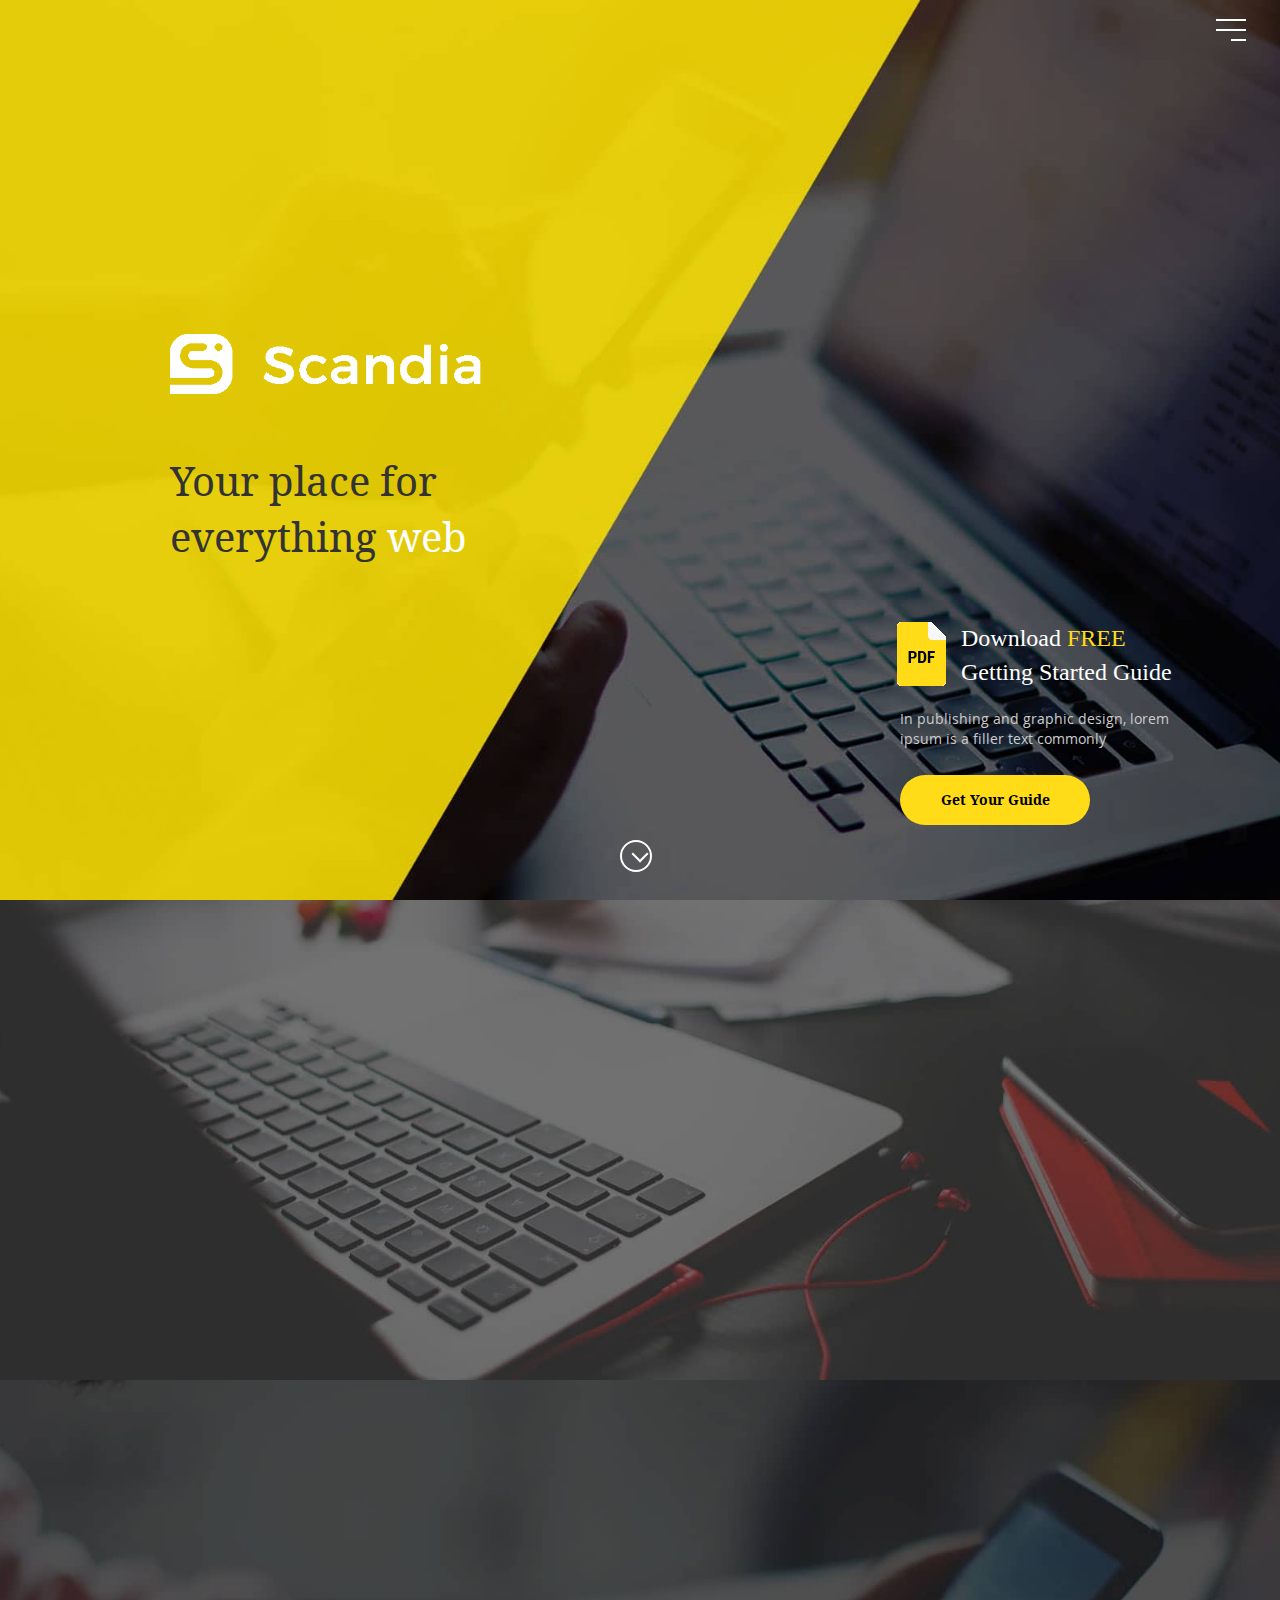
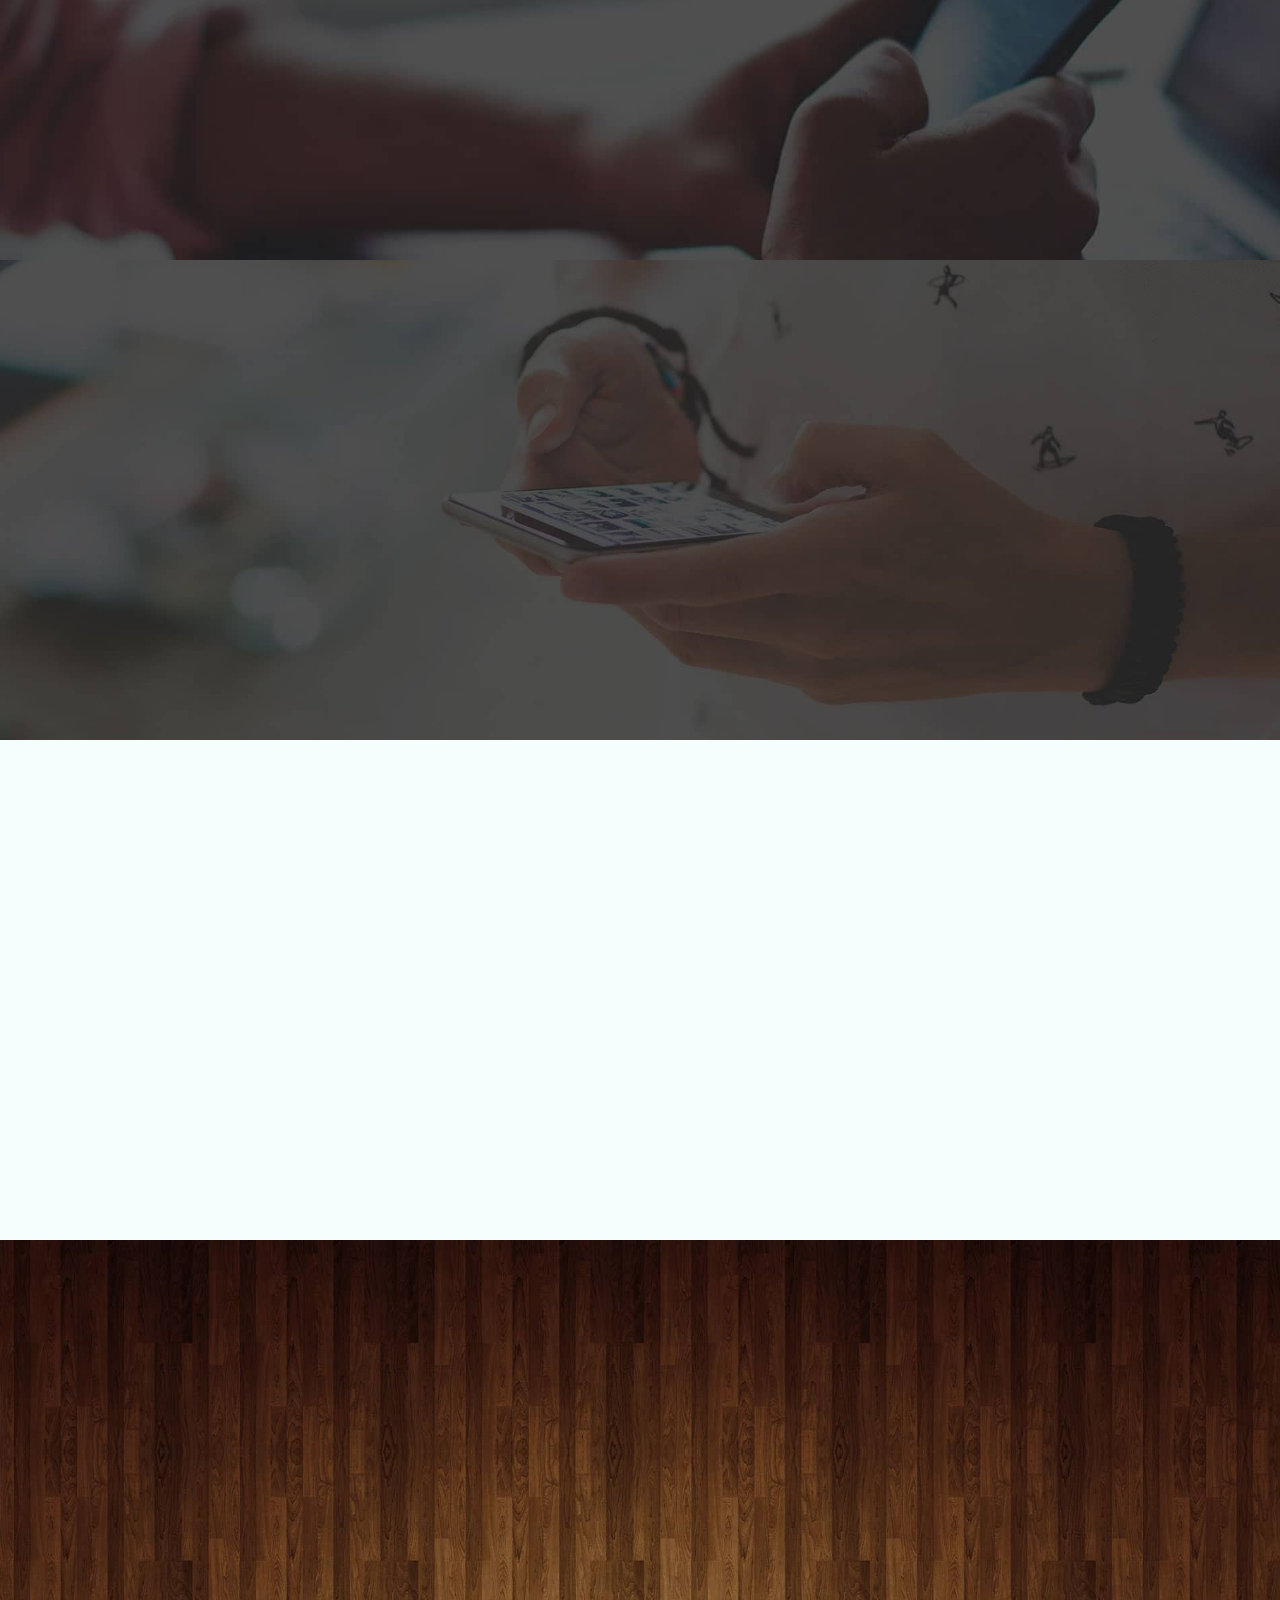
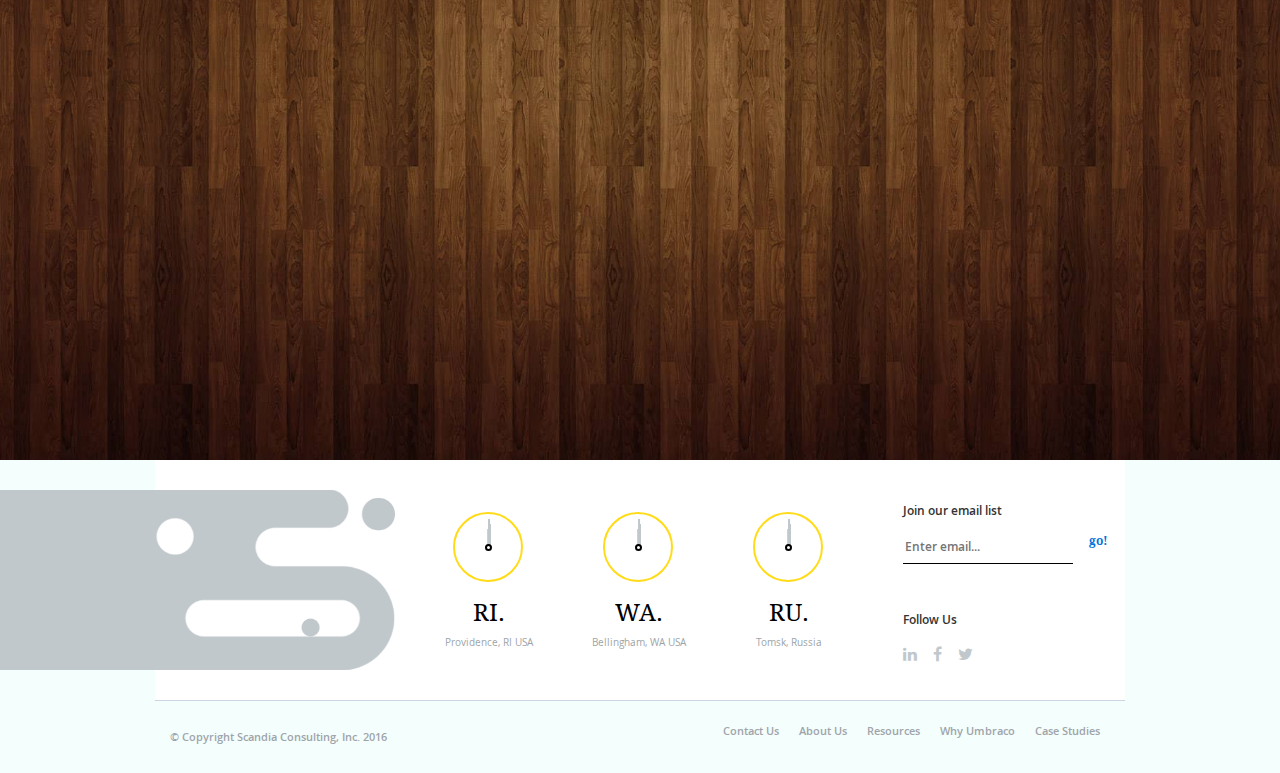
<file: index.html>
<!DOCTYPE html>
<html lang="en">
<head>
    <meta charset="UTF-8">
    <meta http-equiv="X-UA-Compatible" content="IE = edge">
    <meta name="viewport" content="width=device-width, initial-scale=1">
    <link rel="stylesheet" href="main.css">
    <link rel="shortcut icon" href="../src/img/favicon.png" type="image/png">
    <link href="https://maxcdn.bootstrapcdn.com/font-awesome/4.7.0/css/font-awesome.min.css" rel="stylesheet">
    <title>scandia</title>
</head>
<body>
<div class="wrapper">
    <div class="content">
        <header class="hidden-xs">
            <div class="overlay">
                <div class="centering-menu">
                    <nav class="overlayMenu">
                        <ul role="menu">
                            <li><a href="#" role="menuitem">case studies</a></li>
                            <li><a href="slider.html" role="menuitem">why umbraco</a></li>
                            <li><a href="#" role="menuitem">resources</a></li>
                            <li><a href="About-Scandia.html" role="menuitem">about us</a></li>
                            <li><a href="#" role="menuitem">contact us</a></li>
                        </ul>
                    </nav>
                </div>
            </div>
            <div class="in-viewport-animation menu-circle">
                <div class="navBurger navToggle" role="navigation"></div>
            </div>
        </header>
        <div class="overlay hidden-sm hidden-md hidden-lg">
            <div class="centering-menu">
                <nav class="overlayMenu">
                    <ul role="menu">
                        <li><a href="#" role="menuitem">case studies</a></li>
                        <li><a href="slider.html" role="menuitem">why umbraco</a></li>
                        <li><a href="#" role="menuitem">resources</a></li>
                        <li><a href="About-Scandia.html" role="menuitem">about us</a></li>
                        <li><a href="#" role="menuitem">contact us</a></li>
                    </ul>
                </nav>
            </div>
        </div>
        <div class="in-viewport-animation menu-circle  hidden-sm hidden-md hidden-lg">
            <div class="navBurger navToggle" role="navigation"></div>
        </div>
        <section class="main-baner">
            <div class="container">
                <div class="row">
                    <div class="col-xs-12 col-sm-6 col-md-6 col-lg-6 sia-free-block-position">
                        <div class="main-logo-div">
                            <div class="logo in-viewport-animation"></div>
                            <div class="logo-text in-viewport-animation">
                                <h1>Your place for</h1>

                                <h1>everything <span>web</span></h1>
                            </div>
                        </div>

                    </div>
                    <div class="col-xs-6 col-sm-6 col-md-6 col-lg-6 download-free-block-position visible-xs">
                        <div class="download-free-block in-viewport-animation">
                            <div class="main-download-block in-viewport-animation">
                                <div class="download-caption">
                                    <a href="#">
                                        <span class="icon-file-pdf hvr-wobble-vertical"></span>
                                    <span class="text-in-text-block">Download
                                    <span class="yellow-text">FREE</span>
                                    Getting Started Guide</span>
                                    </a>
                                </div>
                            </div>
                            <div class="download-description-text hidden-xs in-viewport-animation"><p>In publishing and
                                graphic design, lorem
                                ipsum
                                is a filler text commonly</p></div>
                            <div class="button-guide "><a href="#">Get Your Guide</a></div>
                        </div>
                    </div>
                    <div class="col-xs-6 col-sm-6 col-md-6 col-lg-6 download-free-block-position hidden-xs">
                        <div class="download-free-block in-viewport-animation">
                            <div class="main-download-block">
                                <div class="download-caption">
                                    <a href="#">
                                        <span class="icon-file-pdf hvr-wobble-vertical"></span>
                                    <span class="text-in-text-block">Download
                                    <span class="yellow-text">FREE</span>
                                    Getting Started Guide</span>
                                    </a>
                                </div>
                            </div>
                            <div class="download-description-text"><p>In publishing and graphic design, lorem ipsum
                                is a filler text commonly</p></div>
                            <div class="button-guide"><a href="#">Get Your Guide</a></div>
                        </div>
                    </div>
                    <div class="col-xs-12 col-sm-12 col-md-12 col-lg-12 vertical-center-for-ie">
                        <div class="scroll-button-container">
                            <div class="scroll-button">
                                <section>
                                    <a href="#" class="scroll-down" address="true"></a>
                                </section>
                                <section class="ok"></section>
                            </div>
                        </div>
                    </div>
                </div>
            </div>
        </section>
        <div class="common-centering-bar">
            <div class="picture-bar-1 picture-bar-global picture-bar-hover">
                <a href="#">
                    <div class="container">
                        <div class="row">
                            <div class="col-xs-12 col-sm-12 col-md-12 col-lg-12 vertical-center-for-ie">
                                <div class="picture-bar-article">
                                    <h2 class="Down in-viewport-animation">Data-Drive Websites</h2>

                                    <p class="Down in-viewport-animation">Managers need website that can deliver
                                        results, and prove ROI.
                                        We can provide the data you need for conversion-driven design revisions,
                                        budgeting and reporting.</p>
                                </div>
                            </div>
                        </div>
                    </div>
                </a>

                <div class="link-bar hidden-xs">
                    <a>
                        <p>custom integration case studies</p>

                        <div class="switch"></div>
                    </a>
                </div>
                <div class="switch-main">
                    <div class="switch visible-xs"></div>
                </div>
            </div>
        </div>
        <div class="common-centering-bar">
            <div class="picture-bar-2 picture-bar-global picture-bar-hover mobile-height-2">
                <a href="#">
                    <div class="container">
                        <div class="row">
                            <div class="col-xs-12 col-sm-12 col-md-12 col-lg-12 vertical-center-for-ie">
                                <div class="picture-bar-article ">
                                    <h2 class=" Down in-viewport-animation">Specialists Eat Generalists</h2>

                                    <p class=" Down in-viewport-animation">Let experts build your website so you (or
                                        your ad agency) can focus
                                        on the branding and content.
                                        Our small, highly-focused team knows Umbraco to the core, so
                                        you'll get the right build, and a polished experience
                                        from discovery to deployment.</p>
                                </div>
                            </div>
                        </div>
                    </div>
                </a>

                <div class="link-bar hidden-xs">
                    <a>
                        <p>custom integration case studies</p>

                        <div class="switch"></div>
                    </a>
                </div>
                <div class="switch-main">
                    <div class="switch visible-xs"></div>
                </div>
            </div>
        </div>
        <div class="common-centering-bar">
            <div class="picture-bar-3 picture-bar-global picture-bar-hover mobile-height-3">
                <a href="#">
                    <div class="container">
                        <div class="row">
                            <div class="col-xs-12 col-sm-12 col-md-12 col-lg-12 ">
                                <div class="picture-bar-article">
                                    <h2 class=" Down in-viewport-animation">Still Waiting for that Edit?</h2>

                                    <p class=" Down in-viewport-animation">Hire a team specifically dedicated to
                                        building your marketing
                                        website instead of relying on already taxed internal developers.
                                        You'll get faster turnaround, happier staff, and a better product. </p>
                                </div>
                            </div>
                        </div>
                    </div>
                </a>

                <div class="link-bar hidden-xs">
                    <a>
                        <p>custom integration case studies</p>

                        <div class="switch"></div>
                    </a>
                </div>
                <div class="switch-main">
                    <div class="switch visible-xs"></div>
                </div>
            </div>
        </div>
        <section class="clients-block">
            <div class="container">
                <div class="row">
                    <div class="col-xs-12 col-sm-12 col-md-12 col-lg-12 ">
                        <section>
                            <h2 class="clients-title-main-page in-viewport-animation">Our Clients</h2>

                            <div class="widget_clients-slider widget_clients-slider-custom in-viewport-animation">
                                <ul>
                                    <li class="slides-stule">
                                        <a href="#"><img src="images/clients-logos/nasb.png"/>
                                        </a>
                                    </li>
                                    <li class="slides-stule">
                                        <a href="#"><img src="images/clients-logos/verifone.png"/></a>
                                    </li>
                                    <li class="slides-stule">
                                        <a href="#"><img src="images/clients-logos/bottomline.png"/>
                                        </a>
                                    </li>
                                    <li class="slides-stule">
                                        <a href="#"><img src="images/clients-logos/gleaner.png"/>
                                        </a>
                                    </li>
                                    <li class="slides-stule">
                                        <a href="#"><img src="images/clients-logos/technogel.png"/>
                                        </a>
                                    </li>
                                    <li class="slides-stule">
                                        <a href="#"><img src="images/clients-logos/nevalone.png"/>
                                        </a>
                                    </li>
                                    <li class="slides-stule">
                                        <a href="#"><img src="images/clients-logos/hca.png"/>
                                        </a>
                                    </li>
                                    <li class="slides-stule">
                                        <a href="#"><img src="images/clients-logos/iovation.png"/>
                                        </a>
                                    </li>
                                    <li class="slides-stule">
                                        <a href="#"><img src="images/clients-logos/lazard.png"/>
                                        </a>
                                    </li>
                                    <li class="slides-stule">
                                        <a href="#"><img src="images/clients-logos/unified-brands.png"/>
                                        </a>
                                    </li>
                                    <li class="slides-stule">
                                        <a href="#"><img src="images/clients-logos/barrett.png"/></a>
                                    </li>
                                    <li class="slides-stule">
                                        <a href="#"><img src="images/clients-logos/zmags.png"/></a>
                                    </li>
                                    <li class="slides-stule">
                                        <a href="#"><img src="images/clients-logos/duffy-shanley.png"/></a>
                                    </li>
                                    <li class="slides-stule">
                                        <a href="#"><img src="images/clients-logos/navigant.png"/></a>
                                    </li>
                                    <li class="slides-stule">
                                        <a href="#"><img src="images/clients-logos/foster-grant.png"/></a>
                                    </li>
                                    <li class="slides-stule">
                                        <a href="#"><img
                                                src="images/clients-logos/lahey-hospital-and-medical-center.png"/></a>
                                    </li>
                                    <li class="slides-stule">
                                        <a href="#"><img src="images/clients-logos/kenda.png"/></a>
                                    </li>
                                </ul>
                            </div>
                        </section>
                    </div>
                </div>
            </div>
        </section>
        <section class="promo-block">
            <div class="container">
                <div class="row">
                    <div class="col-xs-12 col-sm-12 col-md-12 col-lg-12 ">
                        <h2 class="Down in-viewport-animation">
                            Finding a Great Web Agency
                            Can Take Forever
                        </h2>
                    </div>
                    <div class="col-xs-12 col-sm-12 col-md-12 col-lg-12 ">
                        <div class="main-guide-block in-viewport-animation">
                            <h3>Save Time with Our Customized Guide</h3>

                            <p>
                                If you're exploring options for a web development agency,
                                it helps to have a solid starting point.
                                Prepare yourself with this FREE guide.
                                You'll get a 12-point checklist customized to your industry,
                                a list of key questions to ask, a quick tip chart and professional
                                advice for making the right choice for your budget, company structure
                                and business goals.
                            </p>

                            <div class="button-guide button-in-guide-block "><a href="#" class="in-viewport-animation">Get
                                Your Guide</a>
                            </div>
                        </div>
                    </div>
                </div>
            </div>
        </section>
    </div>
    <footer>

        <section class="top-footer hidden-xs">
            <div class="container">
                <div class="row">
                    <div class="col-xs-3 col-sm-3 col-md-3 col-lg-3 special-options hidden-sm hidden-xs">
                        <div class="picture-section"></div>
                    </div>
                    <div class="col-xs-2 col-sm-12 col-md-6 col-lg-6 top-footer-settings">
                        <div class="centering-plugin-options">
                            <a href="#" class=" watch-global-options watch-1 global-plugin-options">
                                <div class="clock  ">
                                    <div id="clock_tokyo"></div>
                                    <p class="region">ri.</p>

                                    <p class="postscript">Providence, RI USA</p>
                                </div>
                            </a>
                            <a href="#" class=" watch-global-options watch-2 global-plugin-options ">
                                <div class="clock  ">
                                    <div id="clock_Pacific"></div>
                                    <p class="region">wa.</p>

                                    <p class="postscript">Bellingham, WA USA</p>
                                </div>
                            </a>
                            <a href="#" class=" watch-global-options watch-3 global-plugin-options">
                                <div class="clock  ">
                                    <div id="clock_Tomsk"></div>
                                    <p class="region">ru.</p>

                                    <p class="postscript">Tomsk, Russia</p>
                                </div>
                            </a>
                        </div>
                    </div>
                    <div class="col-xs-3 col-sm-3 col-md-3 col-lg-3 ">
                        <div class="follow-us-section hidden-sm hidden-xs">
                            <p class="input-text">Join our email list</p>
                            <a href="#" class="go">go!</a>
                            <input type="text" placeholder="Enter email...">

                            <p class="follow-us">Follow Us</p>

                            <div class="icons-section">
                                <a href="#"><i class="fa fa-linkedin" aria-hidden="true"></i></a>
                                <a href="#"><i class="fa fa-facebook" aria-hidden="true"></i></a>
                                <a href="#"><i class="fa fa-twitter" aria-hidden="true"></i></a>
                            </div>
                        </div>
                    </div>
                </div>
            </div>
        </section>
        <section class="bottom-footer">
            <div class="container">
                <div class="row">
                    <div class="col-xs-12 col-sm-12 col-md-6 col-lg-6 copy-options hidden-sm hidden-xs">
                        <div class="copy">
                            <p>    &#169; Copyright Scandia Consulting, Inc. 2016</p>
                        </div>
                    </div>
                    <div class="col-xs-12 col-sm-12 col-md-6 col-lg-6 bottom-menu-options">
                        <div class="bottom-menu">
                            <ul>
                                <li><a href="#">Case Studies</a></li>
                                <li><a href="#">Why Umbraco</a></li>
                                <li><a href="#">Resources</a></li>
                                <li><a href="#">About Us</a></li>
                                <li><a href="#">Contact Us</a></li>
                            </ul>
                        </div>
                    </div>

                    <div class="col-xs-12 col-sm-12 col-md-6 col-lg-6 copy-options hidden-md hidden-lg">
                        <div class="center-icons-section">
                            <div class="icons-section">
                                <a class="hidden-xs" href="#"><i class="fa fa-linkedin fa-2x"
                                                                 aria-hidden="true"></i></a>
                                <a class="hidden-xs" href="#"><i class="fa fa-facebook fa-2x"
                                                                 aria-hidden="true"></i></a>
                                <a class="hidden-xs" href="#"><i class="fa fa-twitter fa-2x" aria-hidden="true"></i></a>
                                <a class="visible-xs" href="#"><i class="fa fa-linkedin fa-1x"
                                                                  aria-hidden="true"></i></a>
                                <a class="visible-xs" href="#"><i class="fa fa-facebook fa-1x"
                                                                  aria-hidden="true"></i></a>
                                <a class="visible-xs" href="#"><i class="fa fa-twitter fa-1x"
                                                                  aria-hidden="true"></i></a>
                            </div>
                        </div>


                        <div class="copy">
                            <p>    &#169; Copyright Scandia Consulting, Inc. 2016</p>
                        </div>
                    </div>
                </div>
            </div>
        </section>
    </footer>
</div>

<script src="./bundle.js"></script>


<!--        CHECK CLOCK           -->


<script src="./check/jClocksGMT.js"></script>
<script src="./check/clock.js"></script>
<script src="./check/jquery.rotate.js"></script>


<!--                              -->


<script type="text/javascript">
    $('#clock_tokyo').jClocksGMT(
            {
                title: 'Mid-Atlantic',
                offset: '-2',
                skin: 5
            });
</script>

<script type="text/javascript">
    $(document).ready(function () {
        $('#clock_Pacific').jClocksGMT(
                {
                    title: 'Pacific',
                    offset: '-8',
                    skin: 5
                });
    });
</script>

<script type="text/javascript">
    $(document).ready(function () {
        $('#clock_Tomsk').jClocksGMT(
                {
                    title: 'Tomsk',
                    offset: '+7',
                    skin: 5
                });
    });
</script>
</body>
</html>
</file>
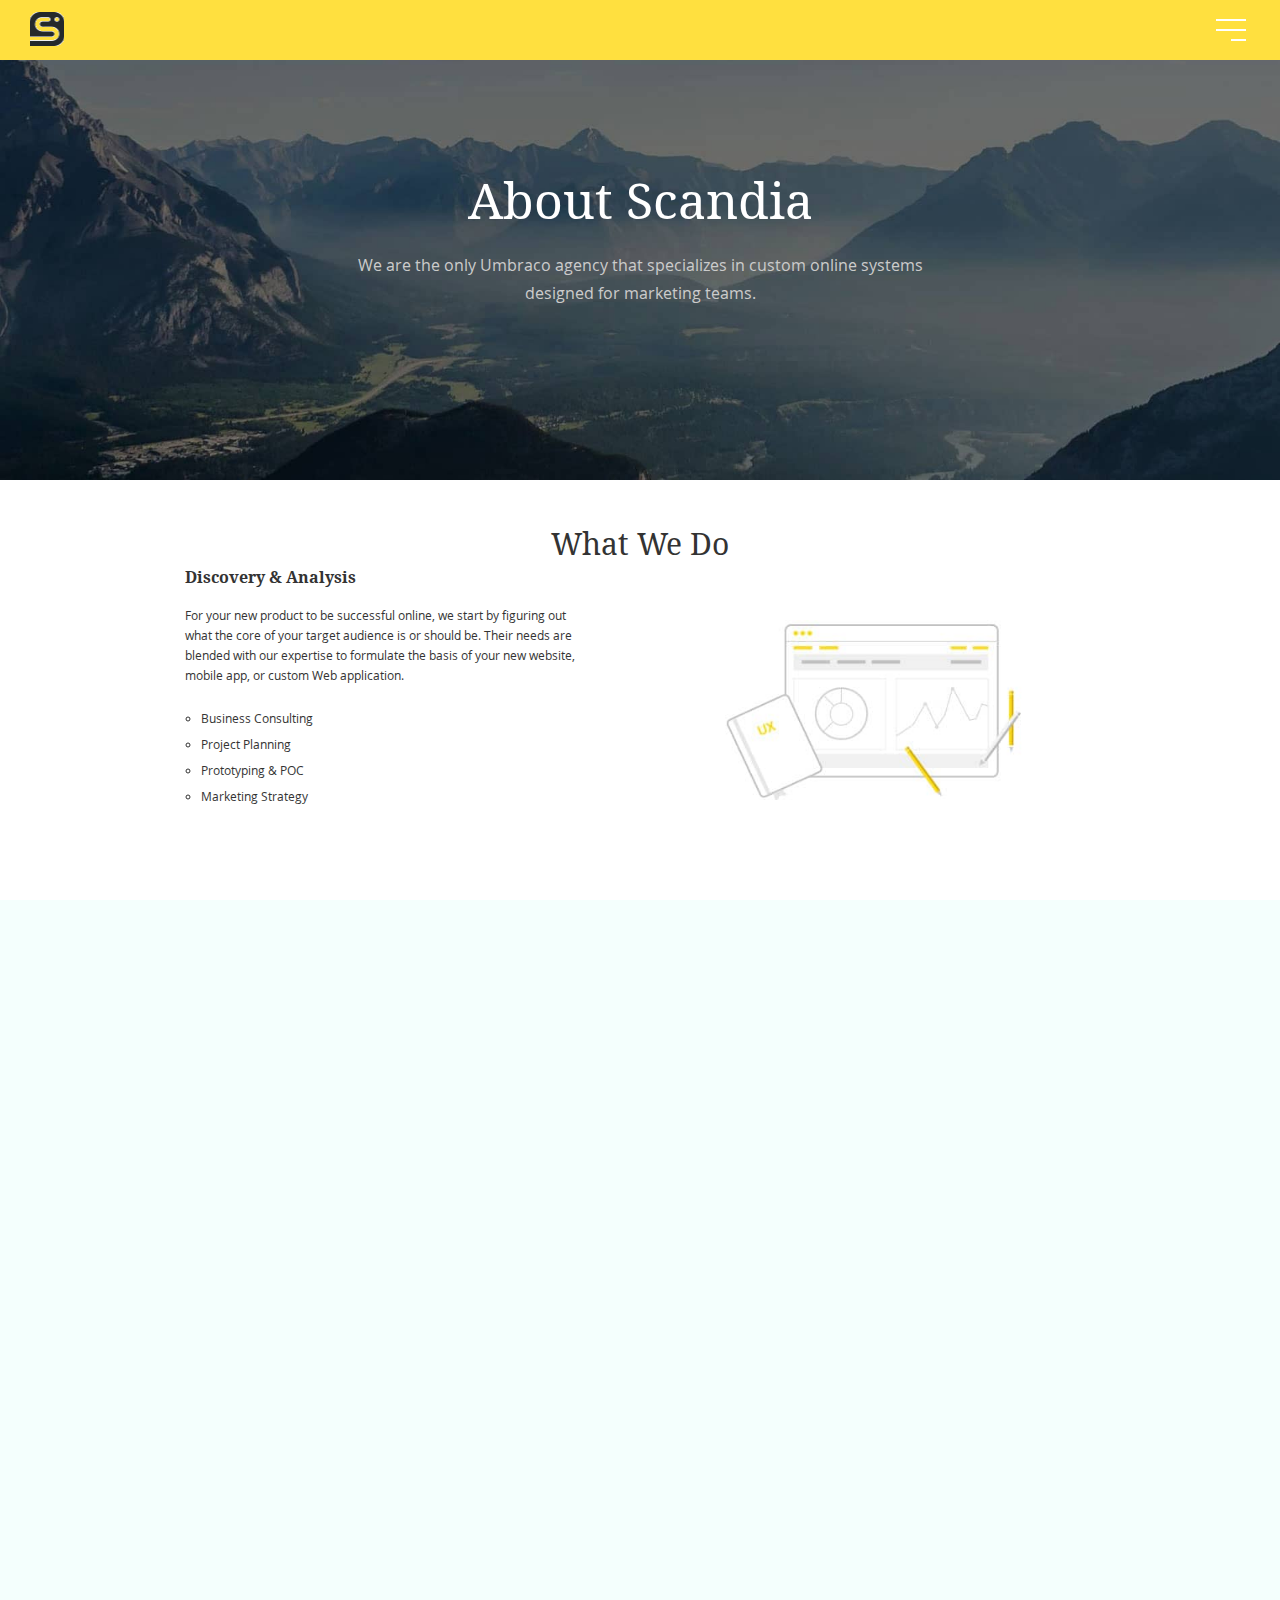
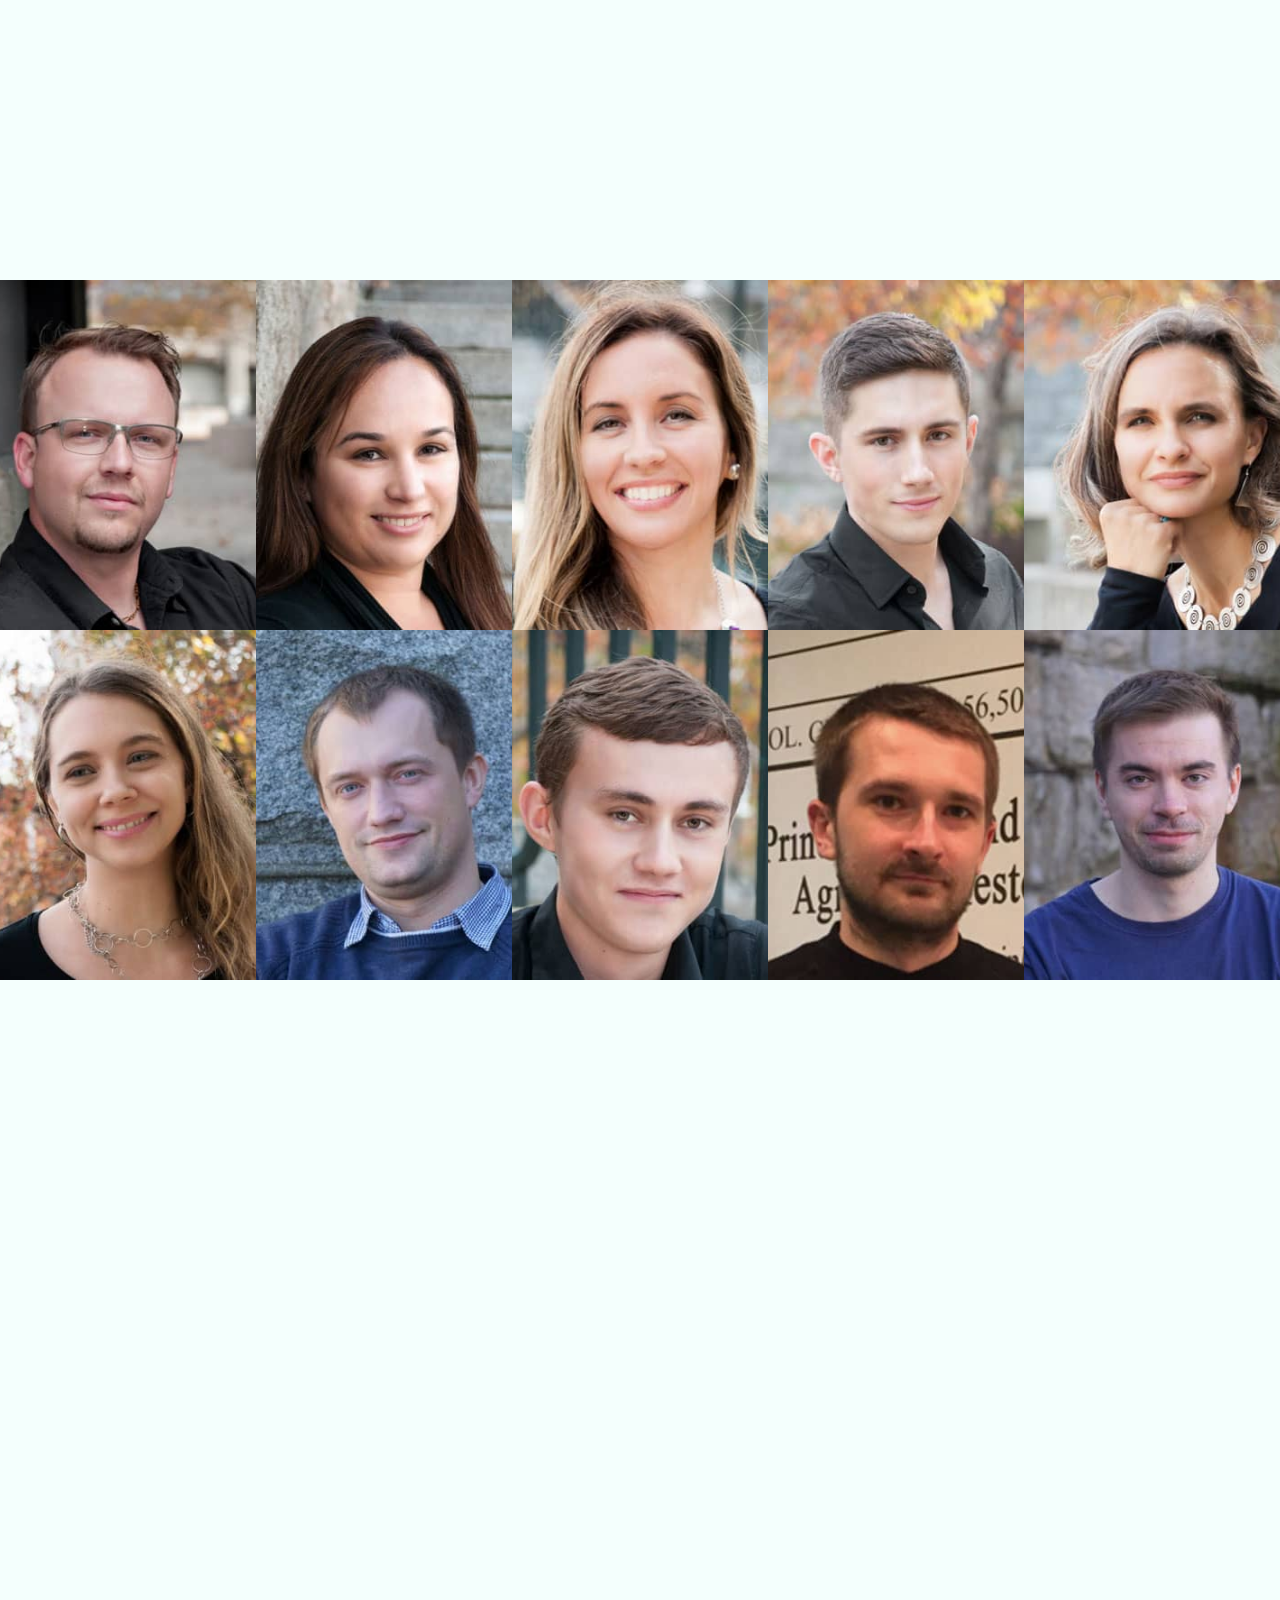
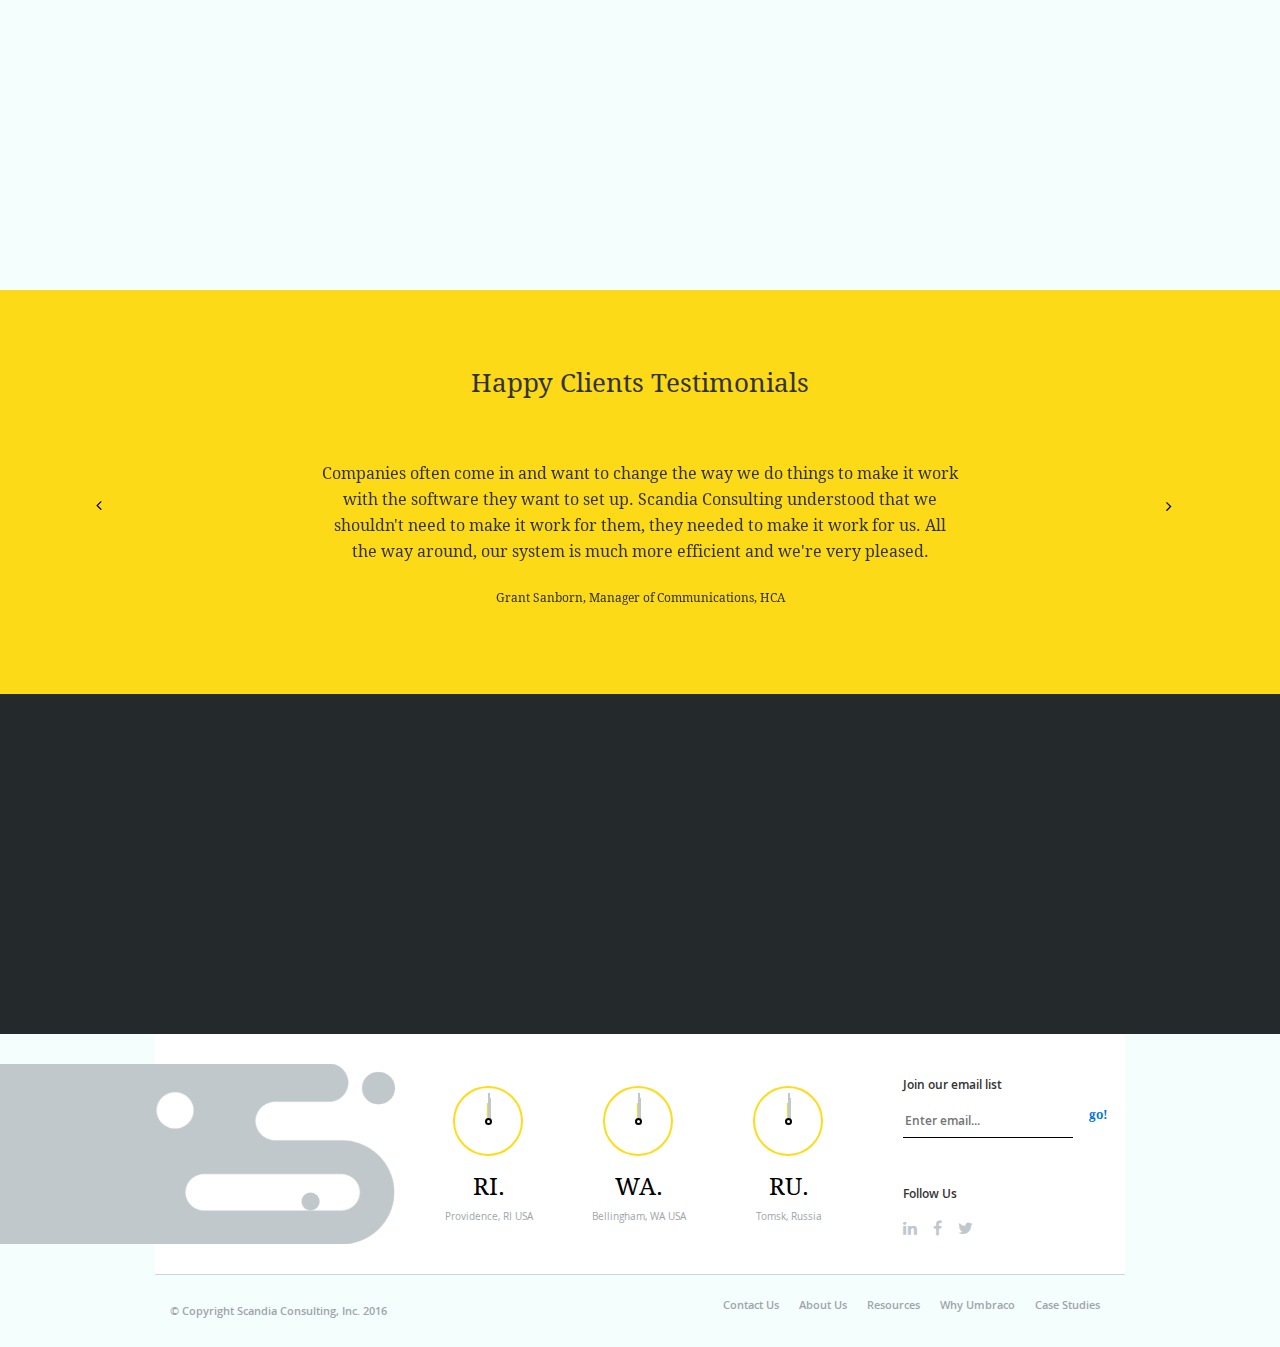
<file: About-Scandia.html>
<!DOCTYPE html>
<html lang="en">
<head>
    <meta charset="UTF-8">
    <meta http-equiv="X-UA-Compatible" content="IE = edge">
    <meta name="viewport" content="width=device-width, initial-scale=1">
    <link rel="stylesheet" href="main.css">
    <link rel="shortcut icon" href="../src/img/favicon.png" type="image/png">
    <link href="https://maxcdn.bootstrapcdn.com/font-awesome/4.7.0/css/font-awesome.min.css" rel="stylesheet">
    <title>scandia</title>
</head>
<body>
<div class="wrapper">
    <div class="content">
        <div class="team-personal">

            <div class="team-personal-slider slider-nav">

                <div class="main-member-slider slide-1" data-slide="1">
                    <div class="visual-representation">
                        <div class="member-foto-settings member-foto-1"></div>
                        <div class="member-data">
                            <div class="member-data-center">

                                <p class="name">Nik Wahlberg</p>

                                <p class="position">Founder &amp; CEO</p>

                                <div class="yellow-string"></div>
                                <div class="member-social-buttons">
                                    <a href="https://twitter.com/" class="fa fa-twitter fa-xs fa-pos"
                                       aria-hidden="true"></a>
                                    <a href="https://twitter.com/" class="fa fa-linkedin fa-xs fa-pos"
                                       aria-hidden="true"></a>
                                    <a href="https://twitter.com/" class="fa fa-rss fa-xs fa-pos fa-pos-c"
                                       aria-hidden="true"></a>
                                </div>
                            </div>
                            <div class="member-scroll-buttons">
                                <button class="left-selector">
                                    <div class="arrow-left"></div>
                                    Prev
                                </button>
                                <button class="right-selector">Next
                                    <div class="arrow-right"></div>
                                </button>
                            </div>
                        </div>
                        <div class="exit-button">
                            <div class="cross"></div>
                        </div>
                    </div>
                    <div class="text-representation">
                        <p>
                            Nik is the go-to guy when it comes to building an Umbraco website in the USA. With a
                            background in technology consulting spanning 15 years, he has been through a lot of ups
                            and downs in the commercial website industry. Scandia was founded when the Umbraco CMS
                            was in its infancy, and Nik was one of the first adopters of the software in the USA. He
                            is the author of the only published book on Umbraco and continues to be an authority on
                            best website-building practices.</p>

                        <p>
                            Nik has a wealth of knowledge on the intertwined layers that go into scoping, planning,
                            building and launching Web applications and mobile solutions. His foundation includes
                            several years of core .NET development and a strong background in UI development. He
                            holds a B.A degree in computer science from Johnson & Wales University. At Scandia, Nik
                            handles our business administration and guides the team by providing guidelines and
                            clear direction for the project lifecycle. He ensures that strict standards are followed
                            and consistent results delivered on all projects. In addition to working with clients on
                            new project planning, Nik frequently writes code himself, which is one reason why he is
                            so in tune with best practices from all angles.</p>

                        <p>When there's time to spare, you can find Nik spending time with his two kids or playing
                            a round or two of golf in his hometown of Providence, Rhode Island.</p>
                    </div>
                </div>
                <div class="main-member-slider slide-2 " data-slide="2">
                    <div class="visual-representation">
                        <div class="member-foto-settings member-foto-2"></div>
                        <div class="member-data">
                            <div class="member-data-center">
                                <p class="name">Nik Wahlberg</p>

                                <p class="position">Founder &amp; CEO</p>

                                <div class="yellow-string"></div>
                                <div class="member-social-buttons">
                                    <a href="https://twitter.com/" class="fa fa-twitter fa-xs fa-pos"
                                       aria-hidden="true"></a>
                                    <a href="https://twitter.com/" class="fa fa-linkedin fa-xs fa-pos"
                                       aria-hidden="true"></a>
                                    <a href="https://twitter.com/" class="fa fa-rss fa-xs fa-pos fa-pos-c"
                                       aria-hidden="true"></a>
                                </div>
                            </div>
                            <div class="member-scroll-buttons">
                                <button class="left-selector">
                                    <div class="arrow-left"></div>
                                    Prev
                                </button>
                                <button class="right-selector">Next
                                    <div class="arrow-right"></div>
                                </button>
                            </div>
                        </div>
                        <div class="exit-button">
                            <div class="cross"></div>
                        </div>
                    </div>
                    <div class="text-representation">
                        <p>
                            Nik is the go-to guy when it comes to building an Umbraco website in the USA. With a
                            background in technology consulting spanning 15 years, he has been through a lot of ups
                            and downs in the commercial website industry. Scandia was founded when the Umbraco CMS
                            was in its infancy, and Nik was one of the first adopters of the software in the USA. He
                            is the author of the only published book on Umbraco and continues to be an authority on
                            best website-building practices.</p>

                        <p>
                            Nik has a wealth of knowledge on the intertwined layers that go into scoping, planning,
                            building and launching Web applications and mobile solutions. His foundation includes
                            several years of core .NET development and a strong background in UI development. He
                            holds a B.A degree in computer science from Johnson & Wales University. At Scandia, Nik
                            handles our business administration and guides the team by providing guidelines and
                            clear direction for the project lifecycle. He ensures that strict standards are followed
                            and consistent results delivered on all projects. In addition to working with clients on
                            new project planning, Nik frequently writes code himself, which is one reason why he is
                            so in tune with best practices from all angles.</p>

                        <p>When there's time to spare, you can find Nik spending time with his two kids or playing
                            a round or two of golf in his hometown of Providence, Rhode Island.</p>
                    </div>
                </div>
                <div class="main-member-slider slide-3" data-slide="3">
                    <div class="visual-representation">
                        <div class="member-foto-settings member-foto-3"></div>
                        <div class="member-data">
                            <div class="member-data-center">
                                <p class="name">Nik Wahlberg</p>

                                <p class="position">Founder &amp; CEO</p>

                                <div class="yellow-string"></div>
                                <div class="member-social-buttons">
                                    <a href="https://twitter.com/" class="fa fa-twitter fa-xs fa-pos"
                                       aria-hidden="true"></a>
                                    <a href="https://twitter.com/" class="fa fa-linkedin fa-xs fa-pos"
                                       aria-hidden="true"></a>
                                    <a href="https://twitter.com/" class="fa fa-rss fa-xs fa-pos fa-pos-c"
                                       aria-hidden="true"></a>
                                </div>
                            </div>
                            <div class="member-scroll-buttons">
                                <button class="left-selector">
                                    <div class="arrow-left"></div>
                                    Prev
                                </button>
                                <button class="right-selector">Next
                                    <div class="arrow-right"></div>
                                </button>
                            </div>
                        </div>
                        <div class="exit-button">
                            <div class="cross"></div>
                        </div>
                    </div>
                    <div class="text-representation">
                        <p>
                            Nik is the go-to guy when it comes to building an Umbraco website in the USA. With a
                            background in technology consulting spanning 15 years, he has been through a lot of ups
                            and downs in the commercial website industry. Scandia was founded when the Umbraco CMS
                            was in its infancy, and Nik was one of the first adopters of the software in the USA. He
                            is the author of the only published book on Umbraco and continues to be an authority on
                            best website-building practices.</p>

                        <p>
                            Nik has a wealth of knowledge on the intertwined layers that go into scoping, planning,
                            building and launching Web applications and mobile solutions. His foundation includes
                            several years of core .NET development and a strong background in UI development. He
                            holds a B.A degree in computer science from Johnson & Wales University. At Scandia, Nik
                            handles our business administration and guides the team by providing guidelines and
                            clear direction for the project lifecycle. He ensures that strict standards are followed
                            and consistent results delivered on all projects. In addition to working with clients on
                            new project planning, Nik frequently writes code himself, which is one reason why he is
                            so in tune with best practices from all angles.</p>

                        <p>When there's time to spare, you can find Nik spending time with his two kids or playing
                            a round or two of golf in his hometown of Providence, Rhode Island.</p>
                    </div>
                </div>
                <div class="main-member-slider slide-4" data-slide="4">
                    <div class="visual-representation">
                        <div class="member-foto-settings member-foto-4"></div>
                        <div class="member-data">
                            <div class="member-data-center">
                                <p class="name">Nik Wahlberg</p>

                                <p class="position">Founder &amp; CEO</p>

                                <div class="yellow-string"></div>
                                <div class="member-social-buttons">
                                    <a href="https://twitter.com/" class="fa fa-twitter fa-xs fa-pos"
                                       aria-hidden="true"></a>
                                    <a href="https://twitter.com/" class="fa fa-linkedin fa-xs fa-pos"
                                       aria-hidden="true"></a>
                                    <a href="https://twitter.com/" class="fa fa-rss fa-xs fa-pos fa-pos-c"
                                       aria-hidden="true"></a>
                                </div>
                            </div>
                            <div class="member-scroll-buttons">
                                <button class="left-selector">
                                    <div class="arrow-left"></div>
                                    Prev
                                </button>
                                <button class="right-selector">Next
                                    <div class="arrow-right"></div>
                                </button>
                            </div>
                        </div>
                        <div class="exit-button">
                            <div class="cross"></div>
                        </div>
                    </div>
                    <div class="text-representation">
                        <p>
                            Nik is the go-to guy when it comes to building an Umbraco website in the USA. With a
                            background in technology consulting spanning 15 years, he has been through a lot of ups
                            and downs in the commercial website industry. Scandia was founded when the Umbraco CMS
                            was in its infancy, and Nik was one of the first adopters of the software in the USA. He
                            is the author of the only published book on Umbraco and continues to be an authority on
                            best website-building practices.</p>

                        <p>
                            Nik has a wealth of knowledge on the intertwined layers that go into scoping, planning,
                            building and launching Web applications and mobile solutions. His foundation includes
                            several years of core .NET development and a strong background in UI development. He
                            holds a B.A degree in computer science from Johnson & Wales University. At Scandia, Nik
                            handles our business administration and guides the team by providing guidelines and
                            clear direction for the project lifecycle. He ensures that strict standards are followed
                            and consistent results delivered on all projects. In addition to working with clients on
                            new project planning, Nik frequently writes code himself, which is one reason why he is
                            so in tune with best practices from all angles.</p>

                        <p>When there's time to spare, you can find Nik spending time with his two kids or playing
                            a round or two of golf in his hometown of Providence, Rhode Island.</p>
                    </div>
                </div>
                <div class="main-member-slider slide-5" data-slide="5">
                    <div class="visual-representation">
                        <div class="member-foto-settings member-foto-5"></div>
                        <div class="member-data">
                            <div class="member-data-center">
                                <p class="name">Nik Wahlberg</p>

                                <p class="position">Founder &amp; CEO</p>

                                <div class="yellow-string"></div>
                                <div class="member-social-buttons">
                                    <a href="https://twitter.com/" class="fa fa-twitter fa-xs fa-pos"
                                       aria-hidden="true"></a>
                                    <a href="https://twitter.com/" class="fa fa-linkedin fa-xs fa-pos"
                                       aria-hidden="true"></a>
                                    <a href="https://twitter.com/" class="fa fa-rss fa-xs fa-pos fa-pos-c"
                                       aria-hidden="true"></a>
                                </div>
                            </div>
                            <div class="member-scroll-buttons">
                                <button class="left-selector">
                                    <div class="arrow-left"></div>
                                    Prev
                                </button>
                                <button class="right-selector">Next
                                    <div class="arrow-right"></div>
                                </button>
                            </div>
                        </div>
                        <div class="exit-button">
                            <div class="cross"></div>
                        </div>
                    </div>
                    <div class="text-representation">
                        <p>
                            Nik is the go-to guy when it comes to building an Umbraco website in the USA. With a
                            background in technology consulting spanning 15 years, he has been through a lot of ups
                            and downs in the commercial website industry. Scandia was founded when the Umbraco CMS
                            was in its infancy, and Nik was one of the first adopters of the software in the USA. He
                            is the author of the only published book on Umbraco and continues to be an authority on
                            best website-building practices.</p>

                        <p>
                            Nik has a wealth of knowledge on the intertwined layers that go into scoping, planning,
                            building and launching Web applications and mobile solutions. His foundation includes
                            several years of core .NET development and a strong background in UI development. He
                            holds a B.A degree in computer science from Johnson & Wales University. At Scandia, Nik
                            handles our business administration and guides the team by providing guidelines and
                            clear direction for the project lifecycle. He ensures that strict standards are followed
                            and consistent results delivered on all projects. In addition to working with clients on
                            new project planning, Nik frequently writes code himself, which is one reason why he is
                            so in tune with best practices from all angles.</p>

                        <p>When there's time to spare, you can find Nik spending time with his two kids or playing
                            a round or two of golf in his hometown of Providence, Rhode Island.</p>
                    </div>
                </div>
                <div class="main-member-slider slide-6" data-slide="6">
                    <div class="visual-representation">
                        <div class="member-foto-settings member-foto-6"></div>
                        <div class="member-data">
                            <div class="member-data-center">
                                <p class="name">Nik Wahlberg</p>

                                <p class="position">Founder &amp; CEO</p>

                                <div class="yellow-string"></div>
                                <div class="member-social-buttons">
                                    <a href="https://twitter.com/" class="fa fa-twitter fa-xs fa-pos"
                                       aria-hidden="true"></a>
                                    <a href="https://twitter.com/" class="fa fa-linkedin fa-xs fa-pos"
                                       aria-hidden="true"></a>
                                    <a href="https://twitter.com/" class="fa fa-rss fa-xs fa-pos fa-pos-c"
                                       aria-hidden="true"></a>
                                </div>
                            </div>
                            <div class="member-scroll-buttons">
                                <button class="left-selector">
                                    <div class="arrow-left"></div>
                                    Prev
                                </button>
                                <button class="right-selector">Next
                                    <div class="arrow-right"></div>
                                </button>
                            </div>
                        </div>
                        <div class="exit-button">
                            <div class="cross"></div>
                        </div>
                    </div>
                    <div class="text-representation">
                        <p>
                            Nik is the go-to guy when it comes to building an Umbraco website in the USA. With a
                            background in technology consulting spanning 15 years, he has been through a lot of ups
                            and downs in the commercial website industry. Scandia was founded when the Umbraco CMS
                            was in its infancy, and Nik was one of the first adopters of the software in the USA. He
                            is the author of the only published book on Umbraco and continues to be an authority on
                            best website-building practices.</p>

                        <p>
                            Nik has a wealth of knowledge on the intertwined layers that go into scoping, planning,
                            building and launching Web applications and mobile solutions. His foundation includes
                            several years of core .NET development and a strong background in UI development. He
                            holds a B.A degree in computer science from Johnson & Wales University. At Scandia, Nik
                            handles our business administration and guides the team by providing guidelines and
                            clear direction for the project lifecycle. He ensures that strict standards are followed
                            and consistent results delivered on all projects. In addition to working with clients on
                            new project planning, Nik frequently writes code himself, which is one reason why he is
                            so in tune with best practices from all angles.</p>

                        <p>When there's time to spare, you can find Nik spending time with his two kids or playing
                            a round or two of golf in his hometown of Providence, Rhode Island.</p>
                    </div>
                </div>
                <div class="main-member-slider slide-7" data-slide="7">
                    <div class="visual-representation">
                        <div class="member-foto-settings member-foto-7"></div>
                        <div class="member-data">
                            <div class="member-data-center">
                                <p class="name">Nik Wahlberg</p>

                                <p class="position">Founder &amp; CEO</p>

                                <div class="yellow-string"></div>
                                <div class="member-social-buttons">
                                    <a href="https://twitter.com/" class="fa fa-twitter fa-xs fa-pos"
                                       aria-hidden="true"></a>
                                    <a href="https://twitter.com/" class="fa fa-linkedin fa-xs fa-pos"
                                       aria-hidden="true"></a>
                                    <a href="https://twitter.com/" class="fa fa-rss fa-xs fa-pos fa-pos-c"
                                       aria-hidden="true"></a>
                                </div>
                            </div>
                            <div class="member-scroll-buttons">
                                <button class="left-selector">
                                    <div class="arrow-left"></div>
                                    Prev
                                </button>
                                <button class="right-selector">Next
                                    <div class="arrow-right"></div>
                                </button>
                            </div>
                        </div>
                        <div class="exit-button">
                            <div class="cross"></div>
                        </div>
                    </div>
                    <div class="text-representation">
                        <p>
                            Nik is the go-to guy when it comes to building an Umbraco website in the USA. With a
                            background in technology consulting spanning 15 years, he has been through a lot of ups
                            and downs in the commercial website industry. Scandia was founded when the Umbraco CMS
                            was in its infancy, and Nik was one of the first adopters of the software in the USA. He
                            is the author of the only published book on Umbraco and continues to be an authority on
                            best website-building practices.</p>

                        <p>
                            Nik has a wealth of knowledge on the intertwined layers that go into scoping, planning,
                            building and launching Web applications and mobile solutions. His foundation includes
                            several years of core .NET development and a strong background in UI development. He
                            holds a B.A degree in computer science from Johnson & Wales University. At Scandia, Nik
                            handles our business administration and guides the team by providing guidelines and
                            clear direction for the project lifecycle. He ensures that strict standards are followed
                            and consistent results delivered on all projects. In addition to working with clients on
                            new project planning, Nik frequently writes code himself, which is one reason why he is
                            so in tune with best practices from all angles.</p>

                        <p>When there's time to spare, you can find Nik spending time with his two kids or playing
                            a round or two of golf in his hometown of Providence, Rhode Island.</p>
                    </div>
                </div>
                <div class="main-member-slider slide-8" data-slide="8">
                    <div class="visual-representation">
                        <div class="member-foto-settings member-foto-8"></div>
                        <div class="member-data">
                            <div class="member-data-center">
                                <p class="name">Nik Wahlberg</p>

                                <p class="position">Founder &amp; CEO</p>

                                <div class="yellow-string"></div>
                                <div class="member-social-buttons">
                                    <a href="https://twitter.com/" class="fa fa-twitter fa-xs fa-pos"
                                       aria-hidden="true"></a>
                                    <a href="https://twitter.com/" class="fa fa-linkedin fa-xs fa-pos"
                                       aria-hidden="true"></a>
                                    <a href="https://twitter.com/" class="fa fa-rss fa-xs fa-pos fa-pos-c"
                                       aria-hidden="true"></a>
                                </div>
                            </div>
                            <div class="member-scroll-buttons">
                                <button class="left-selector">
                                    <div class="arrow-left"></div>
                                    Prev
                                </button>
                                <button class="right-selector">Next
                                    <div class="arrow-right"></div>
                                </button>
                            </div>
                        </div>
                        <div class="exit-button">
                            <div class="cross"></div>
                        </div>
                    </div>
                    <div class="text-representation">
                        <p>
                            Nik is the go-to guy when it comes to building an Umbraco website in the USA. With a
                            background in technology consulting spanning 15 years, he has been through a lot of ups
                            and downs in the commercial website industry. Scandia was founded when the Umbraco CMS
                            was in its infancy, and Nik was one of the first adopters of the software in the USA. He
                            is the author of the only published book on Umbraco and continues to be an authority on
                            best website-building practices.</p>

                        <p>
                            Nik has a wealth of knowledge on the intertwined layers that go into scoping, planning,
                            building and launching Web applications and mobile solutions. His foundation includes
                            several years of core .NET development and a strong background in UI development. He
                            holds a B.A degree in computer science from Johnson & Wales University. At Scandia, Nik
                            handles our business administration and guides the team by providing guidelines and
                            clear direction for the project lifecycle. He ensures that strict standards are followed
                            and consistent results delivered on all projects. In addition to working with clients on
                            new project planning, Nik frequently writes code himself, which is one reason why he is
                            so in tune with best practices from all angles.</p>

                        <p>When there's time to spare, you can find Nik spending time with his two kids or playing
                            a round or two of golf in his hometown of Providence, Rhode Island.</p>
                    </div>
                </div>
                <div class="main-member-slider slide-9" data-slide="9">
                    <div class="visual-representation">
                        <div class="member-foto-settings member-foto-9"></div>
                        <div class="member-data">
                            <div class="member-data-center">
                                <p class="name">Nik Wahlberg</p>

                                <p class="position">Founder &amp; CEO</p>

                                <div class="yellow-string"></div>
                                <div class="member-social-buttons">
                                    <a href="https://twitter.com/" class="fa fa-twitter fa-xs fa-pos"
                                       aria-hidden="true"></a>
                                    <a href="https://twitter.com/" class="fa fa-linkedin fa-xs fa-pos"
                                       aria-hidden="true"></a>
                                    <a href="https://twitter.com/" class="fa fa-rss fa-xs fa-pos fa-pos-c"
                                       aria-hidden="true"></a>
                                </div>
                            </div>
                            <div class="member-scroll-buttons">
                                <button class="left-selector">
                                    <div class="arrow-left"></div>
                                    Prev
                                </button>
                                <button class="right-selector">Next
                                    <div class="arrow-right"></div>
                                </button>
                            </div>
                        </div>
                        <div class="exit-button">
                            <div class="cross"></div>
                        </div>
                    </div>
                    <div class="text-representation">
                        <p>
                            Nik is the go-to guy when it comes to building an Umbraco website in the USA. With a
                            background in technology consulting spanning 15 years, he has been through a lot of ups
                            and downs in the commercial website industry. Scandia was founded when the Umbraco CMS
                            was in its infancy, and Nik was one of the first adopters of the software in the USA. He
                            is the author of the only published book on Umbraco and continues to be an authority on
                            best website-building practices.</p>

                        <p>
                            Nik has a wealth of knowledge on the intertwined layers that go into scoping, planning,
                            building and launching Web applications and mobile solutions. His foundation includes
                            several years of core .NET development and a strong background in UI development. He
                            holds a B.A degree in computer science from Johnson & Wales University. At Scandia, Nik
                            handles our business administration and guides the team by providing guidelines and
                            clear direction for the project lifecycle. He ensures that strict standards are followed
                            and consistent results delivered on all projects. In addition to working with clients on
                            new project planning, Nik frequently writes code himself, which is one reason why he is
                            so in tune with best practices from all angles.</p>

                        <p>When there's time to spare, you can find Nik spending time with his two kids or playing
                            a round or two of golf in his hometown of Providence, Rhode Island.</p>
                    </div>
                </div>
                <div class="main-member-slider slide-10" data-slide="10">
                    <div class="visual-representation">
                        <div class="member-foto-settings member-foto-10"></div>
                        <div class="member-data">
                            <div class="member-data-center">
                                <p class="name">Nik Wahlberg</p>

                                <p class="position">Founder &amp; CEO</p>

                                <div class="yellow-string"></div>
                                <div class="member-social-buttons">
                                    <a href="https://twitter.com/" class="fa fa-twitter fa-xs fa-pos"
                                       aria-hidden="true"></a>
                                    <a href="https://twitter.com/" class="fa fa-linkedin fa-xs fa-pos"
                                       aria-hidden="true"></a>
                                    <a href="https://twitter.com/" class="fa fa-rss fa-xs fa-pos fa-pos-c"
                                       aria-hidden="true"></a>
                                </div>
                            </div>
                            <div class="member-scroll-buttons">
                                <button class="left-selector">
                                    <div class="arrow-left"></div>
                                    Prev
                                </button>
                                <button class="right-selector">Next
                                    <div class="arrow-right"></div>
                                </button>
                            </div>
                        </div>
                        <div class="exit-button">
                            <div class="cross"></div>
                        </div>
                    </div>
                    <div class="text-representation">
                        <p>
                            Nik is the go-to guy when it comes to building an Umbraco website in the USA. With a
                            background in technology consulting spanning 15 years, he has been through a lot of ups
                            and downs in the commercial website industry. Scandia was founded when the Umbraco CMS
                            was in its infancy, and Nik was one of the first adopters of the software in the USA. He
                            is the author of the only published book on Umbraco and continues to be an authority on
                            best website-building practices.</p>

                        <p>
                            Nik has a wealth of knowledge on the intertwined layers that go into scoping, planning,
                            building and launching Web applications and mobile solutions. His foundation includes
                            several years of core .NET development and a strong background in UI development. He
                            holds a B.A degree in computer science from Johnson & Wales University. At Scandia, Nik
                            handles our business administration and guides the team by providing guidelines and
                            clear direction for the project lifecycle. He ensures that strict standards are followed
                            and consistent results delivered on all projects. In addition to working with clients on
                            new project planning, Nik frequently writes code himself, which is one reason why he is
                            so in tune with best practices from all angles.</p>

                        <p>When there's time to spare, you can find Nik spending time with his two kids or playing
                            a round or two of golf in his hometown of Providence, Rhode Island.</p>
                    </div>
                </div>
            </div>
        </div>
        <header class="about-us-header hidden-xs">
            <div class="overlay">
                <div class="centering-menu">
                    <nav class="overlayMenu">
                        <ul role="menu">
                            <li><a href="index.html" role="menuitem">case studies</a></li>
                            <li><a href="#" role="menuitem">why umbraco</a></li>
                            <li><a href="#" role="menuitem">resources</a></li>
                            <li><a href="#" role="menuitem">about us</a></li>
                            <li><a href="#" role="menuitem">contact us</a></li>
                        </ul>
                    </nav>
                </div>
            </div>

            <a href="index.html">
                <div class="about-us-logo"></div>
            </a>

            <div class="in-viewport-animation menu-circle about-scandia-navBurger about-us-menu-circle">
                <div class="navBurger navToggle" role="navigation"></div>
            </div>

        </header>
        <div class="overlay hidden-sm hidden-md hidden-lg">
            <div class="centering-menu">
                <nav class="overlayMenu">
                    <ul role="menu">
                        <li><a href="index.html" role="menuitem">case studies</a></li>
                        <li><a href="#" role="menuitem">why umbraco</a></li>
                        <li><a href="#" role="menuitem">resources</a></li>
                        <li><a href="#" role="menuitem">about us</a></li>
                        <li><a href="#" role="menuitem">contact us</a></li>
                    </ul>
                </nav>
            </div>
        </div>
        <div class="in-viewport-animation menu-circle hidden-sm hidden-md hidden-lg">
            <div class="navBurger navToggle" role="navigation"></div>
        </div>
        <section class="about-us-main-baner">
            <div class="container">
                <div class="row">
                    <div class="col-xs-12 col-sm-12 col-md-12 col-lg-12 ">
                        <div class="about-us-main-baner-text">
                            <div class="about-us-main-baner-text-centered">
                                <h1 class="in-viewport-animation">About Scandia</h1>

                                <p class="in-viewport-animation">We are the only Umbraco agency that specializes in
                                    custom online systems designed for marketing teams.</p>
                            </div>
                        </div>
                    </div>
                </div>

            </div>
        </section>
        <div class="our-portrait-main hidden-sm hidden-md hidden-lg">
            <div class="container">
                <div class="row">
                    <div class="col-xs-12 col-sm-12 col-md-12 col-lg-12 ">
                        <div class="our-portrait-caption in-viewport-animation">
                            <p>What We Do</p>
                        </div>
                    </div>
                    <!--<div class="custom-parameters">-->
                    <div class="col-xs-12 col-sm-6 col-md-6 col-lg-6 custom-parameters-center custom-parameters-for-mobile hidden-sm hidden-md hidden-lg">
                        <div class="description-pictire1 description-pictire-common in-viewport-animation"></div>
                    </div>
                    <div class="col-xs-12 col-sm-6 col-md-6 col-lg-6 custom-parameters-center">
                        <div class="description in-viewport-animation">
                            <p class="description-caption">Discovery &amp; Analysis</p>

                            <p class="description-text">For your new product to be successful online, we start by
                                figuring out what the core of your target audience is or should be. Their needs are
                                blended with our expertise to formulate the basis of your new website, mobile app,
                                or custom Web application.
                            </p>
                            <ul class="description-catalogue">
                                <li type="circle">Business Consulting</li>
                                <li type="circle">Project Planning</li>
                                <li type="circle">Prototyping & POC</li>
                                <li type="circle">Marketing Strategy</li>
                            </ul>
                        </div>
                    </div>
                    <div class="col-xs-12 col-sm-6 col-md-6 col-lg-6 custom-parameters-center hidden-xs">
                        <div class="description-pictire1 description-pictire-common in-viewport-animation"></div>
                    </div>
                    <div class="col-xs-12 col-sm-6 col-md-6 col-lg-6 custom-parameters-center custom-parameters-for-mobile">
                        <div class="description-pictire2 description-pictire-common in-viewport-animation"></div>
                    </div>
                    <div class="col-xs-12 col-sm-6 col-md-6 col-lg-6 custom-parameters-center">
                        <div class="description in-viewport-animation">
                            <p class="description-caption">Design & Development</p>

                            <p class="description-text">The design phase is probably the most exciting part of a
                                project. This is where you start to see tangible results for all of those ideas
                                we've
                                come up with as a team. We realize that the design process can be different for
                                every
                                project. We’re among a few agencies that are pioneering the use of the concept,
                                "designing in the browser."
                            </p>
                            <ul class="description-catalogue">
                                <li type="circle">Content Management</li>
                                <li type="circle">Graphic Design & Branding</li>
                                <li type="circle">Custom Web Apps</li>
                                <li type="circle">eCommerce Solutions</li>
                            </ul>
                        </div>
                    </div>
                    <div class="col-xs-12 col-sm-6 col-md-6 col-lg-6 custom-parameters-center custom-parameters-for-mobile hidden-sm hidden-md hidden-lg">
                        <div class="description-pictire3 description-pictire-common in-viewport-animation"></div>
                    </div>
                    <div class="col-xs-12 col-sm-6 col-md-6 col-lg-6 custom-parameters-center">
                        <div class="description in-viewport-animation">
                            <p class="description-caption">Online Marketing</p>

                            <p class="description-text">At this phase of the project, we employ a unique process
                                to
                                review, analyze, and understand the data of how your business will be perceived
                                online.
                                We understands that it takes effort, diligence, and persistence to ensure that your
                                products and services are found and distinguished from the competition.
                            </p>
                            <ul class="description-catalogue">
                                <li type="circle">Search Optimization</li>
                                <li type="circle">Pay-Per-Click Ads</li>
                                <li type="circle">Content Strategy</li>
                                <li type="circle">Landint Pages</li>
                            </ul>
                        </div>


                    </div>
                    <div class="col-xs-12 col-sm-6 col-md-6 col-lg-6 custom-parameters-center hidden-xs">
                        <div class="description-pictire3 description-pictire-common in-viewport-animation"></div>
                    </div>
                    <div class="col-xs-12 col-sm-6 col-md-6 col-lg-6 custom-parameters-for-mobile custom-parameters-center">
                        <div class="description-pictire4 description-pictire-common in-viewport-animation"></div>
                    </div>
                    <div class="col-xs-12 col-sm-6 col-md-6 col-lg-6 custom-parameters-center">
                        <div class="description in-viewport-animation">
                            <p class="description-caption">Mobile &amp; Tablet</p>

                            <p class="description-text">Responsive is no longer just a marketing buzzword. We get
                                the
                                importance of it and that is why we no longer approach a project for the Web without
                                it.
                                What we also know is that it’s not just about resizing text and images, it's
                                designing
                                for the audience no matter how they choose to consume your content.
                            </p>
                            <ul class="description-catalogue">
                                <li type="circle">Resposive Design</li>
                                <li type="circle">Native Mibile Apps</li>
                                <li type="circle">Device Testing</li>
                            </ul>
                        </div>
                    </div>
                </div>
            </div>
        </div>
        <div class="our-portrait-main hidden-xs">
            <div class="container">
                <div class="row">
                    <div class="col-xs-12 col-sm-12 col-md-12 col-lg-12 ">
                        <div class="our-portrait-caption in-viewport-animation">
                            <p>What We Do</p>
                        </div>
                    </div>
                    <div class="col-sm-12 col-md-12 col-lg-12 main-portrait-centering">
                        <div class="col-xs-12 col-sm-6 col-md-6 col-lg-6 custom-parameters-center custom-parameters-for-mobile hidden-sm hidden-md hidden-lg">
                            <div class="description-pictire1 description-pictire-common in-viewport-animation"></div>
                        </div>
                        <div class="col-xs-12 col-sm-6 col-md-6 col-lg-6 custom-parameters-center">
                            <div class="description in-viewport-animation">
                                <p class="description-caption">Discovery &amp; Analysis</p>

                                <p class="description-text">For your new product to be successful online, we start by
                                    figuring out what the core of your target audience is or should be. Their needs are
                                    blended with our expertise to formulate the basis of your new website, mobile app,
                                    or custom Web application.
                                </p>
                                <ul class="description-catalogue">
                                    <li type="circle">Business Consulting</li>
                                    <li type="circle">Project Planning</li>
                                    <li type="circle">Prototyping & POC</li>
                                    <li type="circle">Marketing Strategy</li>
                                </ul>
                            </div>
                        </div>

                        <div class="col-xs-12 col-sm-6 col-md-6 col-lg-6 custom-parameters-center hidden-xs">
                            <div class="description-pictire1 description-pictire-common in-viewport-animation"></div>
                        </div>
                    </div>
                    <div class="col-sm-12 col-md-12 col-lg-12 main-portrait-centering">
                        <div class="col-xs-12 col-sm-6 col-md-6 col-lg-6 custom-parameters-center custom-parameters-for-mobile">
                            <div class="description-pictire2 description-pictire-common in-viewport-animation"></div>
                        </div>
                        <div class="col-xs-12 col-sm-6 col-md-6 col-lg-6 custom-parameters-center">
                            <div class="description in-viewport-animation">
                                <p class="description-caption">Design & Development</p>

                                <p class="description-text">The design phase is probably the most exciting part of a
                                    project. This is where you start to see tangible results for all of those ideas
                                    we've
                                    come up with as a team. We realize that the design process can be different for
                                    every
                                    project. We’re among a few agencies that are pioneering the use of the concept,
                                    "designing in the browser."
                                </p>
                                <ul class="description-catalogue">
                                    <li type="circle">Content Management</li>
                                    <li type="circle">Graphic Design & Branding</li>
                                    <li type="circle">Custom Web Apps</li>
                                    <li type="circle">eCommerce Solutions</li>
                                </ul>
                            </div>
                        </div>
                    </div>
                    <div class="col-sm-12 col-md-12 col-lg-12 main-portrait-centering">
                        <div class="col-xs-12 col-sm-6 col-md-6 col-lg-6 custom-parameters-center custom-parameters-for-mobile hidden-sm hidden-md hidden-lg">
                            <div class="description-pictire3 description-pictire-common in-viewport-animation"></div>
                        </div>
                        <div class="col-xs-12 col-sm-6 col-md-6 col-lg-6 custom-parameters-center">
                            <div class="description in-viewport-animation">
                                <p class="description-caption">Online Marketing</p>

                                <p class="description-text">At this phase of the project, we employ a unique process
                                    to
                                    review, analyze, and understand the data of how your business will be perceived
                                    online.
                                    We understands that it takes effort, diligence, and persistence to ensure that your
                                    products and services are found and distinguished from the competition.
                                </p>
                                <ul class="description-catalogue">
                                    <li type="circle">Search Optimization</li>
                                    <li type="circle">Pay-Per-Click Ads</li>
                                    <li type="circle">Content Strategy</li>
                                    <li type="circle">Landint Pages</li>
                                </ul>
                            </div>

                        </div>
                        <div class="col-xs-12 col-sm-6 col-md-6 col-lg-6 custom-parameters-center hidden-xs">
                            <div class="description-pictire3 description-pictire-common in-viewport-animation"></div>
                        </div>
                    </div>
                    <div class="col-sm-12 col-md-12 col-lg-12 main-portrait-centering">
                        <div class="col-xs-12 col-sm-6 col-md-6 col-lg-6 custom-parameters-for-mobile custom-parameters-center">
                            <div class="description-pictire4 description-pictire-common in-viewport-animation"></div>
                        </div>
                        <div class="col-xs-12 col-sm-6 col-md-6 col-lg-6 custom-parameters-center">
                            <div class="description in-viewport-animation">
                                <p class="description-caption">Mobile &amp; Tablet</p>

                                <p class="description-text">Responsive is no longer just a marketing buzzword. We get
                                    the
                                    importance of it and that is why we no longer approach a project for the Web without
                                    it.
                                    What we also know is that it’s not just about resizing text and images, it's
                                    designing
                                    for the audience no matter how they choose to consume your content.
                                </p>
                                <ul class="description-catalogue">
                                    <li type="circle">Resposive Design</li>
                                    <li type="circle">Native Mibile Apps</li>
                                    <li type="circle">Device Testing</li>
                                </ul>
                            </div>
                        </div>
                    </div>
                </div>
            </div>
        </div>

        <div class="our-works-main in-viewport-animation">
            <div class="container">
                <div class="row">
                    <div class="col-xs-6 col-sm-3 col-md-3 col-lg-3 custom-works">
                        <div class="our-works custom-works-center">
                            <p class="numbers">75+</p>

                            <p class="works-caption">Umbraco Sites</p>

                            <div class="line"></div>
                        </div>
                    </div>
                    <div class="col-xs-6 col-sm-3 col-md-3 col-lg-3 custom-works">
                        <div class="our-works custom-works-center">
                            <p class="numbers">2008</p>

                            <p class="works-caption">Founded</p>

                            <div class="line"></div>
                        </div>
                    </div>
                    <div class="col-xs-6 col-sm-3 col-md-3 col-lg-3 custom-works">
                        <div class="our-works custom-works-center">
                            <p class="numbers">17</p>

                            <p class="works-caption">Umbracians</p>

                            <div class="line"></div>
                        </div>
                    </div>
                    <div class="col-xs-6 col-sm-3 col-md-3 col-lg-3 custom-works">
                        <div class="our-works custom-works-center in-viewport-animation">
                            <p class="numbers">3</p>

                            <p class="works-caption">Locations</p>

                            <div class="line"></div>
                        </div>
                    </div>
                </div>
            </div>
        </div>
        <div class="team-main">
            <div class="team-members team-member-1">
                <div class="team-members-description hidden-xs">
                    <h2 class="member-name">Nik Wahlberg</h2>

                    <p>Founder &amp; CEO</p>

                    <a href="#">
                        <div class="member-button">
                            <i class="fa fa-arrow-right fa-xs" aria-hidden="true"></i>
                        </div>
                    </a>
                </div>
                <div class="member-social-buttons">
                    <a href="https://twitter.com/" class="fa fa-twitter fa-xs fa-pos" aria-hidden="true"></a>
                    <a href="https://twitter.com/" class="fa fa-linkedin fa-xs fa-pos" aria-hidden="true"></a>
                    <a href="https://twitter.com/" class="fa fa-rss fa-xs fa-pos fa-pos-c" aria-hidden="true"></a>
                </div>
                <div class="switch-main">
                    <div class="switch switch-main-for-about-scandia switch-main-for-about-scandia-1 hidden-sm hidden-md hidden-lg"></div>
                </div>
                <!--<div class="main-member-mobile-main main-member-mobile-1 hidden-sm hidden-md hidden-lg">
                     <div class="member-data">
                         <div class="member-data-center">

                             <p class="name">Nik Wahlberg</p>

                             <p class="position">Founder &amp; CEO</p>

                             <div class="yellow-string"></div>
                             <div class="member-social-buttons">
                                 <a href="https://twitter.com/" class="fa fa-twitter fa-xs fa-pos"
                                    aria-hidden="true"></a>
                                 <a href="https://twitter.com/" class="fa fa-linkedin fa-xs fa-pos"
                                    aria-hidden="true"></a>
                                 <a href="https://twitter.com/" class="fa fa-rss fa-xs fa-pos fa-pos-c"
                                    aria-hidden="true"></a>
                             </div>
                         </div>
                     </div>

                     <div class="text-representation">
                         <p>
                             Nik is the go-to guy when it comes to building an Umbraco website in the USA. With a
                             background in technology consulting spanning 15 years, he has been through a lot of ups
                             and downs in the commercial website industry. Scandia was founded when the Umbraco CMS
                             was in its infancy, and Nik was one of the first adopters of the software in the USA. He
                             is the author of the only published book on Umbraco and continues to be an authority on
                             best website-building practices.
                         </p>

                         <p>
                             Nik has a wealth of knowledge on the intertwined layers that go into scoping, planning,
                             building and launching Web applications and mobile solutions. His foundation includes
                             several years of core .NET development and a strong background in UI development. He
                             holds a B.A degree in computer science from Johnson & Wales University. At Scandia, Nik
                             handles our business administration and guides the team by providing guidelines and
                             clear direction for the project lifecycle. He ensures that strict standards are followed
                             and consistent results delivered on all projects. In addition to working with clients on
                             new project planning, Nik frequently writes code himself, which is one reason why he is
                             so in tune with best practices from all angles.
                         </p>

                         <p>When there's time to spare, you can find Nik spending time with his two kids or playing
                             a round or two of golf in his hometown of Providence, Rhode Island.</p>
                     </div>
                     <div class="main-member-mobile-close-button">
                         <button class="member-mobile-close-button-1">Close</button>
                     </div>

                 </div>-->
            </div>
            <div class="team-members team-member-2">
                <div class="team-members-description hidden-xs">
                    <h2 class="member-name">Nik Wahlberg</h2>

                    <p>Founder &amp; CEO</p>

                    <div class="member-button">
                        <i class="fa fa-arrow-right fa-xs" aria-hidden="true"></i>
                    </div>
                </div>
                <div class="member-social-buttons">
                    <a href="https://twitter.com/" class="fa fa-twitter fa-xs fa-pos" aria-hidden="true"></a>
                    <a href="https://twitter.com/" class="fa fa-linkedin fa-xs fa-pos" aria-hidden="true"></a>
                    <a href="https://twitter.com/" class="fa fa-rss fa-xs fa-pos fa-pos-c" aria-hidden="true"></a>
                </div>
                <div class="switch-main">
                    <div class="switch switch-main-for-about-scandia switch-main-for-about-scandia-2 hidden-sm hidden-md hidden-lg"></div>
                </div>
            </div>
            <div class="team-members team-member-3">
                <div class="team-members-description hidden-xs">
                    <h2 class="member-name">Nik Wahlberg</h2>

                    <p>Founder &amp; CEO</p>

                    <div class="member-button">
                        <i class="fa fa-arrow-right fa-xs" aria-hidden="true"></i>
                    </div>
                </div>
                <div class="member-social-buttons">
                    <a href="https://twitter.com/" class="fa fa-twitter fa-xs fa-pos" aria-hidden="true"></a>
                    <a href="https://twitter.com/" class="fa fa-linkedin fa-xs fa-pos" aria-hidden="true"></a>
                    <a href="https://twitter.com/" class="fa fa-rss fa-xs fa-pos fa-pos-c" aria-hidden="true"></a>
                </div>
                <div class="switch-main">
                    <div class="switch switch-main-for-about-scandia switch-main-for-about-scandia-3 hidden-sm hidden-md hidden-lg"></div>
                </div>
            </div>
            <div class="team-members team-member-4">
                <div class="team-members-description hidden-xs">
                    <h2 class="member-name">Nik Wahlberg</h2>

                    <p>Founder &amp; CEO</p>

                    <div class="member-button">
                        <i class="fa fa-arrow-right fa-xs" aria-hidden="true"></i>
                    </div>
                </div>
                <div class="member-social-buttons">
                    <a href="https://twitter.com/" class="fa fa-twitter fa-xs fa-pos" aria-hidden="true"></a>
                    <a href="https://twitter.com/" class="fa fa-linkedin fa-xs fa-pos" aria-hidden="true"></a>
                    <a href="https://twitter.com/" class="fa fa-rss fa-xs fa-pos fa-pos-c" aria-hidden="true"></a>
                </div>
                <div class="switch-main">
                    <div class="switch switch-main-for-about-scandia switch-main-for-about-scandia-4 hidden-sm hidden-md hidden-lg"></div>
                </div>
            </div>
            <div class="team-members team-member-5 ">
                <div class="team-members-description hidden-xs">
                    <h2 class="member-name">Nik Wahlberg</h2>

                    <p>Founder &amp; CEO</p>

                    <div class="member-button">
                        <i class="fa fa-arrow-right fa-xs" aria-hidden="true"></i>
                    </div>
                </div>
                <div class="member-social-buttons">
                    <a href="https://twitter.com/" class="fa fa-twitter fa-xs fa-pos" aria-hidden="true"></a>
                    <a href="https://twitter.com/" class="fa fa-linkedin fa-xs fa-pos" aria-hidden="true"></a>
                    <a href="https://twitter.com/" class="fa fa-rss fa-xs fa-pos fa-pos-c" aria-hidden="true"></a>
                </div>
                <div class="switch-main">
                    <div class="switch switch-main-for-about-scandia switch-main-for-about-scandia-5 hidden-sm hidden-md hidden-lg"></div>
                </div>
            </div>
            <div class="team-members team-member-6">
                <div class="team-members-description hidden-xs">
                    <h2 class="member-name">Nik Wahlberg</h2>

                    <p>Founder &amp; CEO</p>

                    <div class="member-button">
                        <i class="fa fa-arrow-right fa-xs" aria-hidden="true"></i>
                    </div>
                </div>
                <div class="member-social-buttons">
                    <a href="https://twitter.com/" class="fa fa-twitter fa-xs fa-pos" aria-hidden="true"></a>
                    <a href="https://twitter.com/" class="fa fa-linkedin fa-xs fa-pos" aria-hidden="true"></a>
                    <a href="https://twitter.com/" class="fa fa-rss fa-xs fa-pos fa-pos-c" aria-hidden="true"></a>
                </div>
                <div class="switch-main">
                    <div class="switch switch-main-for-about-scandia switch-main-for-about-scandia-6 hidden-sm hidden-md hidden-lg"></div>
                </div>
            </div>
            <div class="team-members team-member-7">
                <div class="team-members-description hidden-xs">
                    <h2 class="member-name">Nik Wahlberg</h2>

                    <p>Founder &amp; CEO</p>

                    <div class="member-button">
                        <i class="fa fa-arrow-right fa-xs" aria-hidden="true"></i>
                    </div>
                </div>
                <div class="member-social-buttons">
                    <a href="https://twitter.com/" class="fa fa-twitter fa-xs fa-pos" aria-hidden="true"></a>
                    <a href="https://twitter.com/" class="fa fa-linkedin fa-xs fa-pos" aria-hidden="true"></a>
                    <a href="https://twitter.com/" class="fa fa-rss fa-xs fa-pos fa-pos-c" aria-hidden="true"></a>
                </div>
                <div class="switch-main">
                    <div class="switch switch-main-for-about-scandia switch-main-for-about-scandia-7 hidden-sm hidden-md hidden-lg"></div>
                </div>
            </div>
            <div class="team-members team-member-8">
                <div class="team-members-description hidden-xs">
                    <h2 class="member-name">Nik Wahlberg</h2>

                    <p>Founder &amp; CEO</p>

                    <div class="member-button">
                        <i class="fa fa-arrow-right fa-xs" aria-hidden="true"></i>
                    </div>
                </div>
                <div class="member-social-buttons">
                    <a href="https://twitter.com/" class="fa fa-twitter fa-xs fa-pos" aria-hidden="true"></a>
                    <a href="https://twitter.com/" class="fa fa-linkedin fa-xs fa-pos" aria-hidden="true"></a>
                    <a href="https://twitter.com/" class="fa fa-rss fa-xs fa-pos fa-pos-c" aria-hidden="true"></a>
                </div>
                <div class="switch-main">
                    <div class="switch switch-main-for-about-scandia switch-main-for-about-scandia-8 hidden-sm hidden-md hidden-lg"></div>
                </div>
            </div>
            <div class="team-members team-member-9">
                <div class="team-members-description hidden-xs">
                    <h2 class="member-name">Nik Wahlberg</h2>

                    <p>Founder &amp; CEO</p>

                    <div class="member-button">
                        <i class="fa fa-arrow-right fa-xs" aria-hidden="true"></i>
                    </div>
                </div>
                <div class="member-social-buttons">
                    <a href="https://twitter.com/" class="fa fa-twitter fa-xs fa-pos" aria-hidden="true"></a>
                    <a href="https://twitter.com/" class="fa fa-linkedin fa-xs fa-pos" aria-hidden="true"></a>
                    <a href="https://twitter.com/" class="fa fa-rss fa-xs fa-pos fa-pos-c" aria-hidden="true"></a>
                </div>
                <div class="switch-main">
                    <div class="switch switch-main-for-about-scandia switch-main-for-about-scandia-9 hidden-sm hidden-md hidden-lg"></div>
                </div>
            </div>
            <div class="team-members team-member-10">
                <div class="team-members-description hidden-xs">
                    <h2 class="member-name">Nik Wahlberg</h2>

                    <p>Founder &amp; CEO</p>

                    <div class="member-button">
                        <i class="fa fa-arrow-right fa-xs" aria-hidden="true"></i>
                    </div>
                </div>
                <div class="member-social-buttons">
                    <a href="https://twitter.com/" class="fa fa-twitter fa-xs fa-pos" aria-hidden="true"></a>
                    <a href="https://twitter.com/" class="fa fa-linkedin fa-xs fa-pos" aria-hidden="true"></a>
                    <a href="https://twitter.com/" class="fa fa-rss fa-xs fa-pos fa-pos-c" aria-hidden="true"></a>
                </div>
                <div class="switch-main">
                    <div class="switch switch-main-for-about-scandia switch-main-for-about-scandia-10 hidden-sm hidden-md hidden-lg"></div>
                </div>
            </div>
        </div>
        <div class="history-block-main">
            <div class="container">
                <div class="row">
                    <div class="history-block">
                        <div class="col-xs-12 col-sm-12 col-md-12 col-lg-12 ">
                            <div class="history-block-title in-viewport-animation">Our History</div>
                        </div>

                        <div class="col-xs-12 col-sm-12 col-md-6 col-lg-6 custom-history-block-center picture-centering">
                            <div class="history-block-picture in-viewport-animation"></div>
                        </div>
                        <div class="col-xs-12 col-sm-12 col-md-6 col-lg-6 custom-history-block-center">
                            <div class="history-text">
                                <p class="in-viewport-animation">
                                    Scandia was founded in 2005 by Nik
                                    Wahlberg, an architect and veteran of the IT consulting field. His original
                                    vision - to leverage the Web to provide value-added software solutions for
                                    clients - still holds true today. Our national and global clients span the
                                    healthcare, biotech, financial and manufacturing sectors.
                                </p>

                                <p class="in-viewport-animation">
                                    Scandia is on track
                                    with the rapid pace of technology trends and we regularly incorporate these
                                    innovations in our solutions. Our clients stay ahead of the curve in UX, visual
                                    design and the most modern codebases available. Our native language here is
                                    Umbraco,
                                    and we also speak AngularJs, HTML5, iOS and .Net, just to name a few.
                                </p>
                            </div>
                        </div>
                    </div>
                </div>
            </div>
        </div>
        <section class="clients-block">
            <div class="container">
                <div class="row">
                    <div class="col-xs-12 col-sm-12 col-md-12 col-lg-12 ">
                        <section>
                            <h2 class="about-page-slider-title in-viewport-animation">Our Clients</h2>

                            <div class="widget_clients-slider widget_clients-slider-custom in-viewport-animation">
                                <ul>
                                    <li class="slides-stule">
                                        <a href="#"><img src="images/clients-logos/nasb.png"/>
                                        </a>
                                    </li>
                                    <li class="slides-stule">
                                        <a href="#"><img src="images/clients-logos/verifone.png"/></a>
                                    </li>
                                    <li class="slides-stule">
                                        <a href="#"><img src="images/clients-logos/bottomline.png"/>
                                        </a>
                                    </li>
                                    <li class="slides-stule">
                                        <a href="#"><img src="images/clients-logos/gleaner.png"/>
                                        </a>
                                    </li>
                                    <li class="slides-stule">
                                        <a href="#"><img src="images/clients-logos/technogel.png"/>
                                        </a>
                                    </li>
                                    <li class="slides-stule">
                                        <a href="#"><img src="images/clients-logos/nevalone.png"/>
                                        </a>
                                    </li>
                                    <li class="slides-stule">
                                        <a href="#"><img src="images/clients-logos/hca.png"/>
                                        </a>
                                    </li>
                                    <li class="slides-stule">
                                        <a href="#"><img src="images/clients-logos/iovation.png"/>
                                        </a>
                                    </li>
                                    <li class="slides-stule">
                                        <a href="#"><img src="images/clients-logos/lazard.png"/>
                                        </a>
                                    </li>
                                    <li class="slides-stule">
                                        <a href="#"><img src="images/clients-logos/unified-brands.png"/>
                                        </a>
                                    </li>
                                    <li class="slides-stule">
                                        <a href="#"><img src="images/clients-logos/barrett.png"/></a>
                                    </li>
                                    <li class="slides-stule">
                                        <a href="#"><img src="images/clients-logos/zmags.png"/></a>
                                    </li>
                                    <li class="slides-stule">
                                        <a href="#"><img src="images/clients-logos/duffy-shanley.png"/></a>
                                    </li>
                                    <li class="slides-stule">
                                        <a href="#"><img src="images/clients-logos/navigant.png"/></a>
                                    </li>
                                    <li class="slides-stule">
                                        <a href="#"><img src="images/clients-logos/foster-grant.png"/></a>
                                    </li>
                                    <li class="slides-stule">
                                        <a href="#"><img
                                                src="images/clients-logos/lahey-hospital-and-medical-center.png"/></a>
                                    </li>
                                    <li class="slides-stule">
                                        <a href="#"><img src="images/clients-logos/kenda.png"/></a>
                                    </li>
                                </ul>
                            </div>
                        </section>
                    </div>
                </div>
            </div>
        </section>
        <div class="yellow-block">
            <h2>Happy Clients Testimonials</h2>

            <div class="widget-feedback-slider">
                <div class="feedback-repletion">
                    <p>
                        Companies often come in and want to change the way we do things to make it work with the
                        software
                        they want to set up. Scandia Consulting understood that we shouldn't need to make it work for
                        them,
                        they needed to make it work for us. All the way around, our system is much more efficient and
                        we're
                        very pleased.
                    </p>

                    <p class="feedback-repletion-ander-text">Grant Sanborn, Manager of Communications, HCA</p>
                </div>

                <div class="feedback-repletion">

                    <p>
                        Companies often come in and want to change the way we do things to make it work with the
                        software
                        they want to set up. Scandia Consulting understood that we shouldn't need to make it work for
                        them,
                        they needed to make it work for us. All the way around, our system is much more efficient and
                        we're
                        very pleased.
                    </p>

                    <p class="feedback-repletion-ander-text">Grant Sanborn, Manager of Communications, HCA</p>
                </div>

                <div class="feedback-repletion">

                    <p>
                        Companies often come in and want to change the way we do things to make it work with the
                        software
                        they want to set up. Scandia Consulting understood that we shouldn't need to make it work for
                        them,
                        they needed to make it work for us. All the way around, our system is much more efficient and
                        we're
                        very pleased.
                    </p>

                    <p class="feedback-repletion-ander-text">Grant Sanborn, Manager of Communications, HCA</p>
                </div>
            </div>

        </div>
        </section>
        <div class="in-touch-main ">
            <div class="in-touch">
                <h2 class="in-viewport-animation">Want to work with us? Get in touch <span>.</span></h2>

                <p class="in-viewport-animation">Learn how we can apply our process for you. Ping us today.</p>
                <a href="#">
                    <div class="in-touch-button in-viewport-animation"></div>
                </a>
            </div>
        </div>

    </div>

    <footer>
        <section class="top-footer hidden-xs">
            <div class="container">
                <div class="row">
                    <div class="col-xs-3 col-sm-3 col-md-3 col-lg-3 special-options hidden-sm hidden-xs">
                        <div class="picture-section"></div>
                    </div>
                    <div class="col-xs-2 col-sm-12 col-md-6 col-lg-6 top-footer-settings">
                        <div class="centering-plugin-options">
                            <a href="#" class=" watch-global-options watch-1 global-plugin-options">
                                <div class="clock  ">
                                    <div id="clock_tokyo"></div>
                                    <p class="region">ri.</p>

                                    <p class="postscript">Providence, RI USA</p>
                                </div>
                            </a>
                            <a href="#" class=" watch-global-options watch-2 global-plugin-options ">
                                <div class="clock  ">
                                    <div id="clock_Pacific"></div>
                                    <p class="region">wa.</p>

                                    <p class="postscript">Bellingham, WA USA</p>
                                </div>
                            </a>
                            <a href="#" class=" watch-global-options watch-3 global-plugin-options">
                                <div class="clock  ">
                                    <div id="clock_Tomsk"></div>
                                    <p class="region">ru.</p>

                                    <p class="postscript">Tomsk, Russia</p>
                                </div>
                            </a>
                        </div>
                    </div>
                    <div class="col-xs-3 col-sm-3 col-md-3 col-lg-3 ">
                        <div class="follow-us-section hidden-sm hidden-xs">
                            <p class="input-text">Join our email list</p>
                            <a href="#" class="go">go!</a>
                            <input type="text" placeholder="Enter email...">

                            <p class="follow-us">Follow Us</p>

                            <div class="icons-section">
                                <a href="#"><i class="fa fa-linkedin" aria-hidden="true"></i></a>
                                <a href="#"><i class="fa fa-facebook" aria-hidden="true"></i></a>
                                <a href="#"><i class="fa fa-twitter" aria-hidden="true"></i></a>
                            </div>
                        </div>
                    </div>
                </div>
            </div>
        </section>
        <section class="bottom-footer">
            <div class="container">
                <div class="row">
                    <div class="col-xs-12 col-sm-12 col-md-6 col-lg-6 copy-options hidden-sm hidden-xs">
                        <div class="copy">
                            <p>    &#169; Copyright Scandia Consulting, Inc. 2016</p>
                        </div>
                    </div>
                    <div class="col-xs-12 col-sm-12 col-md-6 col-lg-6 bottom-menu-options">
                        <div class="bottom-menu">
                            <ul>
                                <li><a href="#">Case Studies</a></li>
                                <li><a href="#">Why Umbraco</a></li>
                                <li><a href="#">Resources</a></li>
                                <li><a href="#">About Us</a></li>
                                <li><a href="#">Contact Us</a></li>
                            </ul>
                        </div>
                    </div>

                    <div class="col-xs-12 col-sm-12 col-md-6 col-lg-6 copy-options hidden-md hidden-lg">
                        <div class="center-icons-section">
                            <div class="icons-section">
                                <a class="hidden-xs" href="#"><i class="fa fa-linkedin fa-2x"
                                                                 aria-hidden="true"></i></a>
                                <a class="hidden-xs" href="#"><i class="fa fa-facebook fa-2x"
                                                                 aria-hidden="true"></i></a>
                                <a class="hidden-xs" href="#"><i class="fa fa-twitter fa-2x" aria-hidden="true"></i></a>
                                <a class="visible-xs" href="#"><i class="fa fa-linkedin fa-1x"
                                                                  aria-hidden="true"></i></a>
                                <a class="visible-xs" href="#"><i class="fa fa-facebook fa-1x"
                                                                  aria-hidden="true"></i></a>
                                <a class="visible-xs" href="#"><i class="fa fa-twitter fa-1x"
                                                                  aria-hidden="true"></i></a>
                            </div>
                        </div>


                        <div class="copy">
                            <p>    &#169; Copyright Scandia Consulting, Inc. 2016</p>
                        </div>
                    </div>
                </div>
            </div>
        </section>
    </footer>
</div>

<script src="./bundle.js"></script>


<!--        CHECK CLOCK           -->


<script src="./check/jClocksGMT.js"></script>
<script src="./check/clock.js"></script>
<script src="./check/jquery.rotate.js"></script>


<!--                              -->


<script type="text/javascript">
    $('#clock_tokyo').jClocksGMT(
            {
                title: 'Mid-Atlantic',
                offset: '-2',
                skin: 5
            });
</script>

<script type="text/javascript">
    $(document).ready(function () {
        $('#clock_Pacific').jClocksGMT(
                {
                    title: 'Pacific',
                    offset: '-8',
                    skin: 5
                });
    });
</script>

<script type="text/javascript">
    $(document).ready(function () {
        $('#clock_Tomsk').jClocksGMT(
                {
                    title: 'Tomsk',
                    offset: '+7',
                    skin: 5
                });
    });
</script>
</body>
</html>
</file>
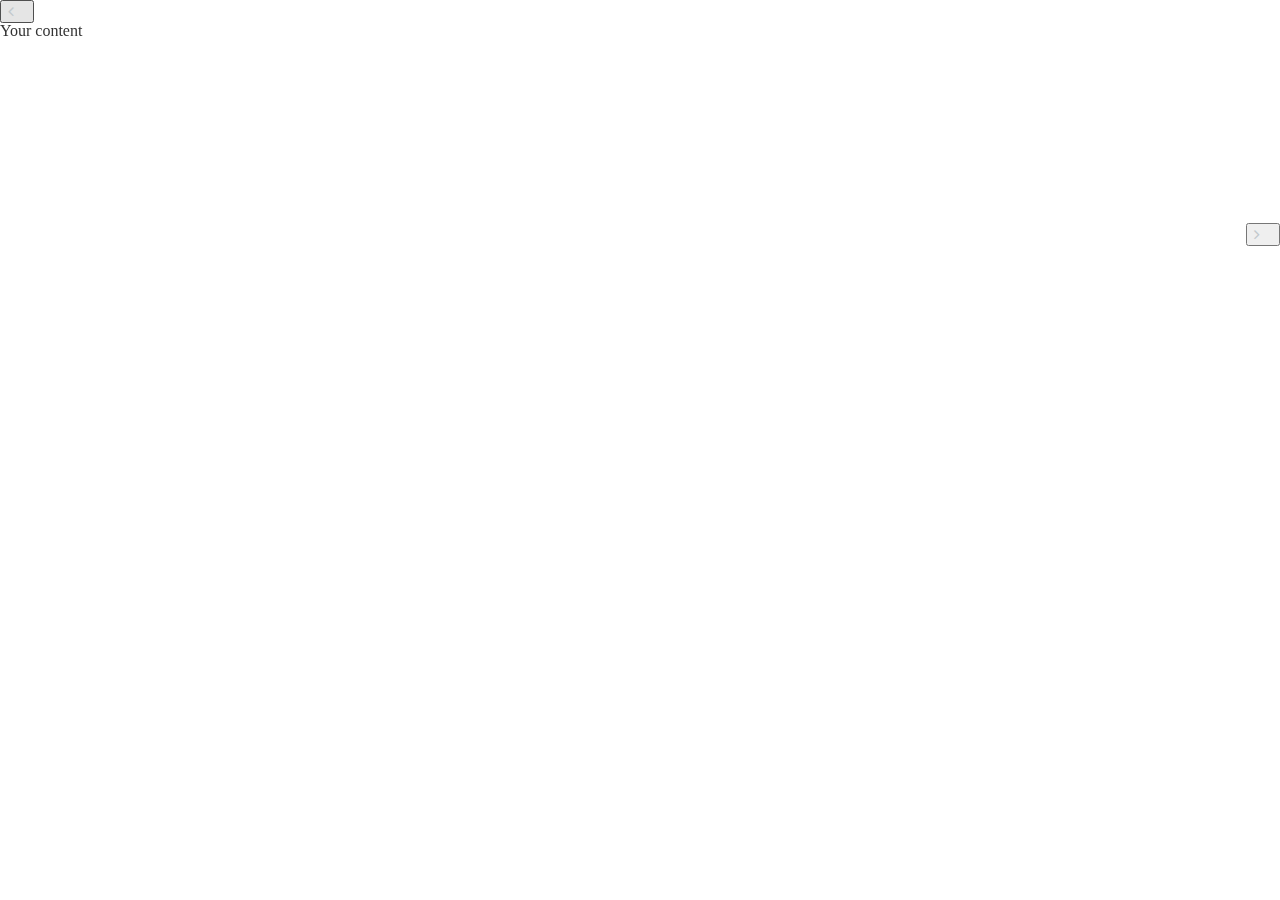
<file: slider.html>
<!DOCTYPE html>
<html lang="en">
<head>
    <meta charset="UTF-8">
    <meta http-equiv="X-UA-Compatible" content="IE = edge">
    <meta name="viewport" content="width=device-width, initial-scale=1">
    <link rel="stylesheet" href="main.css">
    <link rel="shortcut icon" href="../src/img/favicon.png" type="image/png">
    <link href="https://maxcdn.bootstrapcdn.com/font-awesome/4.7.0/css/font-awesome.min.css" rel="stylesheet">
    <title>scandia</title>
</head>
<body>
<div class="widget-feedback-slider">
    <div> Your content </div>
    <div> Your content </div>
    <div> Your content </div>
</div>

<script src="./bundle.js"></script>
</body>
</html>
</file>
<file: main.css>
.jcgmt-container{padding:3px}.jcgmt-container .jcgmt-lbl{font-size:10px;color:#333;line-height:22px;text-align:center;padding-bottom:5px;width:108px;margin:0 auto}.jcgmt-clockHolder{width:100px;height:90px;margin:0 auto;position:relative;overflow:hidden}.jcgmt-clockHolder:before{content:"";display:block;position:absolute;top:46px;left:46px;height:7px;width:7px;background-color:#fff;border:2px solid #000;border-radius:60%;z-index:4}.jcgmt-clockHolder:after{content:"";top:14px;left:14px;height:70px;width:70px;border:2px solid #ffdb18;margin-bottom:2px;border-radius:50%;z-index:9}.jcgmt-clockHolder:after,.jcgmt-hour,.jcgmt-min,.jcgmt-sec{display:block;position:absolute}.jcgmt-rotatingWrapper{position:absolute;width:100px;height:100px}.jcgmt-date,.jcgmt-digital{font-weight:700;font-size:12px;color:#444;text-align:center;margin-left:8px}

/*!
 * animate.css -http://daneden.me/animate
 * Version - 3.5.2
 * Licensed under the MIT license - http://opensource.org/licenses/MIT
 *
 * Copyright (c) 2017 Daniel Eden
 */.animated{-webkit-animation-duration:1s;animation-duration:1s;-webkit-animation-fill-mode:both;animation-fill-mode:both}.animated.infinite{-webkit-animation-iteration-count:infinite;animation-iteration-count:infinite}.animated.hinge{-webkit-animation-duration:2s;animation-duration:2s}.animated.bounceIn,.animated.bounceOut,.animated.flipOutX,.animated.flipOutY{-webkit-animation-duration:.75s;animation-duration:.75s}@-webkit-keyframes bounce{0%,20%,53%,80%,to{-webkit-animation-timing-function:cubic-bezier(.215,.61,.355,1);animation-timing-function:cubic-bezier(.215,.61,.355,1);-webkit-transform:translateZ(0);transform:translateZ(0)}40%,43%{-webkit-animation-timing-function:cubic-bezier(.755,.05,.855,.06);animation-timing-function:cubic-bezier(.755,.05,.855,.06);-webkit-transform:translate3d(0,-30px,0);transform:translate3d(0,-30px,0)}70%{-webkit-animation-timing-function:cubic-bezier(.755,.05,.855,.06);animation-timing-function:cubic-bezier(.755,.05,.855,.06);-webkit-transform:translate3d(0,-15px,0);transform:translate3d(0,-15px,0)}90%{-webkit-transform:translate3d(0,-4px,0);transform:translate3d(0,-4px,0)}}.bounce{-webkit-animation-name:bounce;animation-name:bounce;-webkit-transform-origin:center bottom;transform-origin:center bottom}@-webkit-keyframes flash{0%,50%,to{opacity:1}25%,75%{opacity:0}}@keyframes flash{0%,50%,to{opacity:1}25%,75%{opacity:0}}.flash{-webkit-animation-name:flash;animation-name:flash}@-webkit-keyframes pulse{0%{-webkit-transform:scaleX(1);transform:scaleX(1)}50%{-webkit-transform:scale3d(1.05,1.05,1.05);transform:scale3d(1.05,1.05,1.05)}to{-webkit-transform:scaleX(1);transform:scaleX(1)}}@keyframes pulse{0%{-webkit-transform:scaleX(1);transform:scaleX(1)}50%{-webkit-transform:scale3d(1.05,1.05,1.05);transform:scale3d(1.05,1.05,1.05)}to{-webkit-transform:scaleX(1);transform:scaleX(1)}}.pulse{-webkit-animation-name:pulse;animation-name:pulse}@-webkit-keyframes rubberBand{0%{-webkit-transform:scaleX(1);transform:scaleX(1)}30%{-webkit-transform:scale3d(1.25,.75,1);transform:scale3d(1.25,.75,1)}40%{-webkit-transform:scale3d(.75,1.25,1);transform:scale3d(.75,1.25,1)}50%{-webkit-transform:scale3d(1.15,.85,1);transform:scale3d(1.15,.85,1)}65%{-webkit-transform:scale3d(.95,1.05,1);transform:scale3d(.95,1.05,1)}75%{-webkit-transform:scale3d(1.05,.95,1);transform:scale3d(1.05,.95,1)}to{-webkit-transform:scaleX(1);transform:scaleX(1)}}@keyframes rubberBand{0%{-webkit-transform:scaleX(1);transform:scaleX(1)}30%{-webkit-transform:scale3d(1.25,.75,1);transform:scale3d(1.25,.75,1)}40%{-webkit-transform:scale3d(.75,1.25,1);transform:scale3d(.75,1.25,1)}50%{-webkit-transform:scale3d(1.15,.85,1);transform:scale3d(1.15,.85,1)}65%{-webkit-transform:scale3d(.95,1.05,1);transform:scale3d(.95,1.05,1)}75%{-webkit-transform:scale3d(1.05,.95,1);transform:scale3d(1.05,.95,1)}to{-webkit-transform:scaleX(1);transform:scaleX(1)}}.rubberBand{-webkit-animation-name:rubberBand;animation-name:rubberBand}@-webkit-keyframes shake{0%,to{-webkit-transform:translateZ(0);transform:translateZ(0)}10%,30%,50%,70%,90%{-webkit-transform:translate3d(-10px,0,0);transform:translate3d(-10px,0,0)}20%,40%,60%,80%{-webkit-transform:translate3d(10px,0,0);transform:translate3d(10px,0,0)}}@keyframes shake{0%,to{-webkit-transform:translateZ(0);transform:translateZ(0)}10%,30%,50%,70%,90%{-webkit-transform:translate3d(-10px,0,0);transform:translate3d(-10px,0,0)}20%,40%,60%,80%{-webkit-transform:translate3d(10px,0,0);transform:translate3d(10px,0,0)}}.shake{-webkit-animation-name:shake;animation-name:shake}@-webkit-keyframes headShake{0%{-webkit-transform:translateX(0);transform:translateX(0)}6.5%{-webkit-transform:translateX(-6px) rotateY(-9deg);transform:translateX(-6px) rotateY(-9deg)}18.5%{-webkit-transform:translateX(5px) rotateY(7deg);transform:translateX(5px) rotateY(7deg)}31.5%{-webkit-transform:translateX(-3px) rotateY(-5deg);transform:translateX(-3px) rotateY(-5deg)}43.5%{-webkit-transform:translateX(2px) rotateY(3deg);transform:translateX(2px) rotateY(3deg)}50%{-webkit-transform:translateX(0);transform:translateX(0)}}@keyframes headShake{0%{-webkit-transform:translateX(0);transform:translateX(0)}6.5%{-webkit-transform:translateX(-6px) rotateY(-9deg);transform:translateX(-6px) rotateY(-9deg)}18.5%{-webkit-transform:translateX(5px) rotateY(7deg);transform:translateX(5px) rotateY(7deg)}31.5%{-webkit-transform:translateX(-3px) rotateY(-5deg);transform:translateX(-3px) rotateY(-5deg)}43.5%{-webkit-transform:translateX(2px) rotateY(3deg);transform:translateX(2px) rotateY(3deg)}50%{-webkit-transform:translateX(0);transform:translateX(0)}}.headShake{-webkit-animation-timing-function:ease-in-out;animation-timing-function:ease-in-out;-webkit-animation-name:headShake;animation-name:headShake}@-webkit-keyframes swing{20%{-webkit-transform:rotate(15deg);transform:rotate(15deg)}40%{-webkit-transform:rotate(-10deg);transform:rotate(-10deg)}60%{-webkit-transform:rotate(5deg);transform:rotate(5deg)}80%{-webkit-transform:rotate(-5deg);transform:rotate(-5deg)}to{-webkit-transform:rotate(0deg);transform:rotate(0deg)}}@keyframes swing{20%{-webkit-transform:rotate(15deg);transform:rotate(15deg)}40%{-webkit-transform:rotate(-10deg);transform:rotate(-10deg)}60%{-webkit-transform:rotate(5deg);transform:rotate(5deg)}80%{-webkit-transform:rotate(-5deg);transform:rotate(-5deg)}to{-webkit-transform:rotate(0deg);transform:rotate(0deg)}}.swing{-webkit-transform-origin:top center;transform-origin:top center;-webkit-animation-name:swing;animation-name:swing}@-webkit-keyframes tada{0%{-webkit-transform:scaleX(1);transform:scaleX(1)}10%,20%{-webkit-transform:scale3d(.9,.9,.9) rotate(-3deg);transform:scale3d(.9,.9,.9) rotate(-3deg)}30%,50%,70%,90%{-webkit-transform:scale3d(1.1,1.1,1.1) rotate(3deg);transform:scale3d(1.1,1.1,1.1) rotate(3deg)}40%,60%,80%{-webkit-transform:scale3d(1.1,1.1,1.1) rotate(-3deg);transform:scale3d(1.1,1.1,1.1) rotate(-3deg)}to{-webkit-transform:scaleX(1);transform:scaleX(1)}}@keyframes tada{0%{-webkit-transform:scaleX(1);transform:scaleX(1)}10%,20%{-webkit-transform:scale3d(.9,.9,.9) rotate(-3deg);transform:scale3d(.9,.9,.9) rotate(-3deg)}30%,50%,70%,90%{-webkit-transform:scale3d(1.1,1.1,1.1) rotate(3deg);transform:scale3d(1.1,1.1,1.1) rotate(3deg)}40%,60%,80%{-webkit-transform:scale3d(1.1,1.1,1.1) rotate(-3deg);transform:scale3d(1.1,1.1,1.1) rotate(-3deg)}to{-webkit-transform:scaleX(1);transform:scaleX(1)}}.tada{-webkit-animation-name:tada;animation-name:tada}@-webkit-keyframes wobble{0%{-webkit-transform:none;transform:none}15%{-webkit-transform:translate3d(-25%,0,0) rotate(-5deg);transform:translate3d(-25%,0,0) rotate(-5deg)}30%{-webkit-transform:translate3d(20%,0,0) rotate(3deg);transform:translate3d(20%,0,0) rotate(3deg)}45%{-webkit-transform:translate3d(-15%,0,0) rotate(-3deg);transform:translate3d(-15%,0,0) rotate(-3deg)}60%{-webkit-transform:translate3d(10%,0,0) rotate(2deg);transform:translate3d(10%,0,0) rotate(2deg)}75%{-webkit-transform:translate3d(-5%,0,0) rotate(-1deg);transform:translate3d(-5%,0,0) rotate(-1deg)}to{-webkit-transform:none;transform:none}}@keyframes wobble{0%{-webkit-transform:none;transform:none}15%{-webkit-transform:translate3d(-25%,0,0) rotate(-5deg);transform:translate3d(-25%,0,0) rotate(-5deg)}30%{-webkit-transform:translate3d(20%,0,0) rotate(3deg);transform:translate3d(20%,0,0) rotate(3deg)}45%{-webkit-transform:translate3d(-15%,0,0) rotate(-3deg);transform:translate3d(-15%,0,0) rotate(-3deg)}60%{-webkit-transform:translate3d(10%,0,0) rotate(2deg);transform:translate3d(10%,0,0) rotate(2deg)}75%{-webkit-transform:translate3d(-5%,0,0) rotate(-1deg);transform:translate3d(-5%,0,0) rotate(-1deg)}to{-webkit-transform:none;transform:none}}.wobble{-webkit-animation-name:wobble;animation-name:wobble}@-webkit-keyframes jello{0%,11.1%,to{-webkit-transform:none;transform:none}22.2%{-webkit-transform:skewX(-12.5deg) skewY(-12.5deg);transform:skewX(-12.5deg) skewY(-12.5deg)}33.3%{-webkit-transform:skewX(6.25deg) skewY(6.25deg);transform:skewX(6.25deg) skewY(6.25deg)}44.4%{-webkit-transform:skewX(-3.125deg) skewY(-3.125deg);transform:skewX(-3.125deg) skewY(-3.125deg)}55.5%{-webkit-transform:skewX(1.5625deg) skewY(1.5625deg);transform:skewX(1.5625deg) skewY(1.5625deg)}66.6%{-webkit-transform:skewX(-.78125deg) skewY(-.78125deg);transform:skewX(-.78125deg) skewY(-.78125deg)}77.7%{-webkit-transform:skewX(.39063deg) skewY(.39063deg);transform:skewX(.39063deg) skewY(.39063deg)}88.8%{-webkit-transform:skewX(-.19531deg) skewY(-.19531deg);transform:skewX(-.19531deg) skewY(-.19531deg)}}@keyframes jello{0%,11.1%,to{-webkit-transform:none;transform:none}22.2%{-webkit-transform:skewX(-12.5deg) skewY(-12.5deg);transform:skewX(-12.5deg) skewY(-12.5deg)}33.3%{-webkit-transform:skewX(6.25deg) skewY(6.25deg);transform:skewX(6.25deg) skewY(6.25deg)}44.4%{-webkit-transform:skewX(-3.125deg) skewY(-3.125deg);transform:skewX(-3.125deg) skewY(-3.125deg)}55.5%{-webkit-transform:skewX(1.5625deg) skewY(1.5625deg);transform:skewX(1.5625deg) skewY(1.5625deg)}66.6%{-webkit-transform:skewX(-.78125deg) skewY(-.78125deg);transform:skewX(-.78125deg) skewY(-.78125deg)}77.7%{-webkit-transform:skewX(.39063deg) skewY(.39063deg);transform:skewX(.39063deg) skewY(.39063deg)}88.8%{-webkit-transform:skewX(-.19531deg) skewY(-.19531deg);transform:skewX(-.19531deg) skewY(-.19531deg)}}.jello{-webkit-animation-name:jello;animation-name:jello;-webkit-transform-origin:center;transform-origin:center}@-webkit-keyframes bounceIn{0%,20%,40%,60%,80%,to{-webkit-animation-timing-function:cubic-bezier(.215,.61,.355,1);animation-timing-function:cubic-bezier(.215,.61,.355,1)}0%{opacity:0;-webkit-transform:scale3d(.3,.3,.3);transform:scale3d(.3,.3,.3)}20%{-webkit-transform:scale3d(1.1,1.1,1.1);transform:scale3d(1.1,1.1,1.1)}40%{-webkit-transform:scale3d(.9,.9,.9);transform:scale3d(.9,.9,.9)}60%{opacity:1;-webkit-transform:scale3d(1.03,1.03,1.03);transform:scale3d(1.03,1.03,1.03)}80%{-webkit-transform:scale3d(.97,.97,.97);transform:scale3d(.97,.97,.97)}to{opacity:1;-webkit-transform:scaleX(1);transform:scaleX(1)}}@keyframes bounceIn{0%,20%,40%,60%,80%,to{-webkit-animation-timing-function:cubic-bezier(.215,.61,.355,1);animation-timing-function:cubic-bezier(.215,.61,.355,1)}0%{opacity:0;-webkit-transform:scale3d(.3,.3,.3);transform:scale3d(.3,.3,.3)}20%{-webkit-transform:scale3d(1.1,1.1,1.1);transform:scale3d(1.1,1.1,1.1)}40%{-webkit-transform:scale3d(.9,.9,.9);transform:scale3d(.9,.9,.9)}60%{opacity:1;-webkit-transform:scale3d(1.03,1.03,1.03);transform:scale3d(1.03,1.03,1.03)}80%{-webkit-transform:scale3d(.97,.97,.97);transform:scale3d(.97,.97,.97)}to{opacity:1;-webkit-transform:scaleX(1);transform:scaleX(1)}}.bounceIn{-webkit-animation-name:bounceIn;animation-name:bounceIn}@-webkit-keyframes bounceInDown{0%,60%,75%,90%,to{-webkit-animation-timing-function:cubic-bezier(.215,.61,.355,1);animation-timing-function:cubic-bezier(.215,.61,.355,1)}0%{opacity:0;-webkit-transform:translate3d(0,-3000px,0);transform:translate3d(0,-3000px,0)}60%{opacity:1;-webkit-transform:translate3d(0,25px,0);transform:translate3d(0,25px,0)}75%{-webkit-transform:translate3d(0,-10px,0);transform:translate3d(0,-10px,0)}90%{-webkit-transform:translate3d(0,5px,0);transform:translate3d(0,5px,0)}to{-webkit-transform:none;transform:none}}@keyframes bounceInDown{0%,60%,75%,90%,to{-webkit-animation-timing-function:cubic-bezier(.215,.61,.355,1);animation-timing-function:cubic-bezier(.215,.61,.355,1)}0%{opacity:0;-webkit-transform:translate3d(0,-3000px,0);transform:translate3d(0,-3000px,0)}60%{opacity:1;-webkit-transform:translate3d(0,25px,0);transform:translate3d(0,25px,0)}75%{-webkit-transform:translate3d(0,-10px,0);transform:translate3d(0,-10px,0)}90%{-webkit-transform:translate3d(0,5px,0);transform:translate3d(0,5px,0)}to{-webkit-transform:none;transform:none}}.bounceInDown{-webkit-animation-name:bounceInDown;animation-name:bounceInDown}@-webkit-keyframes bounceInLeft{0%,60%,75%,90%,to{-webkit-animation-timing-function:cubic-bezier(.215,.61,.355,1);animation-timing-function:cubic-bezier(.215,.61,.355,1)}0%{opacity:0;-webkit-transform:translate3d(-3000px,0,0);transform:translate3d(-3000px,0,0)}60%{opacity:1;-webkit-transform:translate3d(25px,0,0);transform:translate3d(25px,0,0)}75%{-webkit-transform:translate3d(-10px,0,0);transform:translate3d(-10px,0,0)}90%{-webkit-transform:translate3d(5px,0,0);transform:translate3d(5px,0,0)}to{-webkit-transform:none;transform:none}}@keyframes bounceInLeft{0%,60%,75%,90%,to{-webkit-animation-timing-function:cubic-bezier(.215,.61,.355,1);animation-timing-function:cubic-bezier(.215,.61,.355,1)}0%{opacity:0;-webkit-transform:translate3d(-3000px,0,0);transform:translate3d(-3000px,0,0)}60%{opacity:1;-webkit-transform:translate3d(25px,0,0);transform:translate3d(25px,0,0)}75%{-webkit-transform:translate3d(-10px,0,0);transform:translate3d(-10px,0,0)}90%{-webkit-transform:translate3d(5px,0,0);transform:translate3d(5px,0,0)}to{-webkit-transform:none;transform:none}}.bounceInLeft{-webkit-animation-name:bounceInLeft;animation-name:bounceInLeft}@-webkit-keyframes bounceInRight{0%,60%,75%,90%,to{-webkit-animation-timing-function:cubic-bezier(.215,.61,.355,1);animation-timing-function:cubic-bezier(.215,.61,.355,1)}0%{opacity:0;-webkit-transform:translate3d(3000px,0,0);transform:translate3d(3000px,0,0)}60%{opacity:1;-webkit-transform:translate3d(-25px,0,0);transform:translate3d(-25px,0,0)}75%{-webkit-transform:translate3d(10px,0,0);transform:translate3d(10px,0,0)}90%{-webkit-transform:translate3d(-5px,0,0);transform:translate3d(-5px,0,0)}to{-webkit-transform:none;transform:none}}@keyframes bounceInRight{0%,60%,75%,90%,to{-webkit-animation-timing-function:cubic-bezier(.215,.61,.355,1);animation-timing-function:cubic-bezier(.215,.61,.355,1)}0%{opacity:0;-webkit-transform:translate3d(3000px,0,0);transform:translate3d(3000px,0,0)}60%{opacity:1;-webkit-transform:translate3d(-25px,0,0);transform:translate3d(-25px,0,0)}75%{-webkit-transform:translate3d(10px,0,0);transform:translate3d(10px,0,0)}90%{-webkit-transform:translate3d(-5px,0,0);transform:translate3d(-5px,0,0)}to{-webkit-transform:none;transform:none}}.bounceInRight{-webkit-animation-name:bounceInRight;animation-name:bounceInRight}@-webkit-keyframes bounceInUp{0%,60%,75%,90%,to{-webkit-animation-timing-function:cubic-bezier(.215,.61,.355,1);animation-timing-function:cubic-bezier(.215,.61,.355,1)}0%{opacity:0;-webkit-transform:translate3d(0,3000px,0);transform:translate3d(0,3000px,0)}60%{opacity:1;-webkit-transform:translate3d(0,-20px,0);transform:translate3d(0,-20px,0)}75%{-webkit-transform:translate3d(0,10px,0);transform:translate3d(0,10px,0)}90%{-webkit-transform:translate3d(0,-5px,0);transform:translate3d(0,-5px,0)}to{-webkit-transform:translateZ(0);transform:translateZ(0)}}@keyframes bounceInUp{0%,60%,75%,90%,to{-webkit-animation-timing-function:cubic-bezier(.215,.61,.355,1);animation-timing-function:cubic-bezier(.215,.61,.355,1)}0%{opacity:0;-webkit-transform:translate3d(0,3000px,0);transform:translate3d(0,3000px,0)}60%{opacity:1;-webkit-transform:translate3d(0,-20px,0);transform:translate3d(0,-20px,0)}75%{-webkit-transform:translate3d(0,10px,0);transform:translate3d(0,10px,0)}90%{-webkit-transform:translate3d(0,-5px,0);transform:translate3d(0,-5px,0)}to{-webkit-transform:translateZ(0);transform:translateZ(0)}}.bounceInUp{-webkit-animation-name:bounceInUp;animation-name:bounceInUp}@-webkit-keyframes bounceOut{20%{-webkit-transform:scale3d(.9,.9,.9);transform:scale3d(.9,.9,.9)}50%,55%{opacity:1;-webkit-transform:scale3d(1.1,1.1,1.1);transform:scale3d(1.1,1.1,1.1)}to{opacity:0;-webkit-transform:scale3d(.3,.3,.3);transform:scale3d(.3,.3,.3)}}@keyframes bounceOut{20%{-webkit-transform:scale3d(.9,.9,.9);transform:scale3d(.9,.9,.9)}50%,55%{opacity:1;-webkit-transform:scale3d(1.1,1.1,1.1);transform:scale3d(1.1,1.1,1.1)}to{opacity:0;-webkit-transform:scale3d(.3,.3,.3);transform:scale3d(.3,.3,.3)}}.bounceOut{-webkit-animation-name:bounceOut;animation-name:bounceOut}@-webkit-keyframes bounceOutDown{20%{-webkit-transform:translate3d(0,10px,0);transform:translate3d(0,10px,0)}40%,45%{opacity:1;-webkit-transform:translate3d(0,-20px,0);transform:translate3d(0,-20px,0)}to{opacity:0;-webkit-transform:translate3d(0,2000px,0);transform:translate3d(0,2000px,0)}}@keyframes bounceOutDown{20%{-webkit-transform:translate3d(0,10px,0);transform:translate3d(0,10px,0)}40%,45%{opacity:1;-webkit-transform:translate3d(0,-20px,0);transform:translate3d(0,-20px,0)}to{opacity:0;-webkit-transform:translate3d(0,2000px,0);transform:translate3d(0,2000px,0)}}.bounceOutDown{-webkit-animation-name:bounceOutDown;animation-name:bounceOutDown}@-webkit-keyframes bounceOutLeft{20%{opacity:1;-webkit-transform:translate3d(20px,0,0);transform:translate3d(20px,0,0)}to{opacity:0;-webkit-transform:translate3d(-2000px,0,0);transform:translate3d(-2000px,0,0)}}@keyframes bounceOutLeft{20%{opacity:1;-webkit-transform:translate3d(20px,0,0);transform:translate3d(20px,0,0)}to{opacity:0;-webkit-transform:translate3d(-2000px,0,0);transform:translate3d(-2000px,0,0)}}.bounceOutLeft{-webkit-animation-name:bounceOutLeft;animation-name:bounceOutLeft}@-webkit-keyframes bounceOutRight{20%{opacity:1;-webkit-transform:translate3d(-20px,0,0);transform:translate3d(-20px,0,0)}to{opacity:0;-webkit-transform:translate3d(2000px,0,0);transform:translate3d(2000px,0,0)}}@keyframes bounceOutRight{20%{opacity:1;-webkit-transform:translate3d(-20px,0,0);transform:translate3d(-20px,0,0)}to{opacity:0;-webkit-transform:translate3d(2000px,0,0);transform:translate3d(2000px,0,0)}}.bounceOutRight{-webkit-animation-name:bounceOutRight;animation-name:bounceOutRight}@-webkit-keyframes bounceOutUp{20%{-webkit-transform:translate3d(0,-10px,0);transform:translate3d(0,-10px,0)}40%,45%{opacity:1;-webkit-transform:translate3d(0,20px,0);transform:translate3d(0,20px,0)}to{opacity:0;-webkit-transform:translate3d(0,-2000px,0);transform:translate3d(0,-2000px,0)}}@keyframes bounceOutUp{20%{-webkit-transform:translate3d(0,-10px,0);transform:translate3d(0,-10px,0)}40%,45%{opacity:1;-webkit-transform:translate3d(0,20px,0);transform:translate3d(0,20px,0)}to{opacity:0;-webkit-transform:translate3d(0,-2000px,0);transform:translate3d(0,-2000px,0)}}.bounceOutUp{-webkit-animation-name:bounceOutUp;animation-name:bounceOutUp}@-webkit-keyframes fadeIn{0%{opacity:0}to{opacity:1}}@keyframes fadeIn{0%{opacity:0}to{opacity:1}}.fadeIn{-webkit-animation-name:fadeIn;animation-name:fadeIn}@-webkit-keyframes fadeInDown{0%{opacity:0;-webkit-transform:translate3d(0,-100%,0);transform:translate3d(0,-100%,0)}to{opacity:1;-webkit-transform:none;transform:none}}@keyframes fadeInDown{0%{opacity:0;-webkit-transform:translate3d(0,-100%,0);transform:translate3d(0,-100%,0)}to{opacity:1;-webkit-transform:none;transform:none}}.fadeInDown{-webkit-animation-name:fadeInDown;animation-name:fadeInDown}@-webkit-keyframes fadeInDownBig{0%{opacity:0;-webkit-transform:translate3d(0,-2000px,0);transform:translate3d(0,-2000px,0)}to{opacity:1;-webkit-transform:none;transform:none}}@keyframes fadeInDownBig{0%{opacity:0;-webkit-transform:translate3d(0,-2000px,0);transform:translate3d(0,-2000px,0)}to{opacity:1;-webkit-transform:none;transform:none}}.fadeInDownBig{-webkit-animation-name:fadeInDownBig;animation-name:fadeInDownBig}@-webkit-keyframes fadeInLeft{0%{opacity:0;-webkit-transform:translate3d(-100%,0,0);transform:translate3d(-100%,0,0)}to{opacity:1;-webkit-transform:none;transform:none}}@keyframes fadeInLeft{0%{opacity:0;-webkit-transform:translate3d(-100%,0,0);transform:translate3d(-100%,0,0)}to{opacity:1;-webkit-transform:none;transform:none}}.fadeInLeft{-webkit-animation-name:fadeInLeft;animation-name:fadeInLeft}@-webkit-keyframes fadeInLeftBig{0%{opacity:0;-webkit-transform:translate3d(-2000px,0,0);transform:translate3d(-2000px,0,0)}to{opacity:1;-webkit-transform:none;transform:none}}@keyframes fadeInLeftBig{0%{opacity:0;-webkit-transform:translate3d(-2000px,0,0);transform:translate3d(-2000px,0,0)}to{opacity:1;-webkit-transform:none;transform:none}}.fadeInLeftBig{-webkit-animation-name:fadeInLeftBig;animation-name:fadeInLeftBig}.fadeInRight{-webkit-animation-name:fadeInRight;animation-name:fadeInRight}@-webkit-keyframes fadeInRightBig{0%{opacity:0;-webkit-transform:translate3d(2000px,0,0);transform:translate3d(2000px,0,0)}to{opacity:1;-webkit-transform:none;transform:none}}@keyframes fadeInRightBig{0%{opacity:0;-webkit-transform:translate3d(2000px,0,0);transform:translate3d(2000px,0,0)}to{opacity:1;-webkit-transform:none;transform:none}}.fadeInRightBig{-webkit-animation-name:fadeInRightBig;animation-name:fadeInRightBig}@-webkit-keyframes fadeInUp{0%{opacity:0;-webkit-transform:translate3d(0,100%,0);transform:translate3d(0,100%,0)}to{opacity:1;-webkit-transform:none;transform:none}}@keyframes fadeInUp{0%{opacity:0;-webkit-transform:translate3d(0,100%,0);transform:translate3d(0,100%,0)}to{opacity:1;-webkit-transform:none;transform:none}}.fadeInUp{-webkit-animation-name:fadeInUp;animation-name:fadeInUp}@-webkit-keyframes fadeInUpBig{0%{opacity:0;-webkit-transform:translate3d(0,2000px,0);transform:translate3d(0,2000px,0)}to{opacity:1;-webkit-transform:none;transform:none}}@keyframes fadeInUpBig{0%{opacity:0;-webkit-transform:translate3d(0,2000px,0);transform:translate3d(0,2000px,0)}to{opacity:1;-webkit-transform:none;transform:none}}.fadeInUpBig{-webkit-animation-name:fadeInUpBig;animation-name:fadeInUpBig}@-webkit-keyframes fadeOut{0%{opacity:1}to{opacity:0}}@keyframes fadeOut{0%{opacity:1}to{opacity:0}}.fadeOut{-webkit-animation-name:fadeOut;animation-name:fadeOut}@-webkit-keyframes fadeOutDown{0%{opacity:1}to{opacity:0;-webkit-transform:translate3d(0,100%,0);transform:translate3d(0,100%,0)}}@keyframes fadeOutDown{0%{opacity:1}to{opacity:0;-webkit-transform:translate3d(0,100%,0);transform:translate3d(0,100%,0)}}.fadeOutDown{-webkit-animation-name:fadeOutDown;animation-name:fadeOutDown}@-webkit-keyframes fadeOutDownBig{0%{opacity:1}to{opacity:0;-webkit-transform:translate3d(0,2000px,0);transform:translate3d(0,2000px,0)}}@keyframes fadeOutDownBig{0%{opacity:1}to{opacity:0;-webkit-transform:translate3d(0,2000px,0);transform:translate3d(0,2000px,0)}}.fadeOutDownBig{-webkit-animation-name:fadeOutDownBig;animation-name:fadeOutDownBig}@-webkit-keyframes fadeOutLeft{0%{opacity:1}to{opacity:0;-webkit-transform:translate3d(-100%,0,0);transform:translate3d(-100%,0,0)}}@keyframes fadeOutLeft{0%{opacity:1}to{opacity:0;-webkit-transform:translate3d(-100%,0,0);transform:translate3d(-100%,0,0)}}.fadeOutLeft{-webkit-animation-name:fadeOutLeft;animation-name:fadeOutLeft}@-webkit-keyframes fadeOutLeftBig{0%{opacity:1}to{opacity:0;-webkit-transform:translate3d(-2000px,0,0);transform:translate3d(-2000px,0,0)}}@keyframes fadeOutLeftBig{0%{opacity:1}to{opacity:0;-webkit-transform:translate3d(-2000px,0,0);transform:translate3d(-2000px,0,0)}}.fadeOutLeftBig{-webkit-animation-name:fadeOutLeftBig;animation-name:fadeOutLeftBig}@-webkit-keyframes fadeOutRight{0%{opacity:1}to{opacity:0;-webkit-transform:translate3d(100%,0,0);transform:translate3d(100%,0,0)}}@keyframes fadeOutRight{0%{opacity:1}to{opacity:0;-webkit-transform:translate3d(100%,0,0);transform:translate3d(100%,0,0)}}.fadeOutRight{-webkit-animation-name:fadeOutRight;animation-name:fadeOutRight}@-webkit-keyframes fadeOutRightBig{0%{opacity:1}to{opacity:0;-webkit-transform:translate3d(2000px,0,0);transform:translate3d(2000px,0,0)}}@keyframes fadeOutRightBig{0%{opacity:1}to{opacity:0;-webkit-transform:translate3d(2000px,0,0);transform:translate3d(2000px,0,0)}}.fadeOutRightBig{-webkit-animation-name:fadeOutRightBig;animation-name:fadeOutRightBig}@-webkit-keyframes fadeOutUp{0%{opacity:1}to{opacity:0;-webkit-transform:translate3d(0,-100%,0);transform:translate3d(0,-100%,0)}}@keyframes fadeOutUp{0%{opacity:1}to{opacity:0;-webkit-transform:translate3d(0,-100%,0);transform:translate3d(0,-100%,0)}}.fadeOutUp{-webkit-animation-name:fadeOutUp;animation-name:fadeOutUp}@-webkit-keyframes fadeOutUpBig{0%{opacity:1}to{opacity:0;-webkit-transform:translate3d(0,-2000px,0);transform:translate3d(0,-2000px,0)}}@keyframes fadeOutUpBig{0%{opacity:1}to{opacity:0;-webkit-transform:translate3d(0,-2000px,0);transform:translate3d(0,-2000px,0)}}.fadeOutUpBig{-webkit-animation-name:fadeOutUpBig;animation-name:fadeOutUpBig}@-webkit-keyframes flip{0%{-webkit-transform:perspective(400px) rotateY(-1turn);transform:perspective(400px) rotateY(-1turn);-webkit-animation-timing-function:ease-out;animation-timing-function:ease-out}40%{-webkit-transform:perspective(400px) translateZ(150px) rotateY(-190deg);transform:perspective(400px) translateZ(150px) rotateY(-190deg);-webkit-animation-timing-function:ease-out;animation-timing-function:ease-out}50%{-webkit-transform:perspective(400px) translateZ(150px) rotateY(-170deg);transform:perspective(400px) translateZ(150px) rotateY(-170deg);-webkit-animation-timing-function:ease-in;animation-timing-function:ease-in}80%{-webkit-transform:perspective(400px) scale3d(.95,.95,.95);transform:perspective(400px) scale3d(.95,.95,.95);-webkit-animation-timing-function:ease-in;animation-timing-function:ease-in}to{-webkit-transform:perspective(400px);transform:perspective(400px);-webkit-animation-timing-function:ease-in;animation-timing-function:ease-in}}@keyframes flip{0%{-webkit-transform:perspective(400px) rotateY(-1turn);transform:perspective(400px) rotateY(-1turn);-webkit-animation-timing-function:ease-out;animation-timing-function:ease-out}40%{-webkit-transform:perspective(400px) translateZ(150px) rotateY(-190deg);transform:perspective(400px) translateZ(150px) rotateY(-190deg);-webkit-animation-timing-function:ease-out;animation-timing-function:ease-out}50%{-webkit-transform:perspective(400px) translateZ(150px) rotateY(-170deg);transform:perspective(400px) translateZ(150px) rotateY(-170deg);-webkit-animation-timing-function:ease-in;animation-timing-function:ease-in}80%{-webkit-transform:perspective(400px) scale3d(.95,.95,.95);transform:perspective(400px) scale3d(.95,.95,.95);-webkit-animation-timing-function:ease-in;animation-timing-function:ease-in}to{-webkit-transform:perspective(400px);transform:perspective(400px);-webkit-animation-timing-function:ease-in;animation-timing-function:ease-in}}.animated.flip{-webkit-backface-visibility:visible;backface-visibility:visible;-webkit-animation-name:flip;animation-name:flip}@-webkit-keyframes flipInX{0%{-webkit-transform:perspective(400px) rotateX(90deg);transform:perspective(400px) rotateX(90deg);-webkit-animation-timing-function:ease-in;animation-timing-function:ease-in;opacity:0}40%{-webkit-transform:perspective(400px) rotateX(-20deg);transform:perspective(400px) rotateX(-20deg);-webkit-animation-timing-function:ease-in;animation-timing-function:ease-in}60%{-webkit-transform:perspective(400px) rotateX(10deg);transform:perspective(400px) rotateX(10deg);opacity:1}80%{-webkit-transform:perspective(400px) rotateX(-5deg);transform:perspective(400px) rotateX(-5deg)}to{-webkit-transform:perspective(400px);transform:perspective(400px)}}@keyframes flipInX{0%{-webkit-transform:perspective(400px) rotateX(90deg);transform:perspective(400px) rotateX(90deg);-webkit-animation-timing-function:ease-in;animation-timing-function:ease-in;opacity:0}40%{-webkit-transform:perspective(400px) rotateX(-20deg);transform:perspective(400px) rotateX(-20deg);-webkit-animation-timing-function:ease-in;animation-timing-function:ease-in}60%{-webkit-transform:perspective(400px) rotateX(10deg);transform:perspective(400px) rotateX(10deg);opacity:1}80%{-webkit-transform:perspective(400px) rotateX(-5deg);transform:perspective(400px) rotateX(-5deg)}to{-webkit-transform:perspective(400px);transform:perspective(400px)}}.flipInX{-webkit-backface-visibility:visible!important;backface-visibility:visible!important;-webkit-animation-name:flipInX;animation-name:flipInX}@-webkit-keyframes flipInY{0%{-webkit-transform:perspective(400px) rotateY(90deg);transform:perspective(400px) rotateY(90deg);-webkit-animation-timing-function:ease-in;animation-timing-function:ease-in;opacity:0}40%{-webkit-transform:perspective(400px) rotateY(-20deg);transform:perspective(400px) rotateY(-20deg);-webkit-animation-timing-function:ease-in;animation-timing-function:ease-in}60%{-webkit-transform:perspective(400px) rotateY(10deg);transform:perspective(400px) rotateY(10deg);opacity:1}80%{-webkit-transform:perspective(400px) rotateY(-5deg);transform:perspective(400px) rotateY(-5deg)}to{-webkit-transform:perspective(400px);transform:perspective(400px)}}@keyframes flipInY{0%{-webkit-transform:perspective(400px) rotateY(90deg);transform:perspective(400px) rotateY(90deg);-webkit-animation-timing-function:ease-in;animation-timing-function:ease-in;opacity:0}40%{-webkit-transform:perspective(400px) rotateY(-20deg);transform:perspective(400px) rotateY(-20deg);-webkit-animation-timing-function:ease-in;animation-timing-function:ease-in}60%{-webkit-transform:perspective(400px) rotateY(10deg);transform:perspective(400px) rotateY(10deg);opacity:1}80%{-webkit-transform:perspective(400px) rotateY(-5deg);transform:perspective(400px) rotateY(-5deg)}to{-webkit-transform:perspective(400px);transform:perspective(400px)}}.flipInY{-webkit-backface-visibility:visible!important;backface-visibility:visible!important;-webkit-animation-name:flipInY;animation-name:flipInY}@-webkit-keyframes flipOutX{0%{-webkit-transform:perspective(400px);transform:perspective(400px)}30%{-webkit-transform:perspective(400px) rotateX(-20deg);transform:perspective(400px) rotateX(-20deg);opacity:1}to{-webkit-transform:perspective(400px) rotateX(90deg);transform:perspective(400px) rotateX(90deg);opacity:0}}@keyframes flipOutX{0%{-webkit-transform:perspective(400px);transform:perspective(400px)}30%{-webkit-transform:perspective(400px) rotateX(-20deg);transform:perspective(400px) rotateX(-20deg);opacity:1}to{-webkit-transform:perspective(400px) rotateX(90deg);transform:perspective(400px) rotateX(90deg);opacity:0}}.flipOutX{-webkit-animation-name:flipOutX;animation-name:flipOutX;-webkit-backface-visibility:visible!important;backface-visibility:visible!important}@-webkit-keyframes flipOutY{0%{-webkit-transform:perspective(400px);transform:perspective(400px)}30%{-webkit-transform:perspective(400px) rotateY(-15deg);transform:perspective(400px) rotateY(-15deg);opacity:1}to{-webkit-transform:perspective(400px) rotateY(90deg);transform:perspective(400px) rotateY(90deg);opacity:0}}@keyframes flipOutY{0%{-webkit-transform:perspective(400px);transform:perspective(400px)}30%{-webkit-transform:perspective(400px) rotateY(-15deg);transform:perspective(400px) rotateY(-15deg);opacity:1}to{-webkit-transform:perspective(400px) rotateY(90deg);transform:perspective(400px) rotateY(90deg);opacity:0}}.flipOutY{-webkit-backface-visibility:visible!important;backface-visibility:visible!important;-webkit-animation-name:flipOutY;animation-name:flipOutY}@-webkit-keyframes lightSpeedIn{0%{-webkit-transform:translate3d(100%,0,0) skewX(-30deg);transform:translate3d(100%,0,0) skewX(-30deg);opacity:0}60%{-webkit-transform:skewX(20deg);transform:skewX(20deg);opacity:1}80%{-webkit-transform:skewX(-5deg);transform:skewX(-5deg);opacity:1}to{-webkit-transform:none;transform:none;opacity:1}}@keyframes lightSpeedIn{0%{-webkit-transform:translate3d(100%,0,0) skewX(-30deg);transform:translate3d(100%,0,0) skewX(-30deg);opacity:0}60%{-webkit-transform:skewX(20deg);transform:skewX(20deg);opacity:1}80%{-webkit-transform:skewX(-5deg);transform:skewX(-5deg);opacity:1}to{-webkit-transform:none;transform:none;opacity:1}}.lightSpeedIn{-webkit-animation-name:lightSpeedIn;animation-name:lightSpeedIn;-webkit-animation-timing-function:ease-out;animation-timing-function:ease-out}@-webkit-keyframes lightSpeedOut{0%{opacity:1}to{-webkit-transform:translate3d(100%,0,0) skewX(30deg);transform:translate3d(100%,0,0) skewX(30deg);opacity:0}}@keyframes lightSpeedOut{0%{opacity:1}to{-webkit-transform:translate3d(100%,0,0) skewX(30deg);transform:translate3d(100%,0,0) skewX(30deg);opacity:0}}.lightSpeedOut{-webkit-animation-name:lightSpeedOut;animation-name:lightSpeedOut;-webkit-animation-timing-function:ease-in;animation-timing-function:ease-in}@-webkit-keyframes rotateIn{0%{-webkit-transform-origin:center;transform-origin:center;-webkit-transform:rotate(-200deg);transform:rotate(-200deg);opacity:0}to{-webkit-transform-origin:center;transform-origin:center;-webkit-transform:none;transform:none;opacity:1}}@keyframes rotateIn{0%{-webkit-transform-origin:center;transform-origin:center;-webkit-transform:rotate(-200deg);transform:rotate(-200deg);opacity:0}to{-webkit-transform-origin:center;transform-origin:center;-webkit-transform:none;transform:none;opacity:1}}.rotateIn{-webkit-animation-name:rotateIn;animation-name:rotateIn}@-webkit-keyframes rotateInDownLeft{0%{-webkit-transform-origin:left bottom;transform-origin:left bottom;-webkit-transform:rotate(-45deg);transform:rotate(-45deg);opacity:0}to{-webkit-transform-origin:left bottom;transform-origin:left bottom;-webkit-transform:none;transform:none;opacity:1}}@keyframes rotateInDownLeft{0%{-webkit-transform-origin:left bottom;transform-origin:left bottom;-webkit-transform:rotate(-45deg);transform:rotate(-45deg);opacity:0}to{-webkit-transform-origin:left bottom;transform-origin:left bottom;-webkit-transform:none;transform:none;opacity:1}}.rotateInDownLeft{-webkit-animation-name:rotateInDownLeft;animation-name:rotateInDownLeft}@-webkit-keyframes rotateInDownRight{0%{-webkit-transform-origin:right bottom;transform-origin:right bottom;-webkit-transform:rotate(45deg);transform:rotate(45deg);opacity:0}to{-webkit-transform-origin:right bottom;transform-origin:right bottom;-webkit-transform:none;transform:none;opacity:1}}@keyframes rotateInDownRight{0%{-webkit-transform-origin:right bottom;transform-origin:right bottom;-webkit-transform:rotate(45deg);transform:rotate(45deg);opacity:0}to{-webkit-transform-origin:right bottom;transform-origin:right bottom;-webkit-transform:none;transform:none;opacity:1}}.rotateInDownRight{-webkit-animation-name:rotateInDownRight;animation-name:rotateInDownRight}@-webkit-keyframes rotateInUpLeft{0%{-webkit-transform-origin:left bottom;transform-origin:left bottom;-webkit-transform:rotate(45deg);transform:rotate(45deg);opacity:0}to{-webkit-transform-origin:left bottom;transform-origin:left bottom;-webkit-transform:none;transform:none;opacity:1}}@keyframes rotateInUpLeft{0%{-webkit-transform-origin:left bottom;transform-origin:left bottom;-webkit-transform:rotate(45deg);transform:rotate(45deg);opacity:0}to{-webkit-transform-origin:left bottom;transform-origin:left bottom;-webkit-transform:none;transform:none;opacity:1}}.rotateInUpLeft{-webkit-animation-name:rotateInUpLeft;animation-name:rotateInUpLeft}@-webkit-keyframes rotateInUpRight{0%{-webkit-transform-origin:right bottom;transform-origin:right bottom;-webkit-transform:rotate(-90deg);transform:rotate(-90deg);opacity:0}to{-webkit-transform-origin:right bottom;transform-origin:right bottom;-webkit-transform:none;transform:none;opacity:1}}@keyframes rotateInUpRight{0%{-webkit-transform-origin:right bottom;transform-origin:right bottom;-webkit-transform:rotate(-90deg);transform:rotate(-90deg);opacity:0}to{-webkit-transform-origin:right bottom;transform-origin:right bottom;-webkit-transform:none;transform:none;opacity:1}}.rotateInUpRight{-webkit-animation-name:rotateInUpRight;animation-name:rotateInUpRight}@-webkit-keyframes rotateOut{0%{-webkit-transform-origin:center;transform-origin:center;opacity:1}to{-webkit-transform-origin:center;transform-origin:center;-webkit-transform:rotate(200deg);transform:rotate(200deg);opacity:0}}@keyframes rotateOut{0%{-webkit-transform-origin:center;transform-origin:center;opacity:1}to{-webkit-transform-origin:center;transform-origin:center;-webkit-transform:rotate(200deg);transform:rotate(200deg);opacity:0}}.rotateOut{-webkit-animation-name:rotateOut;animation-name:rotateOut}@-webkit-keyframes rotateOutDownLeft{0%{-webkit-transform-origin:left bottom;transform-origin:left bottom;opacity:1}to{-webkit-transform-origin:left bottom;transform-origin:left bottom;-webkit-transform:rotate(45deg);transform:rotate(45deg);opacity:0}}@keyframes rotateOutDownLeft{0%{-webkit-transform-origin:left bottom;transform-origin:left bottom;opacity:1}to{-webkit-transform-origin:left bottom;transform-origin:left bottom;-webkit-transform:rotate(45deg);transform:rotate(45deg);opacity:0}}.rotateOutDownLeft{-webkit-animation-name:rotateOutDownLeft;animation-name:rotateOutDownLeft}@-webkit-keyframes rotateOutDownRight{0%{-webkit-transform-origin:right bottom;transform-origin:right bottom;opacity:1}to{-webkit-transform-origin:right bottom;transform-origin:right bottom;-webkit-transform:rotate(-45deg);transform:rotate(-45deg);opacity:0}}@keyframes rotateOutDownRight{0%{-webkit-transform-origin:right bottom;transform-origin:right bottom;opacity:1}to{-webkit-transform-origin:right bottom;transform-origin:right bottom;-webkit-transform:rotate(-45deg);transform:rotate(-45deg);opacity:0}}.rotateOutDownRight{-webkit-animation-name:rotateOutDownRight;animation-name:rotateOutDownRight}@-webkit-keyframes rotateOutUpLeft{0%{-webkit-transform-origin:left bottom;transform-origin:left bottom;opacity:1}to{-webkit-transform-origin:left bottom;transform-origin:left bottom;-webkit-transform:rotate(-45deg);transform:rotate(-45deg);opacity:0}}@keyframes rotateOutUpLeft{0%{-webkit-transform-origin:left bottom;transform-origin:left bottom;opacity:1}to{-webkit-transform-origin:left bottom;transform-origin:left bottom;-webkit-transform:rotate(-45deg);transform:rotate(-45deg);opacity:0}}.rotateOutUpLeft{-webkit-animation-name:rotateOutUpLeft;animation-name:rotateOutUpLeft}@-webkit-keyframes rotateOutUpRight{0%{-webkit-transform-origin:right bottom;transform-origin:right bottom;opacity:1}to{-webkit-transform-origin:right bottom;transform-origin:right bottom;-webkit-transform:rotate(90deg);transform:rotate(90deg);opacity:0}}@keyframes rotateOutUpRight{0%{-webkit-transform-origin:right bottom;transform-origin:right bottom;opacity:1}to{-webkit-transform-origin:right bottom;transform-origin:right bottom;-webkit-transform:rotate(90deg);transform:rotate(90deg);opacity:0}}.rotateOutUpRight{-webkit-animation-name:rotateOutUpRight;animation-name:rotateOutUpRight}@-webkit-keyframes hinge{0%{-webkit-transform-origin:top left;transform-origin:top left;-webkit-animation-timing-function:ease-in-out;animation-timing-function:ease-in-out}20%,60%{-webkit-transform:rotate(80deg);transform:rotate(80deg);-webkit-transform-origin:top left;transform-origin:top left;-webkit-animation-timing-function:ease-in-out;animation-timing-function:ease-in-out}40%,80%{-webkit-transform:rotate(60deg);transform:rotate(60deg);-webkit-transform-origin:top left;transform-origin:top left;-webkit-animation-timing-function:ease-in-out;animation-timing-function:ease-in-out;opacity:1}to{-webkit-transform:translate3d(0,700px,0);transform:translate3d(0,700px,0);opacity:0}}@keyframes hinge{0%{-webkit-transform-origin:top left;transform-origin:top left;-webkit-animation-timing-function:ease-in-out;animation-timing-function:ease-in-out}20%,60%{-webkit-transform:rotate(80deg);transform:rotate(80deg);-webkit-transform-origin:top left;transform-origin:top left;-webkit-animation-timing-function:ease-in-out;animation-timing-function:ease-in-out}40%,80%{-webkit-transform:rotate(60deg);transform:rotate(60deg);-webkit-transform-origin:top left;transform-origin:top left;-webkit-animation-timing-function:ease-in-out;animation-timing-function:ease-in-out;opacity:1}to{-webkit-transform:translate3d(0,700px,0);transform:translate3d(0,700px,0);opacity:0}}.hinge{-webkit-animation-name:hinge;animation-name:hinge}@-webkit-keyframes jackInTheBox{0%{opacity:0;-webkit-transform:scale(.1) rotate(30deg);transform:scale(.1) rotate(30deg);-webkit-transform-origin:center bottom;transform-origin:center bottom}50%{-webkit-transform:rotate(-10deg);transform:rotate(-10deg)}70%{-webkit-transform:rotate(3deg);transform:rotate(3deg)}to{opacity:1;-webkit-transform:scale(1);transform:scale(1)}}@keyframes jackInTheBox{0%{opacity:0;-webkit-transform:scale(.1) rotate(30deg);transform:scale(.1) rotate(30deg);-webkit-transform-origin:center bottom;transform-origin:center bottom}50%{-webkit-transform:rotate(-10deg);transform:rotate(-10deg)}70%{-webkit-transform:rotate(3deg);transform:rotate(3deg)}to{opacity:1;-webkit-transform:scale(1);transform:scale(1)}}.jackInTheBox{-webkit-animation-name:jackInTheBox;animation-name:jackInTheBox}@-webkit-keyframes rollIn{0%{opacity:0;-webkit-transform:translate3d(-100%,0,0) rotate(-120deg);transform:translate3d(-100%,0,0) rotate(-120deg)}to{opacity:1;-webkit-transform:none;transform:none}}@keyframes rollIn{0%{opacity:0;-webkit-transform:translate3d(-100%,0,0) rotate(-120deg);transform:translate3d(-100%,0,0) rotate(-120deg)}to{opacity:1;-webkit-transform:none;transform:none}}.rollIn{-webkit-animation-name:rollIn;animation-name:rollIn}@-webkit-keyframes rollOut{0%{opacity:1}to{opacity:0;-webkit-transform:translate3d(100%,0,0) rotate(120deg);transform:translate3d(100%,0,0) rotate(120deg)}}@keyframes rollOut{0%{opacity:1}to{opacity:0;-webkit-transform:translate3d(100%,0,0) rotate(120deg);transform:translate3d(100%,0,0) rotate(120deg)}}.rollOut{-webkit-animation-name:rollOut;animation-name:rollOut}@-webkit-keyframes zoomIn{0%{opacity:0;-webkit-transform:scale3d(.3,.3,.3);transform:scale3d(.3,.3,.3)}50%{opacity:1}}@keyframes zoomIn{0%{opacity:0;-webkit-transform:scale3d(.3,.3,.3);transform:scale3d(.3,.3,.3)}50%{opacity:1}}.zoomIn{-webkit-animation-name:zoomIn;animation-name:zoomIn}@-webkit-keyframes zoomInDown{0%{opacity:0;-webkit-transform:scale3d(.1,.1,.1) translate3d(0,-1000px,0);transform:scale3d(.1,.1,.1) translate3d(0,-1000px,0);-webkit-animation-timing-function:cubic-bezier(.55,.055,.675,.19);animation-timing-function:cubic-bezier(.55,.055,.675,.19)}60%{opacity:1;-webkit-transform:scale3d(.475,.475,.475) translate3d(0,60px,0);transform:scale3d(.475,.475,.475) translate3d(0,60px,0);-webkit-animation-timing-function:cubic-bezier(.175,.885,.32,1);animation-timing-function:cubic-bezier(.175,.885,.32,1)}}@keyframes zoomInDown{0%{opacity:0;-webkit-transform:scale3d(.1,.1,.1) translate3d(0,-1000px,0);transform:scale3d(.1,.1,.1) translate3d(0,-1000px,0);-webkit-animation-timing-function:cubic-bezier(.55,.055,.675,.19);animation-timing-function:cubic-bezier(.55,.055,.675,.19)}60%{opacity:1;-webkit-transform:scale3d(.475,.475,.475) translate3d(0,60px,0);transform:scale3d(.475,.475,.475) translate3d(0,60px,0);-webkit-animation-timing-function:cubic-bezier(.175,.885,.32,1);animation-timing-function:cubic-bezier(.175,.885,.32,1)}}.zoomInDown{-webkit-animation-name:zoomInDown;animation-name:zoomInDown}@-webkit-keyframes zoomInLeft{0%{opacity:0;-webkit-transform:scale3d(.1,.1,.1) translate3d(-1000px,0,0);transform:scale3d(.1,.1,.1) translate3d(-1000px,0,0);-webkit-animation-timing-function:cubic-bezier(.55,.055,.675,.19);animation-timing-function:cubic-bezier(.55,.055,.675,.19)}60%{opacity:1;-webkit-transform:scale3d(.475,.475,.475) translate3d(10px,0,0);transform:scale3d(.475,.475,.475) translate3d(10px,0,0);-webkit-animation-timing-function:cubic-bezier(.175,.885,.32,1);animation-timing-function:cubic-bezier(.175,.885,.32,1)}}@keyframes zoomInLeft{0%{opacity:0;-webkit-transform:scale3d(.1,.1,.1) translate3d(-1000px,0,0);transform:scale3d(.1,.1,.1) translate3d(-1000px,0,0);-webkit-animation-timing-function:cubic-bezier(.55,.055,.675,.19);animation-timing-function:cubic-bezier(.55,.055,.675,.19)}60%{opacity:1;-webkit-transform:scale3d(.475,.475,.475) translate3d(10px,0,0);transform:scale3d(.475,.475,.475) translate3d(10px,0,0);-webkit-animation-timing-function:cubic-bezier(.175,.885,.32,1);animation-timing-function:cubic-bezier(.175,.885,.32,1)}}.zoomInLeft{-webkit-animation-name:zoomInLeft;animation-name:zoomInLeft}@-webkit-keyframes zoomInRight{0%{opacity:0;-webkit-transform:scale3d(.1,.1,.1) translate3d(1000px,0,0);transform:scale3d(.1,.1,.1) translate3d(1000px,0,0);-webkit-animation-timing-function:cubic-bezier(.55,.055,.675,.19);animation-timing-function:cubic-bezier(.55,.055,.675,.19)}60%{opacity:1;-webkit-transform:scale3d(.475,.475,.475) translate3d(-10px,0,0);transform:scale3d(.475,.475,.475) translate3d(-10px,0,0);-webkit-animation-timing-function:cubic-bezier(.175,.885,.32,1);animation-timing-function:cubic-bezier(.175,.885,.32,1)}}@keyframes zoomInRight{0%{opacity:0;-webkit-transform:scale3d(.1,.1,.1) translate3d(1000px,0,0);transform:scale3d(.1,.1,.1) translate3d(1000px,0,0);-webkit-animation-timing-function:cubic-bezier(.55,.055,.675,.19);animation-timing-function:cubic-bezier(.55,.055,.675,.19)}60%{opacity:1;-webkit-transform:scale3d(.475,.475,.475) translate3d(-10px,0,0);transform:scale3d(.475,.475,.475) translate3d(-10px,0,0);-webkit-animation-timing-function:cubic-bezier(.175,.885,.32,1);animation-timing-function:cubic-bezier(.175,.885,.32,1)}}.zoomInRight{-webkit-animation-name:zoomInRight;animation-name:zoomInRight}@-webkit-keyframes zoomInUp{0%{opacity:0;-webkit-transform:scale3d(.1,.1,.1) translate3d(0,1000px,0);transform:scale3d(.1,.1,.1) translate3d(0,1000px,0);-webkit-animation-timing-function:cubic-bezier(.55,.055,.675,.19);animation-timing-function:cubic-bezier(.55,.055,.675,.19)}60%{opacity:1;-webkit-transform:scale3d(.475,.475,.475) translate3d(0,-60px,0);transform:scale3d(.475,.475,.475) translate3d(0,-60px,0);-webkit-animation-timing-function:cubic-bezier(.175,.885,.32,1);animation-timing-function:cubic-bezier(.175,.885,.32,1)}}@keyframes zoomInUp{0%{opacity:0;-webkit-transform:scale3d(.1,.1,.1) translate3d(0,1000px,0);transform:scale3d(.1,.1,.1) translate3d(0,1000px,0);-webkit-animation-timing-function:cubic-bezier(.55,.055,.675,.19);animation-timing-function:cubic-bezier(.55,.055,.675,.19)}60%{opacity:1;-webkit-transform:scale3d(.475,.475,.475) translate3d(0,-60px,0);transform:scale3d(.475,.475,.475) translate3d(0,-60px,0);-webkit-animation-timing-function:cubic-bezier(.175,.885,.32,1);animation-timing-function:cubic-bezier(.175,.885,.32,1)}}.zoomInUp{-webkit-animation-name:zoomInUp;animation-name:zoomInUp}@-webkit-keyframes zoomOut{0%{opacity:1}50%{opacity:0;-webkit-transform:scale3d(.3,.3,.3);transform:scale3d(.3,.3,.3)}to{opacity:0}}@keyframes zoomOut{0%{opacity:1}50%{opacity:0;-webkit-transform:scale3d(.3,.3,.3);transform:scale3d(.3,.3,.3)}to{opacity:0}}.zoomOut{-webkit-animation-name:zoomOut;animation-name:zoomOut}@-webkit-keyframes zoomOutDown{40%{opacity:1;-webkit-transform:scale3d(.475,.475,.475) translate3d(0,-60px,0);transform:scale3d(.475,.475,.475) translate3d(0,-60px,0);-webkit-animation-timing-function:cubic-bezier(.55,.055,.675,.19);animation-timing-function:cubic-bezier(.55,.055,.675,.19)}to{opacity:0;-webkit-transform:scale3d(.1,.1,.1) translate3d(0,2000px,0);transform:scale3d(.1,.1,.1) translate3d(0,2000px,0);-webkit-transform-origin:center bottom;transform-origin:center bottom;-webkit-animation-timing-function:cubic-bezier(.175,.885,.32,1);animation-timing-function:cubic-bezier(.175,.885,.32,1)}}@keyframes zoomOutDown{40%{opacity:1;-webkit-transform:scale3d(.475,.475,.475) translate3d(0,-60px,0);transform:scale3d(.475,.475,.475) translate3d(0,-60px,0);-webkit-animation-timing-function:cubic-bezier(.55,.055,.675,.19);animation-timing-function:cubic-bezier(.55,.055,.675,.19)}to{opacity:0;-webkit-transform:scale3d(.1,.1,.1) translate3d(0,2000px,0);transform:scale3d(.1,.1,.1) translate3d(0,2000px,0);-webkit-transform-origin:center bottom;transform-origin:center bottom;-webkit-animation-timing-function:cubic-bezier(.175,.885,.32,1);animation-timing-function:cubic-bezier(.175,.885,.32,1)}}.zoomOutDown{-webkit-animation-name:zoomOutDown;animation-name:zoomOutDown}@-webkit-keyframes zoomOutLeft{40%{opacity:1;-webkit-transform:scale3d(.475,.475,.475) translate3d(42px,0,0);transform:scale3d(.475,.475,.475) translate3d(42px,0,0)}to{opacity:0;-webkit-transform:scale(.1) translate3d(-2000px,0,0);transform:scale(.1) translate3d(-2000px,0,0);-webkit-transform-origin:left center;transform-origin:left center}}@keyframes zoomOutLeft{40%{opacity:1;-webkit-transform:scale3d(.475,.475,.475) translate3d(42px,0,0);transform:scale3d(.475,.475,.475) translate3d(42px,0,0)}to{opacity:0;-webkit-transform:scale(.1) translate3d(-2000px,0,0);transform:scale(.1) translate3d(-2000px,0,0);-webkit-transform-origin:left center;transform-origin:left center}}.zoomOutLeft{-webkit-animation-name:zoomOutLeft;animation-name:zoomOutLeft}@-webkit-keyframes zoomOutRight{40%{opacity:1;-webkit-transform:scale3d(.475,.475,.475) translate3d(-42px,0,0);transform:scale3d(.475,.475,.475) translate3d(-42px,0,0)}to{opacity:0;-webkit-transform:scale(.1) translate3d(2000px,0,0);transform:scale(.1) translate3d(2000px,0,0);-webkit-transform-origin:right center;transform-origin:right center}}@keyframes zoomOutRight{40%{opacity:1;-webkit-transform:scale3d(.475,.475,.475) translate3d(-42px,0,0);transform:scale3d(.475,.475,.475) translate3d(-42px,0,0)}to{opacity:0;-webkit-transform:scale(.1) translate3d(2000px,0,0);transform:scale(.1) translate3d(2000px,0,0);-webkit-transform-origin:right center;transform-origin:right center}}.zoomOutRight{-webkit-animation-name:zoomOutRight;animation-name:zoomOutRight}@-webkit-keyframes zoomOutUp{40%{opacity:1;-webkit-transform:scale3d(.475,.475,.475) translate3d(0,60px,0);transform:scale3d(.475,.475,.475) translate3d(0,60px,0);-webkit-animation-timing-function:cubic-bezier(.55,.055,.675,.19);animation-timing-function:cubic-bezier(.55,.055,.675,.19)}to{opacity:0;-webkit-transform:scale3d(.1,.1,.1) translate3d(0,-2000px,0);transform:scale3d(.1,.1,.1) translate3d(0,-2000px,0);-webkit-transform-origin:center bottom;transform-origin:center bottom;-webkit-animation-timing-function:cubic-bezier(.175,.885,.32,1);animation-timing-function:cubic-bezier(.175,.885,.32,1)}}@keyframes zoomOutUp{40%{opacity:1;-webkit-transform:scale3d(.475,.475,.475) translate3d(0,60px,0);transform:scale3d(.475,.475,.475) translate3d(0,60px,0);-webkit-animation-timing-function:cubic-bezier(.55,.055,.675,.19);animation-timing-function:cubic-bezier(.55,.055,.675,.19)}to{opacity:0;-webkit-transform:scale3d(.1,.1,.1) translate3d(0,-2000px,0);transform:scale3d(.1,.1,.1) translate3d(0,-2000px,0);-webkit-transform-origin:center bottom;transform-origin:center bottom;-webkit-animation-timing-function:cubic-bezier(.175,.885,.32,1);animation-timing-function:cubic-bezier(.175,.885,.32,1)}}.zoomOutUp{-webkit-animation-name:zoomOutUp;animation-name:zoomOutUp}@-webkit-keyframes slideInDown{0%{-webkit-transform:translate3d(0,-100%,0);transform:translate3d(0,-100%,0);visibility:visible}to{-webkit-transform:translateZ(0);transform:translateZ(0)}}@keyframes slideInDown{0%{-webkit-transform:translate3d(0,-100%,0);transform:translate3d(0,-100%,0);visibility:visible}to{-webkit-transform:translateZ(0);transform:translateZ(0)}}.slideInDown{-webkit-animation-name:slideInDown;animation-name:slideInDown}@-webkit-keyframes slideInLeft{0%{-webkit-transform:translate3d(-100%,0,0);transform:translate3d(-100%,0,0);visibility:visible}to{-webkit-transform:translateZ(0);transform:translateZ(0)}}@keyframes slideInLeft{0%{-webkit-transform:translate3d(-100%,0,0);transform:translate3d(-100%,0,0);visibility:visible}to{-webkit-transform:translateZ(0);transform:translateZ(0)}}.slideInLeft{-webkit-animation-name:slideInLeft;animation-name:slideInLeft}@-webkit-keyframes slideInRight{0%{-webkit-transform:translate3d(100%,0,0);transform:translate3d(100%,0,0);visibility:visible}to{-webkit-transform:translateZ(0);transform:translateZ(0)}}@keyframes slideInRight{0%{-webkit-transform:translate3d(100%,0,0);transform:translate3d(100%,0,0);visibility:visible}to{-webkit-transform:translateZ(0);transform:translateZ(0)}}.slideInRight{-webkit-animation-name:slideInRight;animation-name:slideInRight}@-webkit-keyframes slideInUp{0%{-webkit-transform:translate3d(0,100%,0);transform:translate3d(0,100%,0);visibility:visible}to{-webkit-transform:translateZ(0);transform:translateZ(0)}}@keyframes slideInUp{0%{-webkit-transform:translate3d(0,100%,0);transform:translate3d(0,100%,0);visibility:visible}to{-webkit-transform:translateZ(0);transform:translateZ(0)}}.slideInUp{-webkit-animation-name:slideInUp;animation-name:slideInUp}@-webkit-keyframes slideOutDown{0%{-webkit-transform:translateZ(0);transform:translateZ(0)}to{visibility:hidden;-webkit-transform:translate3d(0,100%,0);transform:translate3d(0,100%,0)}}@keyframes slideOutDown{0%{-webkit-transform:translateZ(0);transform:translateZ(0)}to{visibility:hidden;-webkit-transform:translate3d(0,100%,0);transform:translate3d(0,100%,0)}}.slideOutDown{-webkit-animation-name:slideOutDown;animation-name:slideOutDown}@-webkit-keyframes slideOutLeft{0%{-webkit-transform:translateZ(0);transform:translateZ(0)}to{visibility:hidden;-webkit-transform:translate3d(-100%,0,0);transform:translate3d(-100%,0,0)}}@keyframes slideOutLeft{0%{-webkit-transform:translateZ(0);transform:translateZ(0)}to{visibility:hidden;-webkit-transform:translate3d(-100%,0,0);transform:translate3d(-100%,0,0)}}.slideOutLeft{-webkit-animation-name:slideOutLeft;animation-name:slideOutLeft}@-webkit-keyframes slideOutRight{0%{-webkit-transform:translateZ(0);transform:translateZ(0)}to{visibility:hidden;-webkit-transform:translate3d(100%,0,0);transform:translate3d(100%,0,0)}}@keyframes slideOutRight{0%{-webkit-transform:translateZ(0);transform:translateZ(0)}to{visibility:hidden;-webkit-transform:translate3d(100%,0,0);transform:translate3d(100%,0,0)}}.slideOutRight{-webkit-animation-name:slideOutRight;animation-name:slideOutRight}@-webkit-keyframes slideOutUp{0%{-webkit-transform:translateZ(0);transform:translateZ(0)}to{visibility:hidden;-webkit-transform:translate3d(0,-100%,0);transform:translate3d(0,-100%,0)}}@keyframes slideOutUp{0%{-webkit-transform:translateZ(0);transform:translateZ(0)}to{visibility:hidden;-webkit-transform:translate3d(0,-100%,0);transform:translate3d(0,-100%,0)}}.slideOutUp{-webkit-animation-name:slideOutUp;animation-name:slideOutUp}@font-face{font-family:OpenSansBold;src:url(fonts/OpenSansBold08862c283f9f67a94116085cc5ba989d.eot);src:url(fonts/OpenSansBold08862c283f9f67a94116085cc5ba989d.eot?#iefix) format("embedded-opentype"),url(fonts/OpenSansBoldeff2996162fdfe7c6af7995d3f790275.woff) format("woff"),url(fonts/OpenSansBoldc3b34d59ef4c949d25a4f32b5096471a.ttf) format("truetupe");font-style:normal;font-weight:400}@font-face{font-family:"droidserif-bold";src:url(fonts/droidserif-boldf83c743d7b5d713479847f4214bf355b.eot);src:url(fonts/droidserif-boldf83c743d7b5d713479847f4214bf355b.eot?#iefix) format("embedded-opentype"),url(fonts/droidserif-bold37b5bdcc1c3a1c7619a1b3a03675ef5f.woff) format("woff"),url(fonts/droidserif-bold5f3b746c794972e3897d9a23369101f2.ttf) format("truetupe");font-style:normal;font-weight:400}@font-face{font-family:"droidserif-regular";src:url(fonts/droidserif-regular43c412503a33db05dabe587286dd29ad.eot);src:url(fonts/droidserif-regular43c412503a33db05dabe587286dd29ad.eot?#iefix) format("embedded-opentype"),url(fonts/droidserif-regulara98f61fef3d14f8244104e5f7bd88c70.woff) format("woff"),url(fonts/droidserif-regular2354c70547701ce1640215ed0d6051ef.ttf) format("truetupe");font-style:normal;font-weight:400}@font-face{font-family:open-sans-light;src:url(fonts/open-sans-lightfd5caf77dd50f32aaae4aac67c7136f4.eot);src:url(fonts/open-sans-lightfd5caf77dd50f32aaae4aac67c7136f4.eot?#iefix) format("embedded-opentype"),url(fonts/open-sans-lightdb9d550129e0c590f6d43f1a5aca4ff7.woff) format("woff"),url(fonts/open-sans-lightd3086340c9ac8abaead8baa2fc073852.ttf) format("truetupe");font-style:normal;font-weight:400}@font-face{font-family:open-sans-regular;src:url(fonts/open-sans-regulara3b3e009e40e930f7a3040001b2829bf.eot);src:url(fonts/open-sans-regulara3b3e009e40e930f7a3040001b2829bf.eot?#iefix) format("embedded-opentype"),url(fonts/open-sans-regular6ad6b44314ce2c917bd7b3e8bf2d00db.woff) format("woff"),url(fonts/open-sans-regular69ee443a26c41ca514008572fcbb7e86.ttf) format("truetupe");font-style:normal;font-weight:400}@font-face{font-family:open-sans-semibold;src:url(fonts/open-sans-semibolde892f5ac66b405ad1eff46d061fd529c.eot);src:url(fonts/open-sans-semibolde892f5ac66b405ad1eff46d061fd529c.eot?#iefix) format("embedded-opentype"),url(fonts/open-sans-semiboldc41414456fd6ec265f38d47833c1024a.woff) format("woff"),url(fonts/open-sans-semibold70fe8abd0840de595a057893c1fa3c77.ttf) format("truetupe");font-style:normal;font-weight:400}

/*!
 * Bootstrap v3.3.2 (http://getbootstrap.com)
 * Copyright 2011-2015 Twitter, Inc.
 * Licensed under MIT (https://github.com/twbs/bootstrap/blob/master/LICENSE)
 */
/*! normalize.css v3.0.2 | MIT License | git.io/normalize */html{-webkit-text-size-adjust:100%;-webkit-text-size-adjust--ms-text-size-adjust:100%}body{margin:0}audio,canvas,progress,video{display:inline-block;vertical-align:baseline}audio:not([controls]){display:none;height:0}[hidden],template{display:none}a{background-color:transparent}a:active,a:hover{outline:0}abbr[title]{border-bottom:1px dotted}b,strong{font-weight:700}dfn{font-style:italic}h1{margin:.67em 0;font-size:2em}mark{color:#000;background:#ff0}small{font-size:80%}sub,sup{position:relative;font-size:75%;line-height:0;vertical-align:baseline}sup{top:-.5em}sub{bottom:-.25em}img{border:0}svg:not(:root){overflow:hidden}figure{margin:1em 40px}hr{height:0;-webkit-box-sizing:content-box;-webkit-box-sizing--moz-box-sizing:content-box;-webkit-box-sizing--moz-box-sizing-box-sizing:content-box}pre{overflow:auto}code,kbd,pre,samp{font-size:1em}button,input,optgroup,select,textarea{margin:0;font:inherit;color:inherit}button{overflow:visible}button,select{text-transform:none}button,html input[type=button],input[type=reset],input[type=submit]{-webkit-appearance:button;cursor:pointer}button[disabled],html input[disabled]{cursor:default}button::-moz-focus-inner,input::-moz-focus-inner{padding:0;border:0}input{line-height:normal}input[type=checkbox],input[type=radio]{-webkit-box-sizing:border-box;-webkit-box-sizing--moz-box-sizing:border-box;-webkit-box-sizing--moz-box-sizing-box-sizing:border-box;padding:0}input[type=number]::-webkit-inner-spin-button,input[type=number]::-webkit-outer-spin-button{height:auto}input[type=search]{-webkit-box-sizing:content-box;-webkit-box-sizing--moz-box-sizing:content-box;-webkit-box-sizing--moz-box-sizing-box-sizing:content-box;-webkit-appearance:textfield}input[type=search]::-webkit-search-cancel-button,input[type=search]::-webkit-search-decoration{-webkit-appearance:none}fieldset{padding:.35em .625em .75em;margin:0 2px;border:1px solid silver}textarea{overflow:auto}optgroup{font-weight:700}td,th{padding:0}

/*! Source: https://github.com/h5bp/html5-boilerplate/blob/master/src/css/main.css */@media print{*,:after,:before{color:#000!important;text-shadow:none!important;background:transparent!important;-webkit-box-shadow:none!important;-webkit-box-shadow-box-shadow:none!important}a,a:visited{text-decoration:underline}a[href]:after{content:" (" attr(href) ")"}abbr[title]:after{content:" (" attr(title) ")"}a[href^="#"]:after,a[href^="javascript:"]:after{content:""}blockquote,pre{border:1px solid #999;page-break-inside:avoid}thead{display:table-header-group}img,tr{page-break-inside:avoid}img{max-width:100%!important}h2,h3,p{orphans:3;widows:3}h2,h3{page-break-after:avoid}select{background:#fff!important}.navbar{display:none}.btn>.caret,.dropup>.btn>.caret{border-top-color:#000!important}.label{border:1px solid #000}.table{border-collapse:collapse!important}.table td,.table th{background-color:#fff!important}.table-bordered td,.table-bordered th{border:1px solid #ddd!important}}.glyphicon{position:relative;top:1px;display:inline-block;font-style:normal;font-weight:400;line-height:1;-webkit-font-smoothing:antialiased;-moz-osx-font-smoothing:grayscale}.glyphicon-asterisk:before{content:"*"}.glyphicon-plus:before{content:"+"}.glyphicon-eur:before,.glyphicon-euro:before{content:"\20AC"}.glyphicon-minus:before{content:"\2212"}.glyphicon-cloud:before{content:"\2601"}.glyphicon-envelope:before{content:"\2709"}.glyphicon-pencil:before{content:"\270F"}.glyphicon-glass:before{content:"\E001"}.glyphicon-music:before{content:"\E002"}.glyphicon-search:before{content:"\E003"}.glyphicon-heart:before{content:"\E005"}.glyphicon-star:before{content:"\E006"}.glyphicon-star-empty:before{content:"\E007"}.glyphicon-user:before{content:"\E008"}.glyphicon-film:before{content:"\E009"}.glyphicon-th-large:before{content:"\E010"}.glyphicon-th:before{content:"\E011"}.glyphicon-th-list:before{content:"\E012"}.glyphicon-ok:before{content:"\E013"}.glyphicon-remove:before{content:"\E014"}.glyphicon-zoom-in:before{content:"\E015"}.glyphicon-zoom-out:before{content:"\E016"}.glyphicon-off:before{content:"\E017"}.glyphicon-signal:before{content:"\E018"}.glyphicon-cog:before{content:"\E019"}.glyphicon-trash:before{content:"\E020"}.glyphicon-home:before{content:"\E021"}.glyphicon-file:before{content:"\E022"}.glyphicon-time:before{content:"\E023"}.glyphicon-road:before{content:"\E024"}.glyphicon-download-alt:before{content:"\E025"}.glyphicon-download:before{content:"\E026"}.glyphicon-upload:before{content:"\E027"}.glyphicon-inbox:before{content:"\E028"}.glyphicon-play-circle:before{content:"\E029"}.glyphicon-repeat:before{content:"\E030"}.glyphicon-refresh:before{content:"\E031"}.glyphicon-list-alt:before{content:"\E032"}.glyphicon-lock:before{content:"\E033"}.glyphicon-flag:before{content:"\E034"}.glyphicon-headphones:before{content:"\E035"}.glyphicon-volume-off:before{content:"\E036"}.glyphicon-volume-down:before{content:"\E037"}.glyphicon-volume-up:before{content:"\E038"}.glyphicon-qrcode:before{content:"\E039"}.glyphicon-barcode:before{content:"\E040"}.glyphicon-tag:before{content:"\E041"}.glyphicon-tags:before{content:"\E042"}.glyphicon-book:before{content:"\E043"}.glyphicon-bookmark:before{content:"\E044"}.glyphicon-print:before{content:"\E045"}.glyphicon-camera:before{content:"\E046"}.glyphicon-font:before{content:"\E047"}.glyphicon-bold:before{content:"\E048"}.glyphicon-italic:before{content:"\E049"}.glyphicon-text-height:before{content:"\E050"}.glyphicon-text-width:before{content:"\E051"}.glyphicon-align-left:before{content:"\E052"}.glyphicon-align-center:before{content:"\E053"}.glyphicon-align-right:before{content:"\E054"}.glyphicon-align-justify:before{content:"\E055"}.glyphicon-list:before{content:"\E056"}.glyphicon-indent-left:before{content:"\E057"}.glyphicon-indent-right:before{content:"\E058"}.glyphicon-facetime-video:before{content:"\E059"}.glyphicon-picture:before{content:"\E060"}.glyphicon-map-marker:before{content:"\E062"}.glyphicon-adjust:before{content:"\E063"}.glyphicon-tint:before{content:"\E064"}.glyphicon-edit:before{content:"\E065"}.glyphicon-share:before{content:"\E066"}.glyphicon-check:before{content:"\E067"}.glyphicon-move:before{content:"\E068"}.glyphicon-step-backward:before{content:"\E069"}.glyphicon-fast-backward:before{content:"\E070"}.glyphicon-backward:before{content:"\E071"}.glyphicon-play:before{content:"\E072"}.glyphicon-pause:before{content:"\E073"}.glyphicon-stop:before{content:"\E074"}.glyphicon-forward:before{content:"\E075"}.glyphicon-fast-forward:before{content:"\E076"}.glyphicon-step-forward:before{content:"\E077"}.glyphicon-eject:before{content:"\E078"}.glyphicon-chevron-left:before{content:"\E079"}.glyphicon-chevron-right:before{content:"\E080"}.glyphicon-plus-sign:before{content:"\E081"}.glyphicon-minus-sign:before{content:"\E082"}.glyphicon-remove-sign:before{content:"\E083"}.glyphicon-ok-sign:before{content:"\E084"}.glyphicon-question-sign:before{content:"\E085"}.glyphicon-info-sign:before{content:"\E086"}.glyphicon-screenshot:before{content:"\E087"}.glyphicon-remove-circle:before{content:"\E088"}.glyphicon-ok-circle:before{content:"\E089"}.glyphicon-ban-circle:before{content:"\E090"}.glyphicon-arrow-left:before{content:"\E091"}.glyphicon-arrow-right:before{content:"\E092"}.glyphicon-arrow-up:before{content:"\E093"}.glyphicon-arrow-down:before{content:"\E094"}.glyphicon-share-alt:before{content:"\E095"}.glyphicon-resize-full:before{content:"\E096"}.glyphicon-resize-small:before{content:"\E097"}.glyphicon-exclamation-sign:before{content:"\E101"}.glyphicon-gift:before{content:"\E102"}.glyphicon-leaf:before{content:"\E103"}.glyphicon-fire:before{content:"\E104"}.glyphicon-eye-open:before{content:"\E105"}.glyphicon-eye-close:before{content:"\E106"}.glyphicon-warning-sign:before{content:"\E107"}.glyphicon-plane:before{content:"\E108"}.glyphicon-calendar:before{content:"\E109"}.glyphicon-random:before{content:"\E110"}.glyphicon-comment:before{content:"\E111"}.glyphicon-magnet:before{content:"\E112"}.glyphicon-chevron-up:before{content:"\E113"}.glyphicon-chevron-down:before{content:"\E114"}.glyphicon-retweet:before{content:"\E115"}.glyphicon-shopping-cart:before{content:"\E116"}.glyphicon-folder-close:before{content:"\E117"}.glyphicon-folder-open:before{content:"\E118"}.glyphicon-resize-vertical:before{content:"\E119"}.glyphicon-resize-horizontal:before{content:"\E120"}.glyphicon-hdd:before{content:"\E121"}.glyphicon-bullhorn:before{content:"\E122"}.glyphicon-bell:before{content:"\E123"}.glyphicon-certificate:before{content:"\E124"}.glyphicon-thumbs-up:before{content:"\E125"}.glyphicon-thumbs-down:before{content:"\E126"}.glyphicon-hand-right:before{content:"\E127"}.glyphicon-hand-left:before{content:"\E128"}.glyphicon-hand-up:before{content:"\E129"}.glyphicon-hand-down:before{content:"\E130"}.glyphicon-circle-arrow-right:before{content:"\E131"}.glyphicon-circle-arrow-left:before{content:"\E132"}.glyphicon-circle-arrow-up:before{content:"\E133"}.glyphicon-circle-arrow-down:before{content:"\E134"}.glyphicon-globe:before{content:"\E135"}.glyphicon-wrench:before{content:"\E136"}.glyphicon-tasks:before{content:"\E137"}.glyphicon-filter:before{content:"\E138"}.glyphicon-briefcase:before{content:"\E139"}.glyphicon-fullscreen:before{content:"\E140"}.glyphicon-dashboard:before{content:"\E141"}.glyphicon-paperclip:before{content:"\E142"}.glyphicon-heart-empty:before{content:"\E143"}.glyphicon-link:before{content:"\E144"}.glyphicon-phone:before{content:"\E145"}.glyphicon-pushpin:before{content:"\E146"}.glyphicon-usd:before{content:"\E148"}.glyphicon-gbp:before{content:"\E149"}.glyphicon-sort:before{content:"\E150"}.glyphicon-sort-by-alphabet:before{content:"\E151"}.glyphicon-sort-by-alphabet-alt:before{content:"\E152"}.glyphicon-sort-by-order:before{content:"\E153"}.glyphicon-sort-by-order-alt:before{content:"\E154"}.glyphicon-sort-by-attributes:before{content:"\E155"}.glyphicon-sort-by-attributes-alt:before{content:"\E156"}.glyphicon-unchecked:before{content:"\E157"}.glyphicon-expand:before{content:"\E158"}.glyphicon-collapse-down:before{content:"\E159"}.glyphicon-collapse-up:before{content:"\E160"}.glyphicon-log-in:before{content:"\E161"}.glyphicon-flash:before{content:"\E162"}.glyphicon-log-out:before{content:"\E163"}.glyphicon-new-window:before{content:"\E164"}.glyphicon-record:before{content:"\E165"}.glyphicon-save:before{content:"\E166"}.glyphicon-open:before{content:"\E167"}.glyphicon-saved:before{content:"\E168"}.glyphicon-import:before{content:"\E169"}.glyphicon-export:before{content:"\E170"}.glyphicon-send:before{content:"\E171"}.glyphicon-floppy-disk:before{content:"\E172"}.glyphicon-floppy-saved:before{content:"\E173"}.glyphicon-floppy-remove:before{content:"\E174"}.glyphicon-floppy-save:before{content:"\E175"}.glyphicon-floppy-open:before{content:"\E176"}.glyphicon-credit-card:before{content:"\E177"}.glyphicon-transfer:before{content:"\E178"}.glyphicon-cutlery:before{content:"\E179"}.glyphicon-header:before{content:"\E180"}.glyphicon-compressed:before{content:"\E181"}.glyphicon-earphone:before{content:"\E182"}.glyphicon-phone-alt:before{content:"\E183"}.glyphicon-tower:before{content:"\E184"}.glyphicon-stats:before{content:"\E185"}.glyphicon-sd-video:before{content:"\E186"}.glyphicon-hd-video:before{content:"\E187"}.glyphicon-subtitles:before{content:"\E188"}.glyphicon-sound-stereo:before{content:"\E189"}.glyphicon-sound-dolby:before{content:"\E190"}.glyphicon-sound-5-1:before{content:"\E191"}.glyphicon-sound-6-1:before{content:"\E192"}.glyphicon-sound-7-1:before{content:"\E193"}.glyphicon-copyright-mark:before{content:"\E194"}.glyphicon-registration-mark:before{content:"\E195"}.glyphicon-cloud-download:before{content:"\E197"}.glyphicon-cloud-upload:before{content:"\E198"}.glyphicon-tree-conifer:before{content:"\E199"}.glyphicon-tree-deciduous:before{content:"\E200"}.glyphicon-cd:before{content:"\E201"}.glyphicon-save-file:before{content:"\E202"}.glyphicon-open-file:before{content:"\E203"}.glyphicon-level-up:before{content:"\E204"}.glyphicon-copy:before{content:"\E205"}.glyphicon-paste:before{content:"\E206"}.glyphicon-alert:before{content:"\E209"}.glyphicon-equalizer:before{content:"\E210"}.glyphicon-king:before{content:"\E211"}.glyphicon-queen:before{content:"\E212"}.glyphicon-pawn:before{content:"\E213"}.glyphicon-bishop:before{content:"\E214"}.glyphicon-knight:before{content:"\E215"}.glyphicon-baby-formula:before{content:"\E216"}.glyphicon-tent:before{content:"\26FA"}.glyphicon-blackboard:before{content:"\E218"}.glyphicon-bed:before{content:"\E219"}.glyphicon-apple:before{content:"\F8FF"}.glyphicon-erase:before{content:"\E221"}.glyphicon-hourglass:before{content:"\231B"}.glyphicon-lamp:before{content:"\E223"}.glyphicon-duplicate:before{content:"\E224"}.glyphicon-piggy-bank:before{content:"\E225"}.glyphicon-scissors:before{content:"\E226"}.glyphicon-bitcoin:before{content:"\E227"}.glyphicon-yen:before{content:"\A5"}.glyphicon-ruble:before{content:"\20BD"}.glyphicon-scale:before{content:"\E230"}.glyphicon-ice-lolly:before{content:"\E231"}.glyphicon-ice-lolly-tasted:before{content:"\E232"}.glyphicon-education:before{content:"\E233"}.glyphicon-option-horizontal:before{content:"\E234"}.glyphicon-option-vertical:before{content:"\E235"}.glyphicon-menu-hamburger:before{content:"\E236"}.glyphicon-modal-window:before{content:"\E237"}.glyphicon-oil:before{content:"\E238"}.glyphicon-grain:before{content:"\E239"}.glyphicon-sunglasses:before{content:"\E240"}.glyphicon-text-size:before{content:"\E241"}.glyphicon-text-color:before{content:"\E242"}.glyphicon-text-background:before{content:"\E243"}.glyphicon-object-align-top:before{content:"\E244"}.glyphicon-object-align-bottom:before{content:"\E245"}.glyphicon-object-align-horizontal:before{content:"\E246"}.glyphicon-object-align-left:before{content:"\E247"}.glyphicon-object-align-vertical:before{content:"\E248"}.glyphicon-object-align-right:before{content:"\E249"}.glyphicon-triangle-right:before{content:"\E250"}.glyphicon-triangle-left:before{content:"\E251"}.glyphicon-triangle-bottom:before{content:"\E252"}.glyphicon-triangle-top:before{content:"\E253"}.glyphicon-console:before{content:"\E254"}.glyphicon-superscript:before{content:"\E255"}.glyphicon-subscript:before{content:"\E256"}.glyphicon-menu-left:before{content:"\E257"}.glyphicon-menu-right:before{content:"\E258"}.glyphicon-menu-down:before{content:"\E259"}.glyphicon-menu-up:before{content:"\E260"}*,:after,:before{-webkit-box-sizing:border-box;-webkit-box-sizing--moz-box-sizing:border-box;-webkit-box-sizing--moz-box-sizing-box-sizing:border-box}html{font-size:10px;-webkit-tap-highlight-color:transparent}body{font-size:14px;line-height:1.42857143;color:#333;background-color:#fff}button,input,select,textarea{font-size:inherit;line-height:inherit}a{color:#337ab7}a:focus,a:hover{color:#23527c;text-decoration:underline}a:focus{outline:thin dotted;outline:5px auto -webkit-focus-ring-color;outline-offset:-2px}figure{margin:0}img{vertical-align:middle}.carousel-inner>.item>a>img,.carousel-inner>.item>img,.img-responsive,.thumbnail>img,.thumbnail a>img{display:block;max-width:100%;height:auto}.img-rounded{border-radius:6px}.img-thumbnail{display:inline-block;max-width:100%;height:auto;padding:4px;line-height:1.42857143;background-color:#fff;border:1px solid #ddd;border-radius:4px;-webkit-transition:all .2s ease-in-out;-webkit-transition--o-transition:all .2s ease-in-out;-webkit-transition--o-transition-transition:all .2s ease-in-out}.img-circle{border-radius:50%}hr{margin-top:20px;margin-bottom:20px;border:0;border-top:1px solid #eee}.sr-only{position:absolute;width:1px;height:1px;padding:0;margin:-1px;overflow:hidden;clip:rect(0,0,0,0);border:0}.sr-only-focusable:active,.sr-only-focusable:focus{position:static;width:auto;height:auto;margin:0;overflow:visible;clip:auto}.h1,.h2,.h3,.h4,.h5,.h6,h1,h2,h3,h4,h5,h6{font-weight:500;line-height:1.1;color:inherit}.h1 .small,.h1 small,.h2 .small,.h2 small,.h3 .small,.h3 small,.h4 .small,.h4 small,.h5 .small,.h5 small,.h6 .small,.h6 small,h1 .small,h1 small,h2 .small,h2 small,h3 .small,h3 small,h4 .small,h4 small,h5 .small,h5 small,h6 .small,h6 small{font-weight:400;line-height:1;color:#777}.h1,.h2,.h3,h1,h2,h3{margin-top:20px;margin-bottom:10px}.h1 .small,.h1 small,.h2 .small,.h2 small,.h3 .small,.h3 small,h1 .small,h1 small,h2 .small,h2 small,h3 .small,h3 small{font-size:65%}.h4,.h5,.h6,h4,h5,h6{margin-top:10px;margin-bottom:10px}.h4 .small,.h4 small,.h5 .small,.h5 small,.h6 .small,.h6 small,h4 .small,h4 small,h5 .small,h5 small,h6 .small,h6 small{font-size:75%}.h1,h1{font-size:36px}.h2,h2{font-size:30px}.h3,h3{font-size:24px}.h4,h4{font-size:18px}.h5,h5{font-size:14px}.h6,h6{font-size:12px}p{margin:0 0 10px}.lead{margin-bottom:20px;font-size:16px;font-weight:300;line-height:1.4}@media (min-width:768px){.lead{font-size:21px}}.small,small{font-size:85%}.mark,mark{padding:.2em;background-color:#fcf8e3}.text-left{text-align:left}.text-right{text-align:right}.text-center{text-align:center}.text-justify{text-align:justify}.text-nowrap{white-space:nowrap}.text-lowercase{text-transform:lowercase}.text-uppercase{text-transform:uppercase}.text-capitalize{text-transform:capitalize}.text-muted{color:#777}.text-primary{color:#337ab7}a.text-primary:hover{color:#286090}.text-success{color:#3c763d}a.text-success:hover{color:#2b542c}.text-info{color:#31708f}a.text-info:hover{color:#245269}.text-warning{color:#8a6d3b}a.text-warning:hover{color:#66512c}.text-danger{color:#a94442}a.text-danger:hover{color:#843534}.bg-primary{color:#fff;background-color:#337ab7}a.bg-primary:hover{background-color:#286090}.bg-success{background-color:#dff0d8}a.bg-success:hover{background-color:#c1e2b3}.bg-info{background-color:#d9edf7}a.bg-info:hover{background-color:#afd9ee}.bg-warning{background-color:#fcf8e3}a.bg-warning:hover{background-color:#f7ecb5}.bg-danger{background-color:#f2dede}a.bg-danger:hover{background-color:#e4b9b9}.page-header{padding-bottom:9px;margin:40px 0 20px;border-bottom:1px solid #eee}ol,ul{margin-top:0;margin-bottom:10px}ol ol,ol ul,ul ol,ul ul{margin-bottom:0}.list-inline,.list-unstyled{padding-left:0;list-style:none}.list-inline{margin-left:-5px}.list-inline>li{display:inline-block;padding-right:5px;padding-left:5px}dl{margin-top:0;margin-bottom:20px}dd,dt{line-height:1.42857143}dt{font-weight:700}dd{margin-left:0}@media (min-width:768px){.dl-horizontal dt{float:left;width:160px;overflow:hidden;clear:left;text-align:right;text-overflow:ellipsis;white-space:nowrap}.dl-horizontal dd{margin-left:180px}}abbr[data-original-title],abbr[title]{cursor:help;border-bottom:1px dotted #777}.initialism{font-size:90%;text-transform:uppercase}blockquote{padding:10px 20px;margin:0 0 20px;font-size:17.5px;border-left:5px solid #eee}blockquote ol:last-child,blockquote p:last-child,blockquote ul:last-child{margin-bottom:0}blockquote .small,blockquote footer,blockquote small{display:block;font-size:80%;line-height:1.42857143;color:#777}blockquote .small:before,blockquote footer:before,blockquote small:before{content:"\2014   \A0"}.blockquote-reverse,blockquote.pull-right{padding-right:15px;padding-left:0;text-align:right;border-right:5px solid #eee;border-left:0}.blockquote-reverse .small:before,.blockquote-reverse footer:before,.blockquote-reverse small:before,blockquote.pull-right .small:before,blockquote.pull-right footer:before,blockquote.pull-right small:before{content:""}.blockquote-reverse .small:after,.blockquote-reverse footer:after,.blockquote-reverse small:after,blockquote.pull-right .small:after,blockquote.pull-right footer:after,blockquote.pull-right small:after{content:"\A0   \2014"}address{margin-bottom:20px;font-style:normal;line-height:1.42857143}code,kbd,pre{color:#c7254e;background-color:#f9f2f4;border-radius:4px}code,kbd,pre{padding:2px 4px;font-size:90%}kbd{color:#fff;background-color:#333;border-radius:3px;-webkit-box-shadow:inset 0 -1px 0 rgba(0,0,0,.25);-webkit-box-shadow-box-shadow:inset 0 -1px 0 rgba(0,0,0,.25)}kbd kbd{padding:0;font-size:100%;font-weight:700;-webkit-box-shadow:none;-webkit-box-shadow-box-shadow:none}pre{display:block;padding:9.5px;margin:0 0 10px;font-size:13px;line-height:1.42857143;color:#333;word-break:break-all;word-wrap:break-word;background-color:#f5f5f5;border:1px solid #ccc;border-radius:4px}pre code{padding:0;font-size:inherit;color:inherit;white-space:pre-wrap;background-color:transparent;border-radius:0}.pre-scrollable{max-height:340px;overflow-y:scroll}.container{padding-right:15px;padding-left:15px;margin-right:auto;margin-left:auto}@media (min-width:768px){.container{width:750px}}@media (min-width:992px){.container{width:970px}}@media (min-width:1200px){.container{width:1170px}}.container-fluid{padding-right:15px;padding-left:15px;margin-right:auto;margin-left:auto}.row{margin-right:-15px;margin-left:-15px}.col-lg-1,.col-lg-2,.col-lg-3,.col-lg-4,.col-lg-5,.col-lg-6,.col-lg-7,.col-lg-8,.col-lg-9,.col-lg-10,.col-lg-11,.col-lg-12,.col-md-1,.col-md-2,.col-md-3,.col-md-4,.col-md-5,.col-md-6,.col-md-7,.col-md-8,.col-md-9,.col-md-10,.col-md-11,.col-md-12,.col-sm-1,.col-sm-2,.col-sm-3,.col-sm-4,.col-sm-5,.col-sm-6,.col-sm-7,.col-sm-8,.col-sm-9,.col-sm-10,.col-sm-11,.col-sm-12,.col-xs-1,.col-xs-2,.col-xs-3,.col-xs-4,.col-xs-5,.col-xs-6,.col-xs-7,.col-xs-8,.col-xs-9,.col-xs-10,.col-xs-11,.col-xs-12{position:relative;min-height:1px;padding-right:15px;padding-left:15px}.col-xs-1,.col-xs-2,.col-xs-3,.col-xs-4,.col-xs-5,.col-xs-6,.col-xs-7,.col-xs-8,.col-xs-9,.col-xs-10,.col-xs-11,.col-xs-12{float:left}.col-xs-12{width:100%}.col-xs-11{width:91.66666667%}.col-xs-10{width:83.33333333%}.col-xs-9{width:75%}.col-xs-8{width:66.66666667%}.col-xs-7{width:58.33333333%}.col-xs-6{width:50%}.col-xs-5{width:41.66666667%}.col-xs-4{width:33.33333333%}.col-xs-3{width:25%}.col-xs-2{width:16.66666667%}.col-xs-1{width:8.33333333%}.col-xs-pull-12{right:100%}.col-xs-pull-11{right:91.66666667%}.col-xs-pull-10{right:83.33333333%}.col-xs-pull-9{right:75%}.col-xs-pull-8{right:66.66666667%}.col-xs-pull-7{right:58.33333333%}.col-xs-pull-6{right:50%}.col-xs-pull-5{right:41.66666667%}.col-xs-pull-4{right:33.33333333%}.col-xs-pull-3{right:25%}.col-xs-pull-2{right:16.66666667%}.col-xs-pull-1{right:8.33333333%}.col-xs-pull-0{right:auto}.col-xs-push-12{left:100%}.col-xs-push-11{left:91.66666667%}.col-xs-push-10{left:83.33333333%}.col-xs-push-9{left:75%}.col-xs-push-8{left:66.66666667%}.col-xs-push-7{left:58.33333333%}.col-xs-push-6{left:50%}.col-xs-push-5{left:41.66666667%}.col-xs-push-4{left:33.33333333%}.col-xs-push-3{left:25%}.col-xs-push-2{left:16.66666667%}.col-xs-push-1{left:8.33333333%}.col-xs-push-0{left:auto}.col-xs-offset-12{margin-left:100%}.col-xs-offset-11{margin-left:91.66666667%}.col-xs-offset-10{margin-left:83.33333333%}.col-xs-offset-9{margin-left:75%}.col-xs-offset-8{margin-left:66.66666667%}.col-xs-offset-7{margin-left:58.33333333%}.col-xs-offset-6{margin-left:50%}.col-xs-offset-5{margin-left:41.66666667%}.col-xs-offset-4{margin-left:33.33333333%}.col-xs-offset-3{margin-left:25%}.col-xs-offset-2{margin-left:16.66666667%}.col-xs-offset-1{margin-left:8.33333333%}.col-xs-offset-0{margin-left:0}@media (min-width:768px){.col-sm-1,.col-sm-2,.col-sm-3,.col-sm-4,.col-sm-5,.col-sm-6,.col-sm-7,.col-sm-8,.col-sm-9,.col-sm-10,.col-sm-11,.col-sm-12{float:left}.col-sm-12{width:100%}.col-sm-11{width:91.66666667%}.col-sm-10{width:83.33333333%}.col-sm-9{width:75%}.col-sm-8{width:66.66666667%}.col-sm-7{width:58.33333333%}.col-sm-6{width:50%}.col-sm-5{width:41.66666667%}.col-sm-4{width:33.33333333%}.col-sm-3{width:25%}.col-sm-2{width:16.66666667%}.col-sm-1{width:8.33333333%}.col-sm-pull-12{right:100%}.col-sm-pull-11{right:91.66666667%}.col-sm-pull-10{right:83.33333333%}.col-sm-pull-9{right:75%}.col-sm-pull-8{right:66.66666667%}.col-sm-pull-7{right:58.33333333%}.col-sm-pull-6{right:50%}.col-sm-pull-5{right:41.66666667%}.col-sm-pull-4{right:33.33333333%}.col-sm-pull-3{right:25%}.col-sm-pull-2{right:16.66666667%}.col-sm-pull-1{right:8.33333333%}.col-sm-pull-0{right:auto}.col-sm-push-12{left:100%}.col-sm-push-11{left:91.66666667%}.col-sm-push-10{left:83.33333333%}.col-sm-push-9{left:75%}.col-sm-push-8{left:66.66666667%}.col-sm-push-7{left:58.33333333%}.col-sm-push-6{left:50%}.col-sm-push-5{left:41.66666667%}.col-sm-push-4{left:33.33333333%}.col-sm-push-3{left:25%}.col-sm-push-2{left:16.66666667%}.col-sm-push-1{left:8.33333333%}.col-sm-push-0{left:auto}.col-sm-offset-12{margin-left:100%}.col-sm-offset-11{margin-left:91.66666667%}.col-sm-offset-10{margin-left:83.33333333%}.col-sm-offset-9{margin-left:75%}.col-sm-offset-8{margin-left:66.66666667%}.col-sm-offset-7{margin-left:58.33333333%}.col-sm-offset-6{margin-left:50%}.col-sm-offset-5{margin-left:41.66666667%}.col-sm-offset-4{margin-left:33.33333333%}.col-sm-offset-3{margin-left:25%}.col-sm-offset-2{margin-left:16.66666667%}.col-sm-offset-1{margin-left:8.33333333%}.col-sm-offset-0{margin-left:0}}@media (min-width:992px){.col-md-1,.col-md-2,.col-md-3,.col-md-4,.col-md-5,.col-md-6,.col-md-7,.col-md-8,.col-md-9,.col-md-10,.col-md-11,.col-md-12{float:left}.col-md-12{width:100%}.col-md-11{width:91.66666667%}.col-md-10{width:83.33333333%}.col-md-9{width:75%}.col-md-8{width:66.66666667%}.col-md-7{width:58.33333333%}.col-md-6{width:50%}.col-md-5{width:41.66666667%}.col-md-4{width:33.33333333%}.col-md-3{width:25%}.col-md-2{width:16.66666667%}.col-md-1{width:8.33333333%}.col-md-pull-12{right:100%}.col-md-pull-11{right:91.66666667%}.col-md-pull-10{right:83.33333333%}.col-md-pull-9{right:75%}.col-md-pull-8{right:66.66666667%}.col-md-pull-7{right:58.33333333%}.col-md-pull-6{right:50%}.col-md-pull-5{right:41.66666667%}.col-md-pull-4{right:33.33333333%}.col-md-pull-3{right:25%}.col-md-pull-2{right:16.66666667%}.col-md-pull-1{right:8.33333333%}.col-md-pull-0{right:auto}.col-md-push-12{left:100%}.col-md-push-11{left:91.66666667%}.col-md-push-10{left:83.33333333%}.col-md-push-9{left:75%}.col-md-push-8{left:66.66666667%}.col-md-push-7{left:58.33333333%}.col-md-push-6{left:50%}.col-md-push-5{left:41.66666667%}.col-md-push-4{left:33.33333333%}.col-md-push-3{left:25%}.col-md-push-2{left:16.66666667%}.col-md-push-1{left:8.33333333%}.col-md-push-0{left:auto}.col-md-offset-12{margin-left:100%}.col-md-offset-11{margin-left:91.66666667%}.col-md-offset-10{margin-left:83.33333333%}.col-md-offset-9{margin-left:75%}.col-md-offset-8{margin-left:66.66666667%}.col-md-offset-7{margin-left:58.33333333%}.col-md-offset-6{margin-left:50%}.col-md-offset-5{margin-left:41.66666667%}.col-md-offset-4{margin-left:33.33333333%}.col-md-offset-3{margin-left:25%}.col-md-offset-2{margin-left:16.66666667%}.col-md-offset-1{margin-left:8.33333333%}.col-md-offset-0{margin-left:0}}@media (min-width:1200px){.col-lg-1,.col-lg-2,.col-lg-3,.col-lg-4,.col-lg-5,.col-lg-6,.col-lg-7,.col-lg-8,.col-lg-9,.col-lg-10,.col-lg-11,.col-lg-12{float:left}.col-lg-12{width:100%}.col-lg-11{width:91.66666667%}.col-lg-10{width:83.33333333%}.col-lg-9{width:75%}.col-lg-8{width:66.66666667%}.col-lg-7{width:58.33333333%}.col-lg-6{width:50%}.col-lg-5{width:41.66666667%}.col-lg-4{width:33.33333333%}.col-lg-3{width:25%}.col-lg-2{width:16.66666667%}.col-lg-1{width:8.33333333%}.col-lg-pull-12{right:100%}.col-lg-pull-11{right:91.66666667%}.col-lg-pull-10{right:83.33333333%}.col-lg-pull-9{right:75%}.col-lg-pull-8{right:66.66666667%}.col-lg-pull-7{right:58.33333333%}.col-lg-pull-6{right:50%}.col-lg-pull-5{right:41.66666667%}.col-lg-pull-4{right:33.33333333%}.col-lg-pull-3{right:25%}.col-lg-pull-2{right:16.66666667%}.col-lg-pull-1{right:8.33333333%}.col-lg-pull-0{right:auto}.col-lg-push-12{left:100%}.col-lg-push-11{left:91.66666667%}.col-lg-push-10{left:83.33333333%}.col-lg-push-9{left:75%}.col-lg-push-8{left:66.66666667%}.col-lg-push-7{left:58.33333333%}.col-lg-push-6{left:50%}.col-lg-push-5{left:41.66666667%}.col-lg-push-4{left:33.33333333%}.col-lg-push-3{left:25%}.col-lg-push-2{left:16.66666667%}.col-lg-push-1{left:8.33333333%}.col-lg-push-0{left:auto}.col-lg-offset-12{margin-left:100%}.col-lg-offset-11{margin-left:91.66666667%}.col-lg-offset-10{margin-left:83.33333333%}.col-lg-offset-9{margin-left:75%}.col-lg-offset-8{margin-left:66.66666667%}.col-lg-offset-7{margin-left:58.33333333%}.col-lg-offset-6{margin-left:50%}.col-lg-offset-5{margin-left:41.66666667%}.col-lg-offset-4{margin-left:33.33333333%}.col-lg-offset-3{margin-left:25%}.col-lg-offset-2{margin-left:16.66666667%}.col-lg-offset-1{margin-left:8.33333333%}.col-lg-offset-0{margin-left:0}}table{background-color:transparent}caption{padding-top:8px;padding-bottom:8px;color:#777}caption,th{text-align:left}.table{width:100%;max-width:100%;margin-bottom:20px}.table>tbody>tr>td,.table>tbody>tr>th,.table>tfoot>tr>td,.table>tfoot>tr>th,.table>thead>tr>td,.table>thead>tr>th{padding:8px;line-height:1.42857143;vertical-align:top;border-top:1px solid #ddd}.table>thead>tr>th{vertical-align:bottom;border-bottom:2px solid #ddd}.table>caption+thead>tr:first-child>td,.table>caption+thead>tr:first-child>th,.table>colgroup+thead>tr:first-child>td,.table>colgroup+thead>tr:first-child>th,.table>thead:first-child>tr:first-child>td,.table>thead:first-child>tr:first-child>th{border-top:0}.table>tbody+tbody{border-top:2px solid #ddd}.table .table{background-color:#fff}.table-condensed>tbody>tr>td,.table-condensed>tbody>tr>th,.table-condensed>tfoot>tr>td,.table-condensed>tfoot>tr>th,.table-condensed>thead>tr>td,.table-condensed>thead>tr>th{padding:5px}.table-bordered,.table-bordered>tbody>tr>td,.table-bordered>tbody>tr>th,.table-bordered>tfoot>tr>td,.table-bordered>tfoot>tr>th,.table-bordered>thead>tr>td,.table-bordered>thead>tr>th{border:1px solid #ddd}.table-bordered>thead>tr>td,.table-bordered>thead>tr>th{border-bottom-width:2px}.table-striped>tbody>tr:nth-of-type(odd){background-color:#f9f9f9}.table-hover>tbody>tr:hover{background-color:#f5f5f5}table col[class*=col-]{position:static;display:table-column;float:none}table td[class*=col-],table th[class*=col-]{position:static;display:table-cell;float:none}.table>tbody>tr.active>td,.table>tbody>tr.active>th,.table>tbody>tr>td.active,.table>tbody>tr>th.active,.table>tfoot>tr.active>td,.table>tfoot>tr.active>th,.table>tfoot>tr>td.active,.table>tfoot>tr>th.active,.table>thead>tr.active>td,.table>thead>tr.active>th,.table>thead>tr>td.active,.table>thead>tr>th.active{background-color:#f5f5f5}.table-hover>tbody>tr.active:hover>td,.table-hover>tbody>tr.active:hover>th,.table-hover>tbody>tr:hover>.active,.table-hover>tbody>tr>td.active:hover,.table-hover>tbody>tr>th.active:hover{background-color:#e8e8e8}.table>tbody>tr.success>td,.table>tbody>tr.success>th,.table>tbody>tr>td.success,.table>tbody>tr>th.success,.table>tfoot>tr.success>td,.table>tfoot>tr.success>th,.table>tfoot>tr>td.success,.table>tfoot>tr>th.success,.table>thead>tr.success>td,.table>thead>tr.success>th,.table>thead>tr>td.success,.table>thead>tr>th.success{background-color:#dff0d8}.table-hover>tbody>tr.success:hover>td,.table-hover>tbody>tr.success:hover>th,.table-hover>tbody>tr:hover>.success,.table-hover>tbody>tr>td.success:hover,.table-hover>tbody>tr>th.success:hover{background-color:#d0e9c6}.table>tbody>tr.info>td,.table>tbody>tr.info>th,.table>tbody>tr>td.info,.table>tbody>tr>th.info,.table>tfoot>tr.info>td,.table>tfoot>tr.info>th,.table>tfoot>tr>td.info,.table>tfoot>tr>th.info,.table>thead>tr.info>td,.table>thead>tr.info>th,.table>thead>tr>td.info,.table>thead>tr>th.info{background-color:#d9edf7}.table-hover>tbody>tr.info:hover>td,.table-hover>tbody>tr.info:hover>th,.table-hover>tbody>tr:hover>.info,.table-hover>tbody>tr>td.info:hover,.table-hover>tbody>tr>th.info:hover{background-color:#c4e3f3}.table>tbody>tr.warning>td,.table>tbody>tr.warning>th,.table>tbody>tr>td.warning,.table>tbody>tr>th.warning,.table>tfoot>tr.warning>td,.table>tfoot>tr.warning>th,.table>tfoot>tr>td.warning,.table>tfoot>tr>th.warning,.table>thead>tr.warning>td,.table>thead>tr.warning>th,.table>thead>tr>td.warning,.table>thead>tr>th.warning{background-color:#fcf8e3}.table-hover>tbody>tr.warning:hover>td,.table-hover>tbody>tr.warning:hover>th,.table-hover>tbody>tr:hover>.warning,.table-hover>tbody>tr>td.warning:hover,.table-hover>tbody>tr>th.warning:hover{background-color:#faf2cc}.table>tbody>tr.danger>td,.table>tbody>tr.danger>th,.table>tbody>tr>td.danger,.table>tbody>tr>th.danger,.table>tfoot>tr.danger>td,.table>tfoot>tr.danger>th,.table>tfoot>tr>td.danger,.table>tfoot>tr>th.danger,.table>thead>tr.danger>td,.table>thead>tr.danger>th,.table>thead>tr>td.danger,.table>thead>tr>th.danger{background-color:#f2dede}.table-hover>tbody>tr.danger:hover>td,.table-hover>tbody>tr.danger:hover>th,.table-hover>tbody>tr:hover>.danger,.table-hover>tbody>tr>td.danger:hover,.table-hover>tbody>tr>th.danger:hover{background-color:#ebcccc}.table-responsive{min-height:.01%;overflow-x:auto}@media screen and (max-width:767px){.table-responsive{width:100%;margin-bottom:15px;overflow-y:hidden;-ms-overflow-style:-ms-autohiding-scrollbar;border:1px solid #ddd}.table-responsive>.table{margin-bottom:0}.table-responsive>.table>tbody>tr>td,.table-responsive>.table>tbody>tr>th,.table-responsive>.table>tfoot>tr>td,.table-responsive>.table>tfoot>tr>th,.table-responsive>.table>thead>tr>td,.table-responsive>.table>thead>tr>th{white-space:nowrap}.table-responsive>.table-bordered{border:0}.table-responsive>.table-bordered>tbody>tr>td:first-child,.table-responsive>.table-bordered>tbody>tr>th:first-child,.table-responsive>.table-bordered>tfoot>tr>td:first-child,.table-responsive>.table-bordered>tfoot>tr>th:first-child,.table-responsive>.table-bordered>thead>tr>td:first-child,.table-responsive>.table-bordered>thead>tr>th:first-child{border-left:0}.table-responsive>.table-bordered>tbody>tr>td:last-child,.table-responsive>.table-bordered>tbody>tr>th:last-child,.table-responsive>.table-bordered>tfoot>tr>td:last-child,.table-responsive>.table-bordered>tfoot>tr>th:last-child,.table-responsive>.table-bordered>thead>tr>td:last-child,.table-responsive>.table-bordered>thead>tr>th:last-child{border-right:0}.table-responsive>.table-bordered>tbody>tr:last-child>td,.table-responsive>.table-bordered>tbody>tr:last-child>th,.table-responsive>.table-bordered>tfoot>tr:last-child>td,.table-responsive>.table-bordered>tfoot>tr:last-child>th{border-bottom:0}}fieldset{min-width:0;margin:0}fieldset,legend{padding:0;border:0}legend{display:block;width:100%;margin-bottom:20px;font-size:21px;line-height:inherit;color:#333;border-bottom:1px solid #e5e5e5}label{display:inline-block;max-width:100%;margin-bottom:5px;font-weight:700}input[type=search]{-webkit-box-sizing:border-box;-webkit-box-sizing--moz-box-sizing:border-box;-webkit-box-sizing--moz-box-sizing-box-sizing:border-box}input[type=checkbox],input[type=radio]{margin:4px 0 0;margin-top:1px\9;line-height:normal}input[type=file]{display:block}input[type=range]{display:block;width:100%}select[multiple],select[size]{height:auto}input[type=checkbox]:focus,input[type=file]:focus,input[type=radio]:focus{outline:thin dotted;outline:5px auto -webkit-focus-ring-color;outline-offset:-2px}output{padding-top:7px}.form-control,output{display:block;font-size:14px;line-height:1.42857143;color:#555}.form-control{width:100%;height:34px;padding:6px 12px;background-color:#fff;background-image:none;border:1px solid #ccc;border-radius:4px;-webkit-box-shadow:inset 0 1px 1px rgba(0,0,0,.075);-webkit-box-shadow-box-shadow:inset 0 1px 1px rgba(0,0,0,.075);-webkit-transition:border-color .15s ease-in-out,-webkit-box-shadow .15s ease-in-out;-webkit-transition--o-transition:border-color ease-in-out .15s,box-shadow ease-in-out .15s;-webkit-transition--o-transition-transition:border-color ease-in-out .15s,box-shadow ease-in-out .15s}.form-control:focus{border-color:#66afe9;outline:0;-webkit-box-shadow:inset 0 1px 1px rgba(0,0,0,.075),0 0 8px rgba(102,175,233,.6);-webkit-box-shadow-box-shadow:inset 0 1px 1px rgba(0,0,0,.075),0 0 8px rgba(102,175,233,.6)}.form-control::-moz-placeholder{color:#999;opacity:1}.form-control:-ms-input-placeholder{color:#999}.form-control::-webkit-input-placeholder{color:#999}.form-control[disabled],.form-control[readonly],fieldset[disabled] .form-control{cursor:not-allowed;background-color:#eee;opacity:1}textarea.form-control{height:auto}input[type=search]{-webkit-appearance:none}@media screen and (-webkit-min-device-pixel-ratio:0){input[type=date],input[type=datetime-local],input[type=month],input[type=time]{line-height:34px}.input-group-sm input[type=date],.input-group-sm input[type=datetime-local],.input-group-sm input[type=month],.input-group-sm input[type=time],input[type=date].input-sm,input[type=datetime-local].input-sm,input[type=month].input-sm,input[type=time].input-sm{line-height:30px}.input-group-lg input[type=date],.input-group-lg input[type=datetime-local],.input-group-lg input[type=month],.input-group-lg input[type=time],input[type=date].input-lg,input[type=datetime-local].input-lg,input[type=month].input-lg,input[type=time].input-lg{line-height:46px}}.form-group{margin-bottom:15px}.checkbox,.radio{position:relative;display:block;margin-top:10px;margin-bottom:10px}.checkbox label,.radio label{min-height:20px;padding-left:20px;margin-bottom:0;font-weight:400;cursor:pointer}.checkbox-inline input[type=checkbox],.checkbox input[type=checkbox],.radio-inline input[type=radio],.radio input[type=radio]{position:absolute;margin-top:4px\9;margin-left:-20px}.checkbox+.checkbox,.radio+.radio{margin-top:-5px}.checkbox-inline,.radio-inline{display:inline-block;padding-left:20px;margin-bottom:0;font-weight:400;vertical-align:middle;cursor:pointer}.checkbox-inline+.checkbox-inline,.radio-inline+.radio-inline{margin-top:0;margin-left:10px}.checkbox-inline.disabled,.checkbox.disabled label,.radio-inline.disabled,.radio.disabled label,fieldset[disabled] .checkbox-inline,fieldset[disabled] .checkbox label,fieldset[disabled] .radio-inline,fieldset[disabled] .radio label,fieldset[disabled] input[type=checkbox],fieldset[disabled] input[type=radio],input[type=checkbox].disabled,input[type=checkbox][disabled],input[type=radio].disabled,input[type=radio][disabled]{cursor:not-allowed}.form-control-static{padding-top:7px;padding-bottom:7px;margin-bottom:0}.form-control-static.input-lg,.form-control-static.input-sm{padding-right:0;padding-left:0}.input-sm{height:30px;padding:5px 10px;font-size:12px;line-height:1.5;border-radius:3px}select.input-sm{height:30px;line-height:30px}select[multiple].input-sm,textarea.input-sm{height:auto}.form-group-sm .form-control{height:30px;padding:5px 10px;font-size:12px;line-height:1.5;border-radius:3px}select.form-group-sm .form-control{height:30px;line-height:30px}select[multiple].form-group-sm .form-control,textarea.form-group-sm .form-control{height:auto}.form-group-sm .form-control-static{height:30px;padding:5px 10px;font-size:12px;line-height:1.5}.input-lg{height:46px;padding:10px 16px;font-size:18px;line-height:1.3333333;border-radius:6px}select.input-lg{height:46px;line-height:46px}select[multiple].input-lg,textarea.input-lg{height:auto}.form-group-lg .form-control{height:46px;padding:10px 16px;font-size:18px;line-height:1.3333333;border-radius:6px}select.form-group-lg .form-control{height:46px;line-height:46px}select[multiple].form-group-lg .form-control,textarea.form-group-lg .form-control{height:auto}.form-group-lg .form-control-static{height:46px;padding:10px 16px;font-size:18px;line-height:1.3333333}.has-feedback{position:relative}.has-feedback .form-control{padding-right:42.5px}.form-control-feedback{position:absolute;top:0;right:0;z-index:2;display:block;width:34px;height:34px;line-height:34px;text-align:center;pointer-events:none}.input-lg+.form-control-feedback{width:46px;height:46px;line-height:46px}.input-sm+.form-control-feedback{width:30px;height:30px;line-height:30px}.has-success .checkbox,.has-success .checkbox-inline,.has-success.checkbox-inline label,.has-success.checkbox label,.has-success .control-label,.has-success .help-block,.has-success .radio,.has-success .radio-inline,.has-success.radio-inline label,.has-success.radio label{color:#3c763d}.has-success .form-control{border-color:#3c763d;-webkit-box-shadow:inset 0 1px 1px rgba(0,0,0,.075);-webkit-box-shadow-box-shadow:inset 0 1px 1px rgba(0,0,0,.075)}.has-success .form-control:focus{border-color:#2b542c;-webkit-box-shadow:inset 0 1px 1px rgba(0,0,0,.075),0 0 6px #67b168;-webkit-box-shadow-box-shadow:inset 0 1px 1px rgba(0,0,0,.075),0 0 6px #67b168}.has-success .input-group-addon{color:#3c763d;background-color:#dff0d8;border-color:#3c763d}.has-success .form-control-feedback{color:#3c763d}.has-warning .checkbox,.has-warning .checkbox-inline,.has-warning.checkbox-inline label,.has-warning.checkbox label,.has-warning .control-label,.has-warning .help-block,.has-warning .radio,.has-warning .radio-inline,.has-warning.radio-inline label,.has-warning.radio label{color:#8a6d3b}.has-warning .form-control{border-color:#8a6d3b;-webkit-box-shadow:inset 0 1px 1px rgba(0,0,0,.075);-webkit-box-shadow-box-shadow:inset 0 1px 1px rgba(0,0,0,.075)}.has-warning .form-control:focus{border-color:#66512c;-webkit-box-shadow:inset 0 1px 1px rgba(0,0,0,.075),0 0 6px #c0a16b;-webkit-box-shadow-box-shadow:inset 0 1px 1px rgba(0,0,0,.075),0 0 6px #c0a16b}.has-warning .input-group-addon{color:#8a6d3b;background-color:#fcf8e3;border-color:#8a6d3b}.has-warning .form-control-feedback{color:#8a6d3b}.has-error .checkbox,.has-error .checkbox-inline,.has-error.checkbox-inline label,.has-error.checkbox label,.has-error .control-label,.has-error .help-block,.has-error .radio,.has-error .radio-inline,.has-error.radio-inline label,.has-error.radio label{color:#a94442}.has-error .form-control{border-color:#a94442;-webkit-box-shadow:inset 0 1px 1px rgba(0,0,0,.075);-webkit-box-shadow-box-shadow:inset 0 1px 1px rgba(0,0,0,.075)}.has-error .form-control:focus{border-color:#843534;-webkit-box-shadow:inset 0 1px 1px rgba(0,0,0,.075),0 0 6px #ce8483;-webkit-box-shadow-box-shadow:inset 0 1px 1px rgba(0,0,0,.075),0 0 6px #ce8483}.has-error .input-group-addon{color:#a94442;background-color:#f2dede;border-color:#a94442}.has-error .form-control-feedback{color:#a94442}.has-feedback label~.form-control-feedback{top:25px}.has-feedback label.sr-only~.form-control-feedback{top:0}.help-block{display:block;margin-top:5px;margin-bottom:10px;color:#737373}@media (min-width:768px){.form-inline .form-group{display:inline-block;margin-bottom:0;vertical-align:middle}.form-inline .form-control{display:inline-block;width:auto;vertical-align:middle}.form-inline .form-control-static{display:inline-block}.form-inline .input-group{display:inline-table;vertical-align:middle}.form-inline .input-group .form-control,.form-inline .input-group .input-group-addon,.form-inline .input-group .input-group-btn{width:auto}.form-inline .input-group>.form-control{width:100%}.form-inline .control-label{margin-bottom:0;vertical-align:middle}.form-inline .checkbox,.form-inline .radio{display:inline-block;margin-top:0;margin-bottom:0;vertical-align:middle}.form-inline .checkbox label,.form-inline .radio label{padding-left:0}.form-inline .checkbox input[type=checkbox],.form-inline .radio input[type=radio]{position:relative;margin-left:0}.form-inline .has-feedback .form-control-feedback{top:0}}.form-horizontal .checkbox,.form-horizontal .checkbox-inline,.form-horizontal .radio,.form-horizontal .radio-inline{padding-top:7px;margin-top:0;margin-bottom:0}.form-horizontal .checkbox,.form-horizontal .radio{min-height:27px}.form-horizontal .form-group{margin-right:-15px;margin-left:-15px}@media (min-width:768px){.form-horizontal .control-label{padding-top:7px;margin-bottom:0;text-align:right}}.form-horizontal .has-feedback .form-control-feedback{right:15px}@media (min-width:768px){.form-horizontal .form-group-lg .control-label{padding-top:14.333333px}}@media (min-width:768px){.form-horizontal .form-group-sm .control-label{padding-top:6px}}.btn{display:inline-block;padding:6px 12px;margin-bottom:0;font-size:14px;font-weight:400;line-height:1.42857143;text-align:center;white-space:nowrap;vertical-align:middle;-ms-touch-action:manipulation;-ms-touch-action-touch-action:manipulation;cursor:pointer;-webkit-user-select:none;-webkit-user-select--moz-user-select:none;-webkit-user-select--moz-user-select--ms-user-select:none;-webkit-user-select--moz-user-select--ms-user-select-user-select:none;background-image:none;border:1px solid transparent;border-radius:4px}.btn.active.focus,.btn.active:focus,.btn.focus,.btn:active.focus,.btn:active:focus,.btn:focus{outline:thin dotted;outline:5px auto -webkit-focus-ring-color;outline-offset:-2px}.btn.focus,.btn:focus,.btn:hover{color:#333;text-decoration:none}.btn.active,.btn:active{background-image:none;outline:0;-webkit-box-shadow:inset 0 3px 5px rgba(0,0,0,.125);-webkit-box-shadow-box-shadow:inset 0 3px 5px rgba(0,0,0,.125)}.btn.disabled,.btn[disabled],fieldset[disabled] .btn{pointer-events:none;cursor:not-allowed;filter:alpha(opacity=65);-webkit-box-shadow:none;-webkit-box-shadow-box-shadow:none;opacity:.65}.btn-default{color:#333;background-color:#fff;border-color:#ccc}.btn-default.active,.btn-default.focus,.btn-default:active,.btn-default:focus,.btn-default:hover,.open>.dropdown-toggle.btn-default{color:#333;background-color:#e6e6e6;border-color:#adadad}.btn-default.active,.btn-default:active,.open>.dropdown-toggle.btn-default{background-image:none}.btn-default.disabled,.btn-default.disabled.active,.btn-default.disabled.focus,.btn-default.disabled:active,.btn-default.disabled:focus,.btn-default.disabled:hover,.btn-default[disabled],.btn-default[disabled].active,.btn-default[disabled].focus,.btn-default[disabled]:active,.btn-default[disabled]:focus,.btn-default[disabled]:hover,fieldset[disabled] .btn-default,fieldset[disabled] .btn-default.active,fieldset[disabled] .btn-default.focus,fieldset[disabled] .btn-default:active,fieldset[disabled] .btn-default:focus,fieldset[disabled] .btn-default:hover{background-color:#fff;border-color:#ccc}.btn-default .badge{color:#fff;background-color:#333}.btn-primary{color:#fff;background-color:#337ab7;border-color:#2e6da4}.btn-primary.active,.btn-primary.focus,.btn-primary:active,.btn-primary:focus,.btn-primary:hover,.open>.dropdown-toggle.btn-primary{color:#fff;background-color:#286090;border-color:#204d74}.btn-primary.active,.btn-primary:active,.open>.dropdown-toggle.btn-primary{background-image:none}.btn-primary.disabled,.btn-primary.disabled.active,.btn-primary.disabled.focus,.btn-primary.disabled:active,.btn-primary.disabled:focus,.btn-primary.disabled:hover,.btn-primary[disabled],.btn-primary[disabled].active,.btn-primary[disabled].focus,.btn-primary[disabled]:active,.btn-primary[disabled]:focus,.btn-primary[disabled]:hover,fieldset[disabled] .btn-primary,fieldset[disabled] .btn-primary.active,fieldset[disabled] .btn-primary.focus,fieldset[disabled] .btn-primary:active,fieldset[disabled] .btn-primary:focus,fieldset[disabled] .btn-primary:hover{background-color:#337ab7;border-color:#2e6da4}.btn-primary .badge{color:#337ab7;background-color:#fff}.btn-success{color:#fff;background-color:#5cb85c;border-color:#4cae4c}.btn-success.active,.btn-success.focus,.btn-success:active,.btn-success:focus,.btn-success:hover,.open>.dropdown-toggle.btn-success{color:#fff;background-color:#449d44;border-color:#398439}.btn-success.active,.btn-success:active,.open>.dropdown-toggle.btn-success{background-image:none}.btn-success.disabled,.btn-success.disabled.active,.btn-success.disabled.focus,.btn-success.disabled:active,.btn-success.disabled:focus,.btn-success.disabled:hover,.btn-success[disabled],.btn-success[disabled].active,.btn-success[disabled].focus,.btn-success[disabled]:active,.btn-success[disabled]:focus,.btn-success[disabled]:hover,fieldset[disabled] .btn-success,fieldset[disabled] .btn-success.active,fieldset[disabled] .btn-success.focus,fieldset[disabled] .btn-success:active,fieldset[disabled] .btn-success:focus,fieldset[disabled] .btn-success:hover{background-color:#5cb85c;border-color:#4cae4c}.btn-success .badge{color:#5cb85c;background-color:#fff}.btn-info{color:#fff;background-color:#5bc0de;border-color:#46b8da}.btn-info.active,.btn-info.focus,.btn-info:active,.btn-info:focus,.btn-info:hover,.open>.dropdown-toggle.btn-info{color:#fff;background-color:#31b0d5;border-color:#269abc}.btn-info.active,.btn-info:active,.open>.dropdown-toggle.btn-info{background-image:none}.btn-info.disabled,.btn-info.disabled.active,.btn-info.disabled.focus,.btn-info.disabled:active,.btn-info.disabled:focus,.btn-info.disabled:hover,.btn-info[disabled],.btn-info[disabled].active,.btn-info[disabled].focus,.btn-info[disabled]:active,.btn-info[disabled]:focus,.btn-info[disabled]:hover,fieldset[disabled] .btn-info,fieldset[disabled] .btn-info.active,fieldset[disabled] .btn-info.focus,fieldset[disabled] .btn-info:active,fieldset[disabled] .btn-info:focus,fieldset[disabled] .btn-info:hover{background-color:#5bc0de;border-color:#46b8da}.btn-info .badge{color:#5bc0de;background-color:#fff}.btn-warning{color:#fff;background-color:#f0ad4e;border-color:#eea236}.btn-warning.active,.btn-warning.focus,.btn-warning:active,.btn-warning:focus,.btn-warning:hover,.open>.dropdown-toggle.btn-warning{color:#fff;background-color:#ec971f;border-color:#d58512}.btn-warning.active,.btn-warning:active,.open>.dropdown-toggle.btn-warning{background-image:none}.btn-warning.disabled,.btn-warning.disabled.active,.btn-warning.disabled.focus,.btn-warning.disabled:active,.btn-warning.disabled:focus,.btn-warning.disabled:hover,.btn-warning[disabled],.btn-warning[disabled].active,.btn-warning[disabled].focus,.btn-warning[disabled]:active,.btn-warning[disabled]:focus,.btn-warning[disabled]:hover,fieldset[disabled] .btn-warning,fieldset[disabled] .btn-warning.active,fieldset[disabled] .btn-warning.focus,fieldset[disabled] .btn-warning:active,fieldset[disabled] .btn-warning:focus,fieldset[disabled] .btn-warning:hover{background-color:#f0ad4e;border-color:#eea236}.btn-warning .badge{color:#f0ad4e;background-color:#fff}.btn-danger{color:#fff;background-color:#d9534f;border-color:#d43f3a}.btn-danger.active,.btn-danger.focus,.btn-danger:active,.btn-danger:focus,.btn-danger:hover,.open>.dropdown-toggle.btn-danger{color:#fff;background-color:#c9302c;border-color:#ac2925}.btn-danger.active,.btn-danger:active,.open>.dropdown-toggle.btn-danger{background-image:none}.btn-danger.disabled,.btn-danger.disabled.active,.btn-danger.disabled.focus,.btn-danger.disabled:active,.btn-danger.disabled:focus,.btn-danger.disabled:hover,.btn-danger[disabled],.btn-danger[disabled].active,.btn-danger[disabled].focus,.btn-danger[disabled]:active,.btn-danger[disabled]:focus,.btn-danger[disabled]:hover,fieldset[disabled] .btn-danger,fieldset[disabled] .btn-danger.active,fieldset[disabled] .btn-danger.focus,fieldset[disabled] .btn-danger:active,fieldset[disabled] .btn-danger:focus,fieldset[disabled] .btn-danger:hover{background-color:#d9534f;border-color:#d43f3a}.btn-danger .badge{color:#d9534f;background-color:#fff}.btn-link{font-weight:400;color:#337ab7;border-radius:0}.btn-link,.btn-link.active,.btn-link:active,.btn-link[disabled],fieldset[disabled] .btn-link{background-color:transparent;-webkit-box-shadow:none;-webkit-box-shadow-box-shadow:none}.btn-link,.btn-link:active,.btn-link:focus,.btn-link:hover{border-color:transparent}.btn-link:focus,.btn-link:hover{color:#23527c;text-decoration:underline;background-color:transparent}.btn-link[disabled]:focus,.btn-link[disabled]:hover,fieldset[disabled] .btn-link:focus,fieldset[disabled] .btn-link:hover{color:#777;text-decoration:none}.btn-group-lg>.btn,.btn-lg{padding:10px 16px;font-size:18px;line-height:1.3333333;border-radius:6px}.btn-group-sm>.btn,.btn-sm{padding:5px 10px;font-size:12px;line-height:1.5;border-radius:3px}.btn-group-xs>.btn,.btn-xs{padding:1px 5px;font-size:12px;line-height:1.5;border-radius:3px}.btn-block{display:block;width:100%}.btn-block+.btn-block{margin-top:5px}input[type=button].btn-block,input[type=reset].btn-block,input[type=submit].btn-block{width:100%}.fade{opacity:0;-webkit-transition:opacity .15s linear;-webkit-transition--o-transition:opacity .15s linear;-webkit-transition--o-transition-transition:opacity .15s linear}.fade.in{opacity:1}.collapse{display:none;visibility:hidden}.collapse.in{display:block;visibility:visible}tr.collapse.in{display:table-row}tbody.collapse.in{display:table-row-group}.collapsing{position:relative;height:0;overflow:hidden;-webkit-transition-timing-function:ease;-webkit-transition-timing-function--o-transition-timing-function:ease;-webkit-transition-timing-function--o-transition-timing-function-transition-timing-function:ease;-webkit-transition-duration:.35s;-webkit-transition-duration--o-transition-duration:.35s;-webkit-transition-duration--o-transition-duration-transition-duration:.35s;-webkit-transition-property:height,visibility;-webkit-transition-property--o-transition-property:height,visibility;-webkit-transition-property--o-transition-property-transition-property:height,visibility}.caret{display:inline-block;width:0;height:0;margin-left:2px;vertical-align:middle;border-top:4px solid;border-right:4px solid transparent;border-left:4px solid transparent}.dropdown,.dropup{position:relative}.dropdown-toggle:focus{outline:0}.dropdown-menu{position:absolute;top:100%;left:0;z-index:1000;display:none;float:left;min-width:160px;padding:5px 0;margin:2px 0 0;font-size:14px;text-align:left;list-style:none;background-color:#fff;-webkit-background-clip:padding-box;-webkit-background-clip-background-clip:padding-box;border:1px solid #ccc;border:1px solid rgba(0,0,0,.15);border-radius:4px;-webkit-box-shadow:0 6px 12px rgba(0,0,0,.175);-webkit-box-shadow-box-shadow:0 6px 12px rgba(0,0,0,.175)}.dropdown-menu.pull-right{right:0;left:auto}.dropdown-menu .divider{height:1px;margin:9px 0;overflow:hidden;background-color:#e5e5e5}.dropdown-menu>li>a{display:block;padding:3px 20px;clear:both;font-weight:400;line-height:1.42857143;color:#333;white-space:nowrap}.dropdown-menu>li>a:focus,.dropdown-menu>li>a:hover{color:#262626;text-decoration:none;background-color:#f5f5f5}.dropdown-menu>.active>a,.dropdown-menu>.active>a:focus,.dropdown-menu>.active>a:hover{color:#fff;text-decoration:none;background-color:#337ab7;outline:0}.dropdown-menu>.disabled>a,.dropdown-menu>.disabled>a:focus,.dropdown-menu>.disabled>a:hover{color:#777}.dropdown-menu>.disabled>a:focus,.dropdown-menu>.disabled>a:hover{text-decoration:none;cursor:not-allowed;background-color:transparent;background-image:none;filter:progid:DXImageTransform.Microsoft.gradient(enabled = false)}.open>.dropdown-menu{display:block}.open>a{outline:0}.dropdown-menu-right{right:0;left:auto}.dropdown-menu-left{right:auto;left:0}.dropdown-header{display:block;padding:3px 20px;font-size:12px;line-height:1.42857143;color:#777;white-space:nowrap}.dropdown-backdrop{position:fixed;top:0;right:0;bottom:0;left:0;z-index:990}.pull-right>.dropdown-menu{right:0;left:auto}.dropup .caret,.navbar-fixed-bottom .dropdown .caret{content:"";border-top:0;border-bottom:4px solid}.dropup .dropdown-menu,.navbar-fixed-bottom .dropdown .dropdown-menu{top:auto;bottom:100%;margin-bottom:2px}@media (min-width:768px){.navbar-right .dropdown-menu{right:0;left:auto}.navbar-right .dropdown-menu-left{right:auto;left:0}}.btn-group,.btn-group-vertical{position:relative;display:inline-block;vertical-align:middle}.btn-group-vertical>.btn,.btn-group>.btn{position:relative;float:left}.btn-group-vertical>.btn.active,.btn-group-vertical>.btn:active,.btn-group-vertical>.btn:focus,.btn-group-vertical>.btn:hover,.btn-group>.btn.active,.btn-group>.btn:active,.btn-group>.btn:focus,.btn-group>.btn:hover{z-index:2}.btn-group .btn+.btn,.btn-group .btn+.btn-group,.btn-group .btn-group+.btn,.btn-group .btn-group+.btn-group{margin-left:-1px}.btn-toolbar{margin-left:-5px}.btn-toolbar .btn-group,.btn-toolbar .input-group{float:left}.btn-toolbar>.btn,.btn-toolbar>.btn-group,.btn-toolbar>.input-group{margin-left:5px}.btn-group>.btn:not(:first-child):not(:last-child):not(.dropdown-toggle){border-radius:0}.btn-group>.btn:first-child{margin-left:0}.btn-group>.btn:first-child:not(:last-child):not(.dropdown-toggle){border-top-right-radius:0;border-bottom-right-radius:0}.btn-group>.btn:last-child:not(:first-child),.btn-group>.dropdown-toggle:not(:first-child){border-top-left-radius:0;border-bottom-left-radius:0}.btn-group>.btn-group{float:left}.btn-group>.btn-group:not(:first-child):not(:last-child)>.btn{border-radius:0}.btn-group>.btn-group:first-child:not(:last-child)>.btn:last-child,.btn-group>.btn-group:first-child:not(:last-child)>.dropdown-toggle{border-top-right-radius:0;border-bottom-right-radius:0}.btn-group>.btn-group:last-child:not(:first-child)>.btn:first-child{border-top-left-radius:0;border-bottom-left-radius:0}.btn-group .dropdown-toggle:active,.btn-group.open .dropdown-toggle{outline:0}.btn-group>.btn+.dropdown-toggle{padding-right:8px;padding-left:8px}.btn-group>.btn-lg+.dropdown-toggle{padding-right:12px;padding-left:12px}.btn-group.open .dropdown-toggle{-webkit-box-shadow:inset 0 3px 5px rgba(0,0,0,.125);-webkit-box-shadow-box-shadow:inset 0 3px 5px rgba(0,0,0,.125)}.btn-group.open .dropdown-toggle.btn-link{-webkit-box-shadow:none;-webkit-box-shadow-box-shadow:none}.btn .caret{margin-left:0}.btn-lg .caret{border-width:5px 5px 0;border-bottom-width:0}.dropup .btn-lg .caret{border-width:0 5px 5px}.btn-group-vertical>.btn,.btn-group-vertical>.btn-group,.btn-group-vertical>.btn-group>.btn{display:block;float:none;width:100%;max-width:100%}.btn-group-vertical>.btn-group>.btn{float:none}.btn-group-vertical>.btn+.btn,.btn-group-vertical>.btn+.btn-group,.btn-group-vertical>.btn-group+.btn,.btn-group-vertical>.btn-group+.btn-group{margin-top:-1px;margin-left:0}.btn-group-vertical>.btn:not(:first-child):not(:last-child){border-radius:0}.btn-group-vertical>.btn:first-child:not(:last-child){border-top-right-radius:4px;border-bottom-right-radius:0;border-bottom-left-radius:0}.btn-group-vertical>.btn:last-child:not(:first-child){border-top-left-radius:0;border-top-right-radius:0;border-bottom-left-radius:4px}.btn-group-vertical>.btn-group:not(:first-child):not(:last-child)>.btn{border-radius:0}.btn-group-vertical>.btn-group:first-child:not(:last-child)>.btn:last-child,.btn-group-vertical>.btn-group:first-child:not(:last-child)>.dropdown-toggle{border-bottom-right-radius:0;border-bottom-left-radius:0}.btn-group-vertical>.btn-group:last-child:not(:first-child)>.btn:first-child{border-top-left-radius:0;border-top-right-radius:0}.btn-group-justified{display:table;width:100%;table-layout:fixed;border-collapse:separate}.btn-group-justified>.btn,.btn-group-justified>.btn-group{display:table-cell;float:none;width:1%}.btn-group-justified>.btn-group .btn{width:100%}.btn-group-justified>.btn-group .dropdown-menu{left:auto}[data-toggle=buttons]>.btn-group>.btn input[type=checkbox],[data-toggle=buttons]>.btn-group>.btn input[type=radio],[data-toggle=buttons]>.btn input[type=checkbox],[data-toggle=buttons]>.btn input[type=radio]{position:absolute;clip:rect(0,0,0,0);pointer-events:none}.input-group{position:relative;display:table;border-collapse:separate}.input-group[class*=col-]{float:none;padding-right:0;padding-left:0}.input-group .form-control{position:relative;z-index:2;float:left;width:100%;margin-bottom:0}.input-group-lg>.form-control,.input-group-lg>.input-group-addon,.input-group-lg>.input-group-btn>.btn{height:46px;padding:10px 16px;font-size:18px;line-height:1.3333333;border-radius:6px}select.input-group-lg>.form-control,select.input-group-lg>.input-group-addon,select.input-group-lg>.input-group-btn>.btn{height:46px;line-height:46px}select[multiple].input-group-lg>.form-control,select[multiple].input-group-lg>.input-group-addon,select[multiple].input-group-lg>.input-group-btn>.btn,textarea.input-group-lg>.form-control,textarea.input-group-lg>.input-group-addon,textarea.input-group-lg>.input-group-btn>.btn{height:auto}.input-group-sm>.form-control,.input-group-sm>.input-group-addon,.input-group-sm>.input-group-btn>.btn{height:30px;padding:5px 10px;font-size:12px;line-height:1.5;border-radius:3px}select.input-group-sm>.form-control,select.input-group-sm>.input-group-addon,select.input-group-sm>.input-group-btn>.btn{height:30px;line-height:30px}select[multiple].input-group-sm>.form-control,select[multiple].input-group-sm>.input-group-addon,select[multiple].input-group-sm>.input-group-btn>.btn,textarea.input-group-sm>.form-control,textarea.input-group-sm>.input-group-addon,textarea.input-group-sm>.input-group-btn>.btn{height:auto}.input-group-addon,.input-group-btn,.input-group .form-control{display:table-cell}.input-group-addon:not(:first-child):not(:last-child),.input-group-btn:not(:first-child):not(:last-child),.input-group .form-control:not(:first-child):not(:last-child){border-radius:0}.input-group-addon,.input-group-btn{width:1%;white-space:nowrap;vertical-align:middle}.input-group-addon{padding:6px 12px;font-size:14px;font-weight:400;line-height:1;color:#555;text-align:center;background-color:#eee;border:1px solid #ccc;border-radius:4px}.input-group-addon.input-sm{padding:5px 10px;font-size:12px;border-radius:3px}.input-group-addon.input-lg{padding:10px 16px;font-size:18px;border-radius:6px}.input-group-addon input[type=checkbox],.input-group-addon input[type=radio]{margin-top:0}.input-group-addon:first-child,.input-group-btn:first-child>.btn,.input-group-btn:first-child>.btn-group>.btn,.input-group-btn:first-child>.dropdown-toggle,.input-group-btn:last-child>.btn-group:not(:last-child)>.btn,.input-group-btn:last-child>.btn:not(:last-child):not(.dropdown-toggle),.input-group .form-control:first-child{border-top-right-radius:0;border-bottom-right-radius:0}.input-group-addon:first-child{border-right:0}.input-group-addon:last-child,.input-group-btn:first-child>.btn-group:not(:first-child)>.btn,.input-group-btn:first-child>.btn:not(:first-child),.input-group-btn:last-child>.btn,.input-group-btn:last-child>.btn-group>.btn,.input-group-btn:last-child>.dropdown-toggle,.input-group .form-control:last-child{border-top-left-radius:0;border-bottom-left-radius:0}.input-group-addon:last-child{border-left:0}.input-group-btn{font-size:0;white-space:nowrap}.input-group-btn,.input-group-btn>.btn{position:relative}.input-group-btn>.btn+.btn{margin-left:-1px}.input-group-btn>.btn:active,.input-group-btn>.btn:focus,.input-group-btn>.btn:hover{z-index:2}.input-group-btn:first-child>.btn,.input-group-btn:first-child>.btn-group{margin-right:-1px}.input-group-btn:last-child>.btn,.input-group-btn:last-child>.btn-group{margin-left:-1px}.nav{padding-left:0;margin-bottom:0;list-style:none}.nav>li,.nav>li>a{position:relative;display:block}.nav>li>a{padding:10px 15px}.nav>li>a:focus,.nav>li>a:hover{text-decoration:none;background-color:#eee}.nav>li.disabled>a{color:#777}.nav>li.disabled>a:focus,.nav>li.disabled>a:hover{color:#777;text-decoration:none;cursor:not-allowed;background-color:transparent}.nav .open>a,.nav .open>a:focus,.nav .open>a:hover{background-color:#eee;border-color:#337ab7}.nav .nav-divider{height:1px;margin:9px 0;overflow:hidden;background-color:#e5e5e5}.nav>li>a>img{max-width:none}.nav-tabs{border-bottom:1px solid #ddd}.nav-tabs>li{float:left;margin-bottom:-1px}.nav-tabs>li>a{margin-right:2px;line-height:1.42857143;border:1px solid transparent;border-radius:4px 4px 0 0}.nav-tabs>li>a:hover{border-color:#eee #eee #ddd}.nav-tabs>li.active>a,.nav-tabs>li.active>a:focus,.nav-tabs>li.active>a:hover{color:#555;cursor:default;background-color:#fff;border:1px solid #ddd;border-bottom-color:transparent}.nav-tabs.nav-justified{width:100%;border-bottom:0}.nav-tabs.nav-justified>li{float:none}.nav-tabs.nav-justified>li>a{margin-bottom:5px;text-align:center}.nav-tabs.nav-justified>.dropdown .dropdown-menu{top:auto;left:auto}@media (min-width:768px){.nav-tabs.nav-justified>li{display:table-cell;width:1%}.nav-tabs.nav-justified>li>a{margin-bottom:0}}.nav-tabs.nav-justified>li>a{margin-right:0;border-radius:4px}.nav-tabs.nav-justified>.active>a,.nav-tabs.nav-justified>.active>a:focus,.nav-tabs.nav-justified>.active>a:hover{border:1px solid #ddd}@media (min-width:768px){.nav-tabs.nav-justified>li>a{border-bottom:1px solid #ddd;border-radius:4px 4px 0 0}.nav-tabs.nav-justified>.active>a,.nav-tabs.nav-justified>.active>a:focus,.nav-tabs.nav-justified>.active>a:hover{border-bottom-color:#fff}}.nav-pills>li{float:left}.nav-pills>li>a{border-radius:4px}.nav-pills>li+li{margin-left:2px}.nav-pills>li.active>a,.nav-pills>li.active>a:focus,.nav-pills>li.active>a:hover{color:#fff;background-color:#337ab7}.nav-stacked>li{float:none}.nav-stacked>li+li{margin-top:2px;margin-left:0}.nav-justified{width:100%}.nav-justified>li{float:none}.nav-justified>li>a{margin-bottom:5px;text-align:center}.nav-justified>.dropdown .dropdown-menu{top:auto;left:auto}@media (min-width:768px){.nav-justified>li{display:table-cell;width:1%}.nav-justified>li>a{margin-bottom:0}}.nav-tabs-justified{border-bottom:0}.nav-tabs-justified>li>a{margin-right:0;border-radius:4px}.nav-tabs-justified>.active>a,.nav-tabs-justified>.active>a:focus,.nav-tabs-justified>.active>a:hover{border:1px solid #ddd}@media (min-width:768px){.nav-tabs-justified>li>a{border-bottom:1px solid #ddd;border-radius:4px 4px 0 0}.nav-tabs-justified>.active>a,.nav-tabs-justified>.active>a:focus,.nav-tabs-justified>.active>a:hover{border-bottom-color:#fff}}.tab-content>.tab-pane{display:none;visibility:hidden}.tab-content>.active{display:block;visibility:visible}.nav-tabs .dropdown-menu{margin-top:-1px;border-top-left-radius:0;border-top-right-radius:0}.navbar{position:relative;min-height:50px;margin-bottom:20px;border:1px solid transparent}@media (min-width:768px){.navbar{border-radius:4px}}@media (min-width:768px){.navbar-header{float:left}}.navbar-collapse{padding-right:15px;padding-left:15px;overflow-x:visible;-webkit-overflow-scrolling:touch;border-top:1px solid transparent;-webkit-box-shadow:inset 0 1px 0 hsla(0,0%,100%,.1);-webkit-box-shadow-box-shadow:inset 0 1px 0 hsla(0,0%,100%,.1)}.navbar-collapse.in{overflow-y:auto}@media (min-width:768px){.navbar-collapse{width:auto;border-top:0;-webkit-box-shadow:none;-webkit-box-shadow-box-shadow:none}.navbar-collapse.collapse{display:block!important;height:auto!important;padding-bottom:0;overflow:visible!important;visibility:visible!important}.navbar-collapse.in{overflow-y:visible}.navbar-fixed-bottom .navbar-collapse,.navbar-fixed-top .navbar-collapse,.navbar-static-top .navbar-collapse{padding-right:0;padding-left:0}}.navbar-fixed-bottom .navbar-collapse,.navbar-fixed-top .navbar-collapse{max-height:340px}@media (max-device-width:480px) and (orientation:landscape){.navbar-fixed-bottom .navbar-collapse,.navbar-fixed-top .navbar-collapse{max-height:200px}}.container-fluid>.navbar-collapse,.container-fluid>.navbar-header,.container>.navbar-collapse,.container>.navbar-header{margin-right:-15px;margin-left:-15px}@media (min-width:768px){.container-fluid>.navbar-collapse,.container-fluid>.navbar-header,.container>.navbar-collapse,.container>.navbar-header{margin-right:0;margin-left:0}}.navbar-static-top{z-index:1000;border-width:0 0 1px}@media (min-width:768px){.navbar-static-top{border-radius:0}}.navbar-fixed-bottom,.navbar-fixed-top{position:fixed;right:0;left:0;z-index:1030}@media (min-width:768px){.navbar-fixed-bottom,.navbar-fixed-top{border-radius:0}}.navbar-fixed-top{top:0;border-width:0 0 1px}.navbar-fixed-bottom{bottom:0;margin-bottom:0;border-width:1px 0 0}.navbar-brand{float:left;height:50px;padding:15px;font-size:18px;line-height:20px}.navbar-brand:focus,.navbar-brand:hover{text-decoration:none}.navbar-brand>img{display:block}@media (min-width:768px){.navbar>.container-fluid .navbar-brand,.navbar>.container .navbar-brand{margin-left:-15px}}.navbar-toggle{position:relative;float:right;padding:9px 10px;margin-top:8px;margin-right:15px;margin-bottom:8px;background-color:transparent;background-image:none;border:1px solid transparent;border-radius:4px}.navbar-toggle:focus{outline:0}.navbar-toggle .icon-bar{display:block;width:22px;height:2px;border-radius:1px}.navbar-toggle .icon-bar+.icon-bar{margin-top:4px}@media (min-width:768px){.navbar-toggle{display:none}}.navbar-nav{margin:7.5px -15px}.navbar-nav>li>a{padding-top:10px;padding-bottom:10px;line-height:20px}@media (max-width:767px){.navbar-nav .open .dropdown-menu{position:static;float:none;width:auto;margin-top:0;background-color:transparent;border:0;-webkit-box-shadow:none;-webkit-box-shadow-box-shadow:none}.navbar-nav .open .dropdown-menu .dropdown-header,.navbar-nav .open .dropdown-menu>li>a{padding:5px 15px 5px 25px}.navbar-nav .open .dropdown-menu>li>a{line-height:20px}.navbar-nav .open .dropdown-menu>li>a:focus,.navbar-nav .open .dropdown-menu>li>a:hover{background-image:none}}@media (min-width:768px){.navbar-nav{float:left;margin:0}.navbar-nav>li{float:left}.navbar-nav>li>a{padding-top:15px;padding-bottom:15px}}.navbar-form{padding:10px 15px;margin:8px -15px;border-top:1px solid transparent;border-bottom:1px solid transparent;-webkit-box-shadow:inset 0 1px 0 hsla(0,0%,100%,.1),0 1px 0 hsla(0,0%,100%,.1);-webkit-box-shadow-box-shadow:inset 0 1px 0 hsla(0,0%,100%,.1),0 1px 0 hsla(0,0%,100%,.1)}@media (min-width:768px){.navbar-form .form-group{display:inline-block;margin-bottom:0;vertical-align:middle}.navbar-form .form-control{display:inline-block;width:auto;vertical-align:middle}.navbar-form .form-control-static{display:inline-block}.navbar-form .input-group{display:inline-table;vertical-align:middle}.navbar-form .input-group .form-control,.navbar-form .input-group .input-group-addon,.navbar-form .input-group .input-group-btn{width:auto}.navbar-form .input-group>.form-control{width:100%}.navbar-form .control-label{margin-bottom:0;vertical-align:middle}.navbar-form .checkbox,.navbar-form .radio{display:inline-block;margin-top:0;margin-bottom:0;vertical-align:middle}.navbar-form .checkbox label,.navbar-form .radio label{padding-left:0}.navbar-form .checkbox input[type=checkbox],.navbar-form .radio input[type=radio]{position:relative;margin-left:0}.navbar-form .has-feedback .form-control-feedback{top:0}}@media (max-width:767px){.navbar-form .form-group{margin-bottom:5px}.navbar-form .form-group:last-child{margin-bottom:0}}@media (min-width:768px){.navbar-form{width:auto;padding-top:0;padding-bottom:0;margin-right:0;margin-left:0;border:0;-webkit-box-shadow:none;-webkit-box-shadow-box-shadow:none}}.navbar-nav>li>.dropdown-menu{margin-top:0;border-top-left-radius:0;border-top-right-radius:0}.navbar-fixed-bottom .navbar-nav>li>.dropdown-menu{margin-bottom:0;border-top-left-radius:4px;border-top-right-radius:4px;border-bottom-right-radius:0;border-bottom-left-radius:0}.navbar-btn{margin-top:8px;margin-bottom:8px}.navbar-btn.btn-sm{margin-top:10px;margin-bottom:10px}.navbar-btn.btn-xs{margin-top:14px;margin-bottom:14px}.navbar-text{margin-top:15px;margin-bottom:15px}@media (min-width:768px){.navbar-text{float:left;margin-right:15px;margin-left:15px}}@media (min-width:768px){.navbar-left{float:left!important}.navbar-right{float:right!important;margin-right:-15px}.navbar-right~.navbar-right{margin-right:0}}.navbar-default{background-color:#f8f8f8;border-color:#e7e7e7}.navbar-default .navbar-brand{color:#777}.navbar-default .navbar-brand:focus,.navbar-default .navbar-brand:hover{color:#5e5e5e;background-color:transparent}.navbar-default .navbar-nav>li>a,.navbar-default .navbar-text{color:#777}.navbar-default .navbar-nav>li>a:focus,.navbar-default .navbar-nav>li>a:hover{color:#333;background-color:transparent}.navbar-default .navbar-nav>.active>a,.navbar-default .navbar-nav>.active>a:focus,.navbar-default .navbar-nav>.active>a:hover{color:#555;background-color:#e7e7e7}.navbar-default .navbar-nav>.disabled>a,.navbar-default .navbar-nav>.disabled>a:focus,.navbar-default .navbar-nav>.disabled>a:hover{color:#ccc;background-color:transparent}.navbar-default .navbar-toggle{border-color:#ddd}.navbar-default .navbar-toggle:focus,.navbar-default .navbar-toggle:hover{background-color:#ddd}.navbar-default .navbar-toggle .icon-bar{background-color:#888}.navbar-default .navbar-collapse,.navbar-default .navbar-form{border-color:#e7e7e7}.navbar-default .navbar-nav>.open>a,.navbar-default .navbar-nav>.open>a:focus,.navbar-default .navbar-nav>.open>a:hover{color:#555;background-color:#e7e7e7}@media (max-width:767px){.navbar-default .navbar-nav .open .dropdown-menu>li>a{color:#777}.navbar-default .navbar-nav .open .dropdown-menu>li>a:focus,.navbar-default .navbar-nav .open .dropdown-menu>li>a:hover{color:#333;background-color:transparent}.navbar-default .navbar-nav .open .dropdown-menu>.active>a,.navbar-default .navbar-nav .open .dropdown-menu>.active>a:focus,.navbar-default .navbar-nav .open .dropdown-menu>.active>a:hover{color:#555;background-color:#e7e7e7}.navbar-default .navbar-nav .open .dropdown-menu>.disabled>a,.navbar-default .navbar-nav .open .dropdown-menu>.disabled>a:focus,.navbar-default .navbar-nav .open .dropdown-menu>.disabled>a:hover{color:#ccc;background-color:transparent}}.navbar-default .navbar-link{color:#777}.navbar-default .navbar-link:hover{color:#333}.navbar-default .btn-link{color:#777}.navbar-default .btn-link:focus,.navbar-default .btn-link:hover{color:#333}.navbar-default .btn-link[disabled]:focus,.navbar-default .btn-link[disabled]:hover,fieldset[disabled] .navbar-default .btn-link:focus,fieldset[disabled] .navbar-default .btn-link:hover{color:#ccc}.navbar-inverse{background-color:#222;border-color:#080808}.navbar-inverse .navbar-brand{color:#9d9d9d}.navbar-inverse .navbar-brand:focus,.navbar-inverse .navbar-brand:hover{color:#fff;background-color:transparent}.navbar-inverse .navbar-nav>li>a,.navbar-inverse .navbar-text{color:#9d9d9d}.navbar-inverse .navbar-nav>li>a:focus,.navbar-inverse .navbar-nav>li>a:hover{color:#fff;background-color:transparent}.navbar-inverse .navbar-nav>.active>a,.navbar-inverse .navbar-nav>.active>a:focus,.navbar-inverse .navbar-nav>.active>a:hover{color:#fff;background-color:#080808}.navbar-inverse .navbar-nav>.disabled>a,.navbar-inverse .navbar-nav>.disabled>a:focus,.navbar-inverse .navbar-nav>.disabled>a:hover{color:#444;background-color:transparent}.navbar-inverse .navbar-toggle{border-color:#333}.navbar-inverse .navbar-toggle:focus,.navbar-inverse .navbar-toggle:hover{background-color:#333}.navbar-inverse .navbar-toggle .icon-bar{background-color:#fff}.navbar-inverse .navbar-collapse,.navbar-inverse .navbar-form{border-color:#101010}.navbar-inverse .navbar-nav>.open>a,.navbar-inverse .navbar-nav>.open>a:focus,.navbar-inverse .navbar-nav>.open>a:hover{color:#fff;background-color:#080808}@media (max-width:767px){.navbar-inverse .navbar-nav .open .dropdown-menu>.dropdown-header{border-color:#080808}.navbar-inverse .navbar-nav .open .dropdown-menu .divider{background-color:#080808}.navbar-inverse .navbar-nav .open .dropdown-menu>li>a{color:#9d9d9d}.navbar-inverse .navbar-nav .open .dropdown-menu>li>a:focus,.navbar-inverse .navbar-nav .open .dropdown-menu>li>a:hover{color:#fff;background-color:transparent}.navbar-inverse .navbar-nav .open .dropdown-menu>.active>a,.navbar-inverse .navbar-nav .open .dropdown-menu>.active>a:focus,.navbar-inverse .navbar-nav .open .dropdown-menu>.active>a:hover{color:#fff;background-color:#080808}.navbar-inverse .navbar-nav .open .dropdown-menu>.disabled>a,.navbar-inverse .navbar-nav .open .dropdown-menu>.disabled>a:focus,.navbar-inverse .navbar-nav .open .dropdown-menu>.disabled>a:hover{color:#444;background-color:transparent}}.navbar-inverse .navbar-link{color:#9d9d9d}.navbar-inverse .navbar-link:hover{color:#fff}.navbar-inverse .btn-link{color:#9d9d9d}.navbar-inverse .btn-link:focus,.navbar-inverse .btn-link:hover{color:#fff}.navbar-inverse .btn-link[disabled]:focus,.navbar-inverse .btn-link[disabled]:hover,fieldset[disabled] .navbar-inverse .btn-link:focus,fieldset[disabled] .navbar-inverse .btn-link:hover{color:#444}.breadcrumb{padding:8px 15px;margin-bottom:20px;list-style:none;background-color:#f5f5f5;border-radius:4px}.breadcrumb>li{display:inline-block}.breadcrumb>li+li:before{padding:0 5px;color:#ccc;content:"/\A0"}.breadcrumb>.active{color:#777}.pagination{display:inline-block;padding-left:0;margin:20px 0;border-radius:4px}.pagination>li{display:inline}.pagination>li>a,.pagination>li>span{position:relative;float:left;padding:6px 12px;margin-left:-1px;line-height:1.42857143;color:#337ab7;text-decoration:none;background-color:#fff;border:1px solid #ddd}.pagination>li:first-child>a,.pagination>li:first-child>span{margin-left:0;border-top-left-radius:4px;border-bottom-left-radius:4px}.pagination>li:last-child>a,.pagination>li:last-child>span{border-top-right-radius:4px;border-bottom-right-radius:4px}.pagination>li>a:focus,.pagination>li>a:hover,.pagination>li>span:focus,.pagination>li>span:hover{color:#23527c;background-color:#eee;border-color:#ddd}.pagination>.active>a,.pagination>.active>a:focus,.pagination>.active>a:hover,.pagination>.active>span,.pagination>.active>span:focus,.pagination>.active>span:hover{z-index:2;color:#fff;cursor:default;background-color:#337ab7;border-color:#337ab7}.pagination>.disabled>a,.pagination>.disabled>a:focus,.pagination>.disabled>a:hover,.pagination>.disabled>span,.pagination>.disabled>span:focus,.pagination>.disabled>span:hover{color:#777;cursor:not-allowed;background-color:#fff;border-color:#ddd}.pagination-lg>li>a,.pagination-lg>li>span{padding:10px 16px;font-size:18px}.pagination-lg>li:first-child>a,.pagination-lg>li:first-child>span{border-top-left-radius:6px;border-bottom-left-radius:6px}.pagination-lg>li:last-child>a,.pagination-lg>li:last-child>span{border-top-right-radius:6px;border-bottom-right-radius:6px}.pagination-sm>li>a,.pagination-sm>li>span{padding:5px 10px;font-size:12px}.pagination-sm>li:first-child>a,.pagination-sm>li:first-child>span{border-top-left-radius:3px;border-bottom-left-radius:3px}.pagination-sm>li:last-child>a,.pagination-sm>li:last-child>span{border-top-right-radius:3px;border-bottom-right-radius:3px}.pager{padding-left:0;margin:20px 0;text-align:center;list-style:none}.pager li{display:inline}.pager li>a,.pager li>span{display:inline-block;padding:5px 14px;background-color:#fff;border:1px solid #ddd;border-radius:15px}.pager li>a:focus,.pager li>a:hover{text-decoration:none;background-color:#eee}.pager .next>a,.pager .next>span{float:right}.pager .previous>a,.pager .previous>span{float:left}.pager .disabled>a,.pager .disabled>a:focus,.pager .disabled>a:hover,.pager .disabled>span{color:#777;cursor:not-allowed;background-color:#fff}.label{display:inline;padding:.2em .6em .3em;font-size:75%;font-weight:700;line-height:1;color:#fff;text-align:center;white-space:nowrap;vertical-align:baseline;border-radius:.25em}a.label:focus,a.label:hover{color:#fff;text-decoration:none;cursor:pointer}.label:empty{display:none}.btn .label{position:relative;top:-1px}.label-default{background-color:#777}.label-default[href]:focus,.label-default[href]:hover{background-color:#5e5e5e}.label-primary{background-color:#337ab7}.label-primary[href]:focus,.label-primary[href]:hover{background-color:#286090}.label-success{background-color:#5cb85c}.label-success[href]:focus,.label-success[href]:hover{background-color:#449d44}.label-info{background-color:#5bc0de}.label-info[href]:focus,.label-info[href]:hover{background-color:#31b0d5}.label-warning{background-color:#f0ad4e}.label-warning[href]:focus,.label-warning[href]:hover{background-color:#ec971f}.label-danger{background-color:#d9534f}.label-danger[href]:focus,.label-danger[href]:hover{background-color:#c9302c}.badge{display:inline-block;min-width:10px;padding:3px 7px;font-size:12px;font-weight:700;line-height:1;color:#fff;text-align:center;white-space:nowrap;vertical-align:baseline;background-color:#777;border-radius:10px}.badge:empty{display:none}.btn .badge{position:relative;top:-1px}.btn-xs .badge{top:0;padding:1px 5px}a.badge:focus,a.badge:hover{color:#fff;text-decoration:none;cursor:pointer}.list-group-item.active>.badge,.nav-pills>.active>a>.badge{color:#337ab7;background-color:#fff}.list-group-item>.badge{float:right}.list-group-item>.badge+.badge{margin-right:5px}.nav-pills>li>a>.badge{margin-left:3px}.jumbotron{padding:30px 15px;margin-bottom:30px;background-color:#eee}.jumbotron,.jumbotron .h1,.jumbotron h1{color:inherit}.jumbotron p{margin-bottom:15px;font-size:21px;font-weight:200}.jumbotron>hr{border-top-color:#d5d5d5}.container-fluid .jumbotron,.container .jumbotron{border-radius:6px}.jumbotron .container{max-width:100%}@media screen and (min-width:768px){.jumbotron{padding:48px 0}.container-fluid .jumbotron,.container .jumbotron{padding-right:60px;padding-left:60px}.jumbotron .h1,.jumbotron h1{font-size:63px}}.thumbnail{display:block;padding:4px;margin-bottom:20px;line-height:1.42857143;background-color:#fff;border:1px solid #ddd;border-radius:4px;-webkit-transition:border .2s ease-in-out;-webkit-transition--o-transition:border .2s ease-in-out;-webkit-transition--o-transition-transition:border .2s ease-in-out}.thumbnail>img,.thumbnail a>img{margin-right:auto;margin-left:auto}a.thumbnail.active,a.thumbnail:focus,a.thumbnail:hover{border-color:#337ab7}.thumbnail .caption{padding:9px;color:#333}.alert{padding:15px;margin-bottom:20px;border:1px solid transparent;border-radius:4px}.alert h4{margin-top:0;color:inherit}.alert .alert-link{font-weight:700}.alert>p,.alert>ul{margin-bottom:0}.alert>p+p{margin-top:5px}.alert-dismissable,.alert-dismissible{padding-right:35px}.alert-dismissable .close,.alert-dismissible .close{position:relative;top:-2px;right:-21px;color:inherit}.alert-success{color:#3c763d;background-color:#dff0d8;border-color:#d6e9c6}.alert-success hr{border-top-color:#c9e2b3}.alert-success .alert-link{color:#2b542c}.alert-info{color:#31708f;background-color:#d9edf7;border-color:#bce8f1}.alert-info hr{border-top-color:#a6e1ec}.alert-info .alert-link{color:#245269}.alert-warning{color:#8a6d3b;background-color:#fcf8e3;border-color:#faebcc}.alert-warning hr{border-top-color:#f7e1b5}.alert-warning .alert-link{color:#66512c}.alert-danger{color:#a94442;background-color:#f2dede;border-color:#ebccd1}.alert-danger hr{border-top-color:#e4b9c0}.alert-danger .alert-link{color:#843534}@-webkit-keyframes progress-bar-stripes{0%{background-position:40px 0}to{background-position:0 0}}@keyframes progress-bar-stripes{0%{background-position:40px 0}to{background-position:0 0}}.progress{height:20px;margin-bottom:20px;overflow:hidden;background-color:#f5f5f5;border-radius:4px;-webkit-box-shadow:inset 0 1px 2px rgba(0,0,0,.1);-webkit-box-shadow-box-shadow:inset 0 1px 2px rgba(0,0,0,.1)}.progress-bar{float:left;width:0;height:100%;font-size:12px;line-height:20px;color:#fff;text-align:center;background-color:#337ab7;-webkit-box-shadow:inset 0 -1px 0 rgba(0,0,0,.15);-webkit-box-shadow-box-shadow:inset 0 -1px 0 rgba(0,0,0,.15);-webkit-transition:width .6s ease;-webkit-transition--o-transition:width .6s ease;-webkit-transition--o-transition-transition:width .6s ease}.progress-bar-striped,.progress-striped .progress-bar{background-image:linear-gradient(45deg,hsla(0,0%,100%,.15) 25%,transparent 0,transparent 50%,hsla(0,0%,100%,.15) 0,hsla(0,0%,100%,.15) 75%,transparent 0,transparent);-webkit-background-size:40px 40px;-webkit-background-size-background-size:40px 40px}.progress-bar.active,.progress.active .progress-bar{-webkit-animation:progress-bar-stripes 2s linear infinite;-webkit-animation--o-animation:progress-bar-stripes 2s linear infinite;-webkit-animation--o-animation-animation:progress-bar-stripes 2s linear infinite}.progress-bar-success{background-color:#5cb85c}.progress-striped .progress-bar-success{background-image:linear-gradient(45deg,hsla(0,0%,100%,.15) 25%,transparent 0,transparent 50%,hsla(0,0%,100%,.15) 0,hsla(0,0%,100%,.15) 75%,transparent 0,transparent)}.progress-bar-info{background-color:#5bc0de}.progress-striped .progress-bar-info{background-image:linear-gradient(45deg,hsla(0,0%,100%,.15) 25%,transparent 0,transparent 50%,hsla(0,0%,100%,.15) 0,hsla(0,0%,100%,.15) 75%,transparent 0,transparent)}.progress-bar-warning{background-color:#f0ad4e}.progress-striped .progress-bar-warning{background-image:linear-gradient(45deg,hsla(0,0%,100%,.15) 25%,transparent 0,transparent 50%,hsla(0,0%,100%,.15) 0,hsla(0,0%,100%,.15) 75%,transparent 0,transparent)}.progress-bar-danger{background-color:#d9534f}.progress-striped .progress-bar-danger{background-image:linear-gradient(45deg,hsla(0,0%,100%,.15) 25%,transparent 0,transparent 50%,hsla(0,0%,100%,.15) 0,hsla(0,0%,100%,.15) 75%,transparent 0,transparent)}.media{margin-top:15px}.media:first-child{margin-top:0}.media,.media-body{overflow:hidden;zoom:1}.media-body{width:10000px}.media-object{display:block}.media-right,.media>.pull-right{padding-left:10px}.media-left,.media>.pull-left{padding-right:10px}.media-body,.media-left,.media-right{display:table-cell;vertical-align:top}.media-middle{vertical-align:middle}.media-bottom{vertical-align:bottom}.media-heading{margin-top:0;margin-bottom:5px}.media-list{padding-left:0;list-style:none}.list-group{padding-left:0;margin-bottom:20px}.list-group-item{position:relative;display:block;padding:10px 15px;margin-bottom:-1px;background-color:#fff;border:1px solid #ddd}.list-group-item:first-child{border-top-left-radius:4px;border-top-right-radius:4px}.list-group-item:last-child{margin-bottom:0;border-bottom-right-radius:4px;border-bottom-left-radius:4px}a.list-group-item{color:#555}a.list-group-item .list-group-item-heading{color:#333}a.list-group-item:focus,a.list-group-item:hover{color:#555;text-decoration:none;background-color:#f5f5f5}.list-group-item.disabled,.list-group-item.disabled:focus,.list-group-item.disabled:hover{color:#777;cursor:not-allowed;background-color:#eee}.list-group-item.disabled .list-group-item-heading,.list-group-item.disabled:focus .list-group-item-heading,.list-group-item.disabled:hover .list-group-item-heading{color:inherit}.list-group-item.disabled .list-group-item-text,.list-group-item.disabled:focus .list-group-item-text,.list-group-item.disabled:hover .list-group-item-text{color:#777}.list-group-item.active,.list-group-item.active:focus,.list-group-item.active:hover{z-index:2;color:#fff;background-color:#337ab7;border-color:#337ab7}.list-group-item.active .list-group-item-heading,.list-group-item.active .list-group-item-heading>.small,.list-group-item.active .list-group-item-heading>small,.list-group-item.active:focus .list-group-item-heading,.list-group-item.active:focus .list-group-item-heading>.small,.list-group-item.active:focus .list-group-item-heading>small,.list-group-item.active:hover .list-group-item-heading,.list-group-item.active:hover .list-group-item-heading>.small,.list-group-item.active:hover .list-group-item-heading>small{color:inherit}.list-group-item.active .list-group-item-text,.list-group-item.active:focus .list-group-item-text,.list-group-item.active:hover .list-group-item-text{color:#c7ddef}.list-group-item-success{color:#3c763d;background-color:#dff0d8}a.list-group-item-success{color:#3c763d}a.list-group-item-success .list-group-item-heading{color:inherit}a.list-group-item-success:focus,a.list-group-item-success:hover{color:#3c763d;background-color:#d0e9c6}a.list-group-item-success.active,a.list-group-item-success.active:focus,a.list-group-item-success.active:hover{color:#fff;background-color:#3c763d;border-color:#3c763d}.list-group-item-info{color:#31708f;background-color:#d9edf7}a.list-group-item-info{color:#31708f}a.list-group-item-info .list-group-item-heading{color:inherit}a.list-group-item-info:focus,a.list-group-item-info:hover{color:#31708f;background-color:#c4e3f3}a.list-group-item-info.active,a.list-group-item-info.active:focus,a.list-group-item-info.active:hover{color:#fff;background-color:#31708f;border-color:#31708f}.list-group-item-warning{color:#8a6d3b;background-color:#fcf8e3}a.list-group-item-warning{color:#8a6d3b}a.list-group-item-warning .list-group-item-heading{color:inherit}a.list-group-item-warning:focus,a.list-group-item-warning:hover{color:#8a6d3b;background-color:#faf2cc}a.list-group-item-warning.active,a.list-group-item-warning.active:focus,a.list-group-item-warning.active:hover{color:#fff;background-color:#8a6d3b;border-color:#8a6d3b}.list-group-item-danger{color:#a94442;background-color:#f2dede}a.list-group-item-danger{color:#a94442}a.list-group-item-danger .list-group-item-heading{color:inherit}a.list-group-item-danger:focus,a.list-group-item-danger:hover{color:#a94442;background-color:#ebcccc}a.list-group-item-danger.active,a.list-group-item-danger.active:focus,a.list-group-item-danger.active:hover{color:#fff;background-color:#a94442;border-color:#a94442}.list-group-item-heading{margin-top:0;margin-bottom:5px}.list-group-item-text{margin-bottom:0;line-height:1.3}.panel{margin-bottom:20px;background-color:#fff;border:1px solid transparent;border-radius:4px;-webkit-box-shadow:0 1px 1px rgba(0,0,0,.05);-webkit-box-shadow-box-shadow:0 1px 1px rgba(0,0,0,.05)}.panel-body{padding:15px}.panel-heading{padding:10px 15px;border-bottom:1px solid transparent;border-top-left-radius:3px;border-top-right-radius:3px}.panel-heading>.dropdown .dropdown-toggle,.panel-title{color:inherit}.panel-title{margin-top:0;margin-bottom:0;font-size:16px}.panel-title>.small,.panel-title>.small>a,.panel-title>a,.panel-title>small,.panel-title>small>a{color:inherit}.panel-footer{padding:10px 15px;background-color:#f5f5f5;border-top:1px solid #ddd;border-bottom-right-radius:3px;border-bottom-left-radius:3px}.panel>.list-group,.panel>.panel-collapse>.list-group{margin-bottom:0}.panel>.list-group .list-group-item,.panel>.panel-collapse>.list-group .list-group-item{border-width:1px 0;border-radius:0}.panel>.list-group:first-child .list-group-item:first-child,.panel>.panel-collapse>.list-group:first-child .list-group-item:first-child{border-top:0;border-top-left-radius:3px;border-top-right-radius:3px}.panel>.list-group:last-child .list-group-item:last-child,.panel>.panel-collapse>.list-group:last-child .list-group-item:last-child{border-bottom:0;border-bottom-right-radius:3px;border-bottom-left-radius:3px}.list-group+.panel-footer,.panel-heading+.list-group .list-group-item:first-child{border-top-width:0}.panel>.panel-collapse>.table,.panel>.table,.panel>.table-responsive>.table{margin-bottom:0}.panel>.panel-collapse>.table caption,.panel>.table-responsive>.table caption,.panel>.table caption{padding-right:15px;padding-left:15px}.panel>.table-responsive:first-child>.table:first-child,.panel>.table-responsive:first-child>.table:first-child>tbody:first-child>tr:first-child,.panel>.table-responsive:first-child>.table:first-child>thead:first-child>tr:first-child,.panel>.table:first-child,.panel>.table:first-child>tbody:first-child>tr:first-child,.panel>.table:first-child>thead:first-child>tr:first-child{border-top-left-radius:3px;border-top-right-radius:3px}.panel>.table-responsive:first-child>.table:first-child>tbody:first-child>tr:first-child td:first-child,.panel>.table-responsive:first-child>.table:first-child>tbody:first-child>tr:first-child th:first-child,.panel>.table-responsive:first-child>.table:first-child>thead:first-child>tr:first-child td:first-child,.panel>.table-responsive:first-child>.table:first-child>thead:first-child>tr:first-child th:first-child,.panel>.table:first-child>tbody:first-child>tr:first-child td:first-child,.panel>.table:first-child>tbody:first-child>tr:first-child th:first-child,.panel>.table:first-child>thead:first-child>tr:first-child td:first-child,.panel>.table:first-child>thead:first-child>tr:first-child th:first-child{border-top-left-radius:3px}.panel>.table-responsive:first-child>.table:first-child>tbody:first-child>tr:first-child td:last-child,.panel>.table-responsive:first-child>.table:first-child>tbody:first-child>tr:first-child th:last-child,.panel>.table-responsive:first-child>.table:first-child>thead:first-child>tr:first-child td:last-child,.panel>.table-responsive:first-child>.table:first-child>thead:first-child>tr:first-child th:last-child,.panel>.table:first-child>tbody:first-child>tr:first-child td:last-child,.panel>.table:first-child>tbody:first-child>tr:first-child th:last-child,.panel>.table:first-child>thead:first-child>tr:first-child td:last-child,.panel>.table:first-child>thead:first-child>tr:first-child th:last-child{border-top-right-radius:3px}.panel>.table-responsive:last-child>.table:last-child,.panel>.table-responsive:last-child>.table:last-child>tbody:last-child>tr:last-child,.panel>.table-responsive:last-child>.table:last-child>tfoot:last-child>tr:last-child,.panel>.table:last-child,.panel>.table:last-child>tbody:last-child>tr:last-child,.panel>.table:last-child>tfoot:last-child>tr:last-child{border-bottom-right-radius:3px;border-bottom-left-radius:3px}.panel>.table-responsive:last-child>.table:last-child>tbody:last-child>tr:last-child td:first-child,.panel>.table-responsive:last-child>.table:last-child>tbody:last-child>tr:last-child th:first-child,.panel>.table-responsive:last-child>.table:last-child>tfoot:last-child>tr:last-child td:first-child,.panel>.table-responsive:last-child>.table:last-child>tfoot:last-child>tr:last-child th:first-child,.panel>.table:last-child>tbody:last-child>tr:last-child td:first-child,.panel>.table:last-child>tbody:last-child>tr:last-child th:first-child,.panel>.table:last-child>tfoot:last-child>tr:last-child td:first-child,.panel>.table:last-child>tfoot:last-child>tr:last-child th:first-child{border-bottom-left-radius:3px}.panel>.table-responsive:last-child>.table:last-child>tbody:last-child>tr:last-child td:last-child,.panel>.table-responsive:last-child>.table:last-child>tbody:last-child>tr:last-child th:last-child,.panel>.table-responsive:last-child>.table:last-child>tfoot:last-child>tr:last-child td:last-child,.panel>.table-responsive:last-child>.table:last-child>tfoot:last-child>tr:last-child th:last-child,.panel>.table:last-child>tbody:last-child>tr:last-child td:last-child,.panel>.table:last-child>tbody:last-child>tr:last-child th:last-child,.panel>.table:last-child>tfoot:last-child>tr:last-child td:last-child,.panel>.table:last-child>tfoot:last-child>tr:last-child th:last-child{border-bottom-right-radius:3px}.panel>.panel-body+.table,.panel>.panel-body+.table-responsive,.panel>.table+.panel-body,.panel>.table-responsive+.panel-body{border-top:1px solid #ddd}.panel>.table>tbody:first-child>tr:first-child td,.panel>.table>tbody:first-child>tr:first-child th{border-top:0}.panel>.table-bordered,.panel>.table-responsive>.table-bordered{border:0}.panel>.table-bordered>tbody>tr>td:first-child,.panel>.table-bordered>tbody>tr>th:first-child,.panel>.table-bordered>tfoot>tr>td:first-child,.panel>.table-bordered>tfoot>tr>th:first-child,.panel>.table-bordered>thead>tr>td:first-child,.panel>.table-bordered>thead>tr>th:first-child,.panel>.table-responsive>.table-bordered>tbody>tr>td:first-child,.panel>.table-responsive>.table-bordered>tbody>tr>th:first-child,.panel>.table-responsive>.table-bordered>tfoot>tr>td:first-child,.panel>.table-responsive>.table-bordered>tfoot>tr>th:first-child,.panel>.table-responsive>.table-bordered>thead>tr>td:first-child,.panel>.table-responsive>.table-bordered>thead>tr>th:first-child{border-left:0}.panel>.table-bordered>tbody>tr>td:last-child,.panel>.table-bordered>tbody>tr>th:last-child,.panel>.table-bordered>tfoot>tr>td:last-child,.panel>.table-bordered>tfoot>tr>th:last-child,.panel>.table-bordered>thead>tr>td:last-child,.panel>.table-bordered>thead>tr>th:last-child,.panel>.table-responsive>.table-bordered>tbody>tr>td:last-child,.panel>.table-responsive>.table-bordered>tbody>tr>th:last-child,.panel>.table-responsive>.table-bordered>tfoot>tr>td:last-child,.panel>.table-responsive>.table-bordered>tfoot>tr>th:last-child,.panel>.table-responsive>.table-bordered>thead>tr>td:last-child,.panel>.table-responsive>.table-bordered>thead>tr>th:last-child{border-right:0}.panel>.table-bordered>tbody>tr:first-child>td,.panel>.table-bordered>tbody>tr:first-child>th,.panel>.table-bordered>tbody>tr:last-child>td,.panel>.table-bordered>tbody>tr:last-child>th,.panel>.table-bordered>tfoot>tr:last-child>td,.panel>.table-bordered>tfoot>tr:last-child>th,.panel>.table-bordered>thead>tr:first-child>td,.panel>.table-bordered>thead>tr:first-child>th,.panel>.table-responsive>.table-bordered>tbody>tr:first-child>td,.panel>.table-responsive>.table-bordered>tbody>tr:first-child>th,.panel>.table-responsive>.table-bordered>tbody>tr:last-child>td,.panel>.table-responsive>.table-bordered>tbody>tr:last-child>th,.panel>.table-responsive>.table-bordered>tfoot>tr:last-child>td,.panel>.table-responsive>.table-bordered>tfoot>tr:last-child>th,.panel>.table-responsive>.table-bordered>thead>tr:first-child>td,.panel>.table-responsive>.table-bordered>thead>tr:first-child>th{border-bottom:0}.panel>.table-responsive{margin-bottom:0;border:0}.panel-group{margin-bottom:20px}.panel-group .panel{margin-bottom:0;border-radius:4px}.panel-group .panel+.panel{margin-top:5px}.panel-group .panel-heading{border-bottom:0}.panel-group .panel-heading+.panel-collapse>.list-group,.panel-group .panel-heading+.panel-collapse>.panel-body{border-top:1px solid #ddd}.panel-group .panel-footer{border-top:0}.panel-group .panel-footer+.panel-collapse .panel-body{border-bottom:1px solid #ddd}.panel-default{border-color:#ddd}.panel-default>.panel-heading{color:#333;background-color:#f5f5f5;border-color:#ddd}.panel-default>.panel-heading+.panel-collapse>.panel-body{border-top-color:#ddd}.panel-default>.panel-heading .badge{color:#f5f5f5;background-color:#333}.panel-default>.panel-footer+.panel-collapse>.panel-body{border-bottom-color:#ddd}.panel-primary{border-color:#337ab7}.panel-primary>.panel-heading{color:#fff;background-color:#337ab7;border-color:#337ab7}.panel-primary>.panel-heading+.panel-collapse>.panel-body{border-top-color:#337ab7}.panel-primary>.panel-heading .badge{color:#337ab7;background-color:#fff}.panel-primary>.panel-footer+.panel-collapse>.panel-body{border-bottom-color:#337ab7}.panel-success{border-color:#d6e9c6}.panel-success>.panel-heading{color:#3c763d;background-color:#dff0d8;border-color:#d6e9c6}.panel-success>.panel-heading+.panel-collapse>.panel-body{border-top-color:#d6e9c6}.panel-success>.panel-heading .badge{color:#dff0d8;background-color:#3c763d}.panel-success>.panel-footer+.panel-collapse>.panel-body{border-bottom-color:#d6e9c6}.panel-info{border-color:#bce8f1}.panel-info>.panel-heading{color:#31708f;background-color:#d9edf7;border-color:#bce8f1}.panel-info>.panel-heading+.panel-collapse>.panel-body{border-top-color:#bce8f1}.panel-info>.panel-heading .badge{color:#d9edf7;background-color:#31708f}.panel-info>.panel-footer+.panel-collapse>.panel-body{border-bottom-color:#bce8f1}.panel-warning{border-color:#faebcc}.panel-warning>.panel-heading{color:#8a6d3b;background-color:#fcf8e3;border-color:#faebcc}.panel-warning>.panel-heading+.panel-collapse>.panel-body{border-top-color:#faebcc}.panel-warning>.panel-heading .badge{color:#fcf8e3;background-color:#8a6d3b}.panel-warning>.panel-footer+.panel-collapse>.panel-body{border-bottom-color:#faebcc}.panel-danger{border-color:#ebccd1}.panel-danger>.panel-heading{color:#a94442;background-color:#f2dede;border-color:#ebccd1}.panel-danger>.panel-heading+.panel-collapse>.panel-body{border-top-color:#ebccd1}.panel-danger>.panel-heading .badge{color:#f2dede;background-color:#a94442}.panel-danger>.panel-footer+.panel-collapse>.panel-body{border-bottom-color:#ebccd1}.embed-responsive{position:relative;display:block;height:0;padding:0;overflow:hidden}.embed-responsive .embed-responsive-item,.embed-responsive embed,.embed-responsive iframe,.embed-responsive object,.embed-responsive video{position:absolute;top:0;bottom:0;left:0;width:100%;height:100%;border:0}.embed-responsive.embed-responsive-16by9{padding-bottom:56.25%}.embed-responsive.embed-responsive-4by3{padding-bottom:75%}.well{min-height:20px;padding:19px;margin-bottom:20px;background-color:#f5f5f5;border:1px solid #e3e3e3;border-radius:4px;-webkit-box-shadow:inset 0 1px 1px rgba(0,0,0,.05);-webkit-box-shadow-box-shadow:inset 0 1px 1px rgba(0,0,0,.05)}.well blockquote{border-color:#ddd;border-color:rgba(0,0,0,.15)}.well-lg{padding:24px;border-radius:6px}.well-sm{padding:9px;border-radius:3px}.close{float:right;font-size:21px;font-weight:700;line-height:1;color:#000;text-shadow:0 1px 0 #fff;filter:alpha(opacity=20);opacity:.2}.close:focus,.close:hover{color:#000;text-decoration:none;cursor:pointer;filter:alpha(opacity=50);opacity:.5}button.close{-webkit-appearance:none;padding:0;cursor:pointer;background:transparent;border:0}.modal,.modal-open{overflow:hidden}.modal{position:fixed;top:0;right:0;bottom:0;left:0;z-index:1040;display:none;-webkit-overflow-scrolling:touch;outline:0}.modal.fade .modal-dialog{-webkit-transition:-webkit-transform .3s ease-out;-webkit-transition--o-transition:-o-transform .3s ease-out;-webkit-transition--o-transition-transition:transform .3s ease-out;-webkit-transform:translateY(-25%);-webkit-transform--ms-transform:translateY(-25%);-webkit-transform--ms-transform--o-transform:translateY(-25%);-webkit-transform--ms-transform--o-transform-transform:translateY(-25%)}.modal.in .modal-dialog{-webkit-transform:translate(0);-webkit-transform--ms-transform:translate(0);-webkit-transform--ms-transform--o-transform:translate(0);-webkit-transform--ms-transform--o-transform-transform:translate(0)}.modal-open .modal{overflow-x:hidden;overflow-y:auto}.modal-dialog{position:relative;width:auto;margin:10px}.modal-content{position:relative;background-color:#fff;-webkit-background-clip:padding-box;-webkit-background-clip-background-clip:padding-box;border:1px solid #999;border:1px solid rgba(0,0,0,.2);border-radius:6px;outline:0;-webkit-box-shadow:0 3px 9px rgba(0,0,0,.5);-webkit-box-shadow-box-shadow:0 3px 9px rgba(0,0,0,.5)}.modal-backdrop{position:absolute;top:0;right:0;left:0;background-color:#000}.modal-backdrop.fade{filter:alpha(opacity=0);opacity:0}.modal-backdrop.in{filter:alpha(opacity=50);opacity:.5}.modal-header{min-height:16.42857143px;padding:15px;border-bottom:1px solid #e5e5e5}.modal-header .close{margin-top:-2px}.modal-title{margin:0;line-height:1.42857143}.modal-body{position:relative;padding:15px}.modal-footer{padding:15px;text-align:right;border-top:1px solid #e5e5e5}.modal-footer .btn+.btn{margin-bottom:0;margin-left:5px}.modal-footer .btn-group .btn+.btn{margin-left:-1px}.modal-footer .btn-block+.btn-block{margin-left:0}.modal-scrollbar-measure{position:absolute;top:-9999px;width:50px;height:50px;overflow:scroll}@media (min-width:768px){.modal-dialog{width:600px;margin:30px auto}.modal-content{-webkit-box-shadow:0 5px 15px rgba(0,0,0,.5);-webkit-box-shadow-box-shadow:0 5px 15px rgba(0,0,0,.5)}.modal-sm{width:300px}}@media (min-width:992px){.modal-lg{width:900px}}.tooltip{position:absolute;z-index:1070;display:block;font-size:12px;font-weight:400;line-height:1.4;visibility:visible;filter:alpha(opacity=0);opacity:0}.tooltip.in{filter:alpha(opacity=90);opacity:.9}.tooltip.top{padding:5px 0;margin-top:-3px}.tooltip.right{padding:0 5px;margin-left:3px}.tooltip.bottom{padding:5px 0;margin-top:3px}.tooltip.left{padding:0 5px;margin-left:-3px}.tooltip-inner{max-width:200px;padding:3px 8px;color:#fff;text-align:center;text-decoration:none;background-color:#000;border-radius:4px}.tooltip-arrow{position:absolute;width:0;height:0;border-color:transparent;border-style:solid}.tooltip.top .tooltip-arrow{bottom:0;left:50%;margin-left:-5px;border-width:5px 5px 0;border-top-color:#000}.tooltip.top-left .tooltip-arrow{right:5px}.tooltip.top-left .tooltip-arrow,.tooltip.top-right .tooltip-arrow{bottom:0;margin-bottom:-5px;border-width:5px 5px 0;border-top-color:#000}.tooltip.top-right .tooltip-arrow{left:5px}.tooltip.right .tooltip-arrow{top:50%;left:0;margin-top:-5px;border-width:5px 5px 5px 0;border-right-color:#000}.tooltip.left .tooltip-arrow{top:50%;right:0;margin-top:-5px;border-width:5px 0 5px 5px;border-left-color:#000}.tooltip.bottom .tooltip-arrow{top:0;left:50%;margin-left:-5px;border-width:0 5px 5px;border-bottom-color:#000}.tooltip.bottom-left .tooltip-arrow{top:0;right:5px;margin-top:-5px;border-width:0 5px 5px;border-bottom-color:#000}.tooltip.bottom-right .tooltip-arrow{top:0;left:5px;margin-top:-5px;border-width:0 5px 5px;border-bottom-color:#000}.popover{position:absolute;top:0;left:0;z-index:1060;display:none;max-width:276px;padding:1px;font-size:14px;font-weight:400;line-height:1.42857143;text-align:left;white-space:normal;background-color:#fff;-webkit-background-clip:padding-box;-webkit-background-clip-background-clip:padding-box;border:1px solid #ccc;border:1px solid rgba(0,0,0,.2);border-radius:6px;-webkit-box-shadow:0 5px 10px rgba(0,0,0,.2);-webkit-box-shadow-box-shadow:0 5px 10px rgba(0,0,0,.2)}.popover.top{margin-top:-10px}.popover.right{margin-left:10px}.popover.bottom{margin-top:10px}.popover.left{margin-left:-10px}.popover-title{padding:8px 14px;margin:0;font-size:14px;background-color:#f7f7f7;border-bottom:1px solid #ebebeb;border-radius:5px 5px 0 0}.popover-content{padding:9px 14px}.popover>.arrow,.popover>.arrow:after{position:absolute;display:block;width:0;height:0;border-color:transparent;border-style:solid}.popover>.arrow{border-width:11px}.popover>.arrow:after{content:"";border-width:10px}.popover.top>.arrow{bottom:-11px;left:50%;margin-left:-11px;border-top-color:#999;border-top-color:rgba(0,0,0,.25);border-bottom-width:0}.popover.top>.arrow:after{bottom:1px;margin-left:-10px;content:" ";border-top-color:#fff;border-bottom-width:0}.popover.right>.arrow{top:50%;left:-11px;margin-top:-11px;border-right-color:#999;border-right-color:rgba(0,0,0,.25);border-left-width:0}.popover.right>.arrow:after{bottom:-10px;left:1px;content:" ";border-right-color:#fff;border-left-width:0}.popover.bottom>.arrow{top:-11px;left:50%;margin-left:-11px;border-top-width:0;border-bottom-color:#999;border-bottom-color:rgba(0,0,0,.25)}.popover.bottom>.arrow:after{top:1px;margin-left:-10px;content:" ";border-top-width:0;border-bottom-color:#fff}.popover.left>.arrow{top:50%;right:-11px;margin-top:-11px;border-right-width:0;border-left-color:#999;border-left-color:rgba(0,0,0,.25)}.popover.left>.arrow:after{right:1px;bottom:-10px;content:" ";border-right-width:0;border-left-color:#fff}.carousel,.carousel-inner{position:relative}.carousel-inner{width:100%;overflow:hidden}.carousel-inner>.item{position:relative;display:none;-webkit-transition:left .6s ease-in-out;-webkit-transition--o-transition:.6s ease-in-out left;-webkit-transition--o-transition-transition:.6s ease-in-out left}.carousel-inner>.item>a>img,.carousel-inner>.item>img{line-height:1}@media (-webkit-transform-3d),(transform-3d){.carousel-inner>.item{-webkit-transition:-webkit-transform .6s ease-in-out;-webkit-transition--o-transition:-o-transform .6s ease-in-out;-webkit-transition--o-transition-transition:transform .6s ease-in-out;-webkit-backface-visibility:hidden;-webkit-backface-visibility-backface-visibility:hidden;-webkit-perspective:1000;-webkit-perspective-perspective:1000}.carousel-inner>.item.active.right,.carousel-inner>.item.next{left:0;-webkit-transform:translate3d(100%,0,0);-webkit-transform-transform:translate3d(100%,0,0)}.carousel-inner>.item.active.left,.carousel-inner>.item.prev{left:0;-webkit-transform:translate3d(-100%,0,0);-webkit-transform-transform:translate3d(-100%,0,0)}.carousel-inner>.item.active,.carousel-inner>.item.next.left,.carousel-inner>.item.prev.right{left:0;-webkit-transform:translateZ(0);-webkit-transform-transform:translateZ(0)}}.carousel-inner>.active,.carousel-inner>.next,.carousel-inner>.prev{display:block}.carousel-inner>.active{left:0}.carousel-inner>.next,.carousel-inner>.prev{position:absolute;top:0;width:100%}.carousel-inner>.next{left:100%}.carousel-inner>.prev{left:-100%}.carousel-inner>.next.left,.carousel-inner>.prev.right{left:0}.carousel-inner>.active.left{left:-100%}.carousel-inner>.active.right{left:100%}.carousel-control{position:absolute;top:0;bottom:0;left:0;width:15%;font-size:20px;color:#fff;text-align:center;text-shadow:0 1px 2px rgba(0,0,0,.6);filter:alpha(opacity=50);opacity:.5}.carousel-control.left{background-image:linear-gradient(90deg,rgba(0,0,0,.5) 0,rgba(0,0,0,.0001));filter:progid:DXImageTransform.Microsoft.gradient(startColorstr="#80000000",endColorstr="#00000000",GradientType=1);background-repeat:repeat-x}.carousel-control.right{right:0;left:auto;background-image:linear-gradient(90deg,rgba(0,0,0,.0001) 0,rgba(0,0,0,.5));filter:progid:DXImageTransform.Microsoft.gradient(startColorstr="#00000000",endColorstr="#80000000",GradientType=1);background-repeat:repeat-x}.carousel-control:focus,.carousel-control:hover{color:#fff;text-decoration:none;filter:alpha(opacity=90);outline:0;opacity:.9}.carousel-control .glyphicon-chevron-left,.carousel-control .glyphicon-chevron-right,.carousel-control .icon-next,.carousel-control .icon-prev{position:absolute;top:50%;z-index:5;display:inline-block}.carousel-control .glyphicon-chevron-left,.carousel-control .icon-prev{left:50%;margin-left:-10px}.carousel-control .glyphicon-chevron-right,.carousel-control .icon-next{right:50%;margin-right:-10px}.carousel-control .icon-next,.carousel-control .icon-prev{width:20px;height:20px;margin-top:-10px;line-height:1}.carousel-control .icon-prev:before{content:"\2039"}.carousel-control .icon-next:before{content:"\203A"}.carousel-indicators{position:absolute;bottom:10px;left:50%;z-index:15;width:60%;padding-left:0;margin-left:-30%;text-align:center;list-style:none}.carousel-indicators li{display:inline-block;width:10px;height:10px;margin:1px;text-indent:-999px;cursor:pointer;background-color:#000\9;background-color:transparent;border:1px solid #fff;border-radius:10px}.carousel-indicators .active{width:12px;height:12px;margin:0;background-color:#fff}.carousel-caption{position:absolute;right:15%;bottom:20px;left:15%;z-index:10;padding-top:20px;padding-bottom:20px;color:#fff;text-align:center;text-shadow:0 1px 2px rgba(0,0,0,.6)}.carousel-caption .btn{text-shadow:none}@media screen and (min-width:768px){.carousel-control .glyphicon-chevron-left,.carousel-control .glyphicon-chevron-right,.carousel-control .icon-next,.carousel-control .icon-prev{width:30px;height:30px;margin-top:-15px;font-size:30px}.carousel-control .glyphicon-chevron-left,.carousel-control .icon-prev{margin-left:-15px}.carousel-control .glyphicon-chevron-right,.carousel-control .icon-next{margin-right:-15px}.carousel-caption{right:20%;left:20%;padding-bottom:30px}.carousel-indicators{bottom:20px}}.btn-group-vertical>.btn-group:after,.btn-group-vertical>.btn-group:before,.btn-toolbar:after,.btn-toolbar:before,.clearfix:after,.clearfix:before,.container-fluid:after,.container-fluid:before,.container:after,.container:before,.dl-horizontal dd:after,.dl-horizontal dd:before,.form-horizontal .form-group:after,.form-horizontal .form-group:before,.modal-footer:after,.modal-footer:before,.nav:after,.nav:before,.navbar-collapse:after,.navbar-collapse:before,.navbar-header:after,.navbar-header:before,.navbar:after,.navbar:before,.pager:after,.pager:before,.panel-body:after,.panel-body:before,.row:after,.row:before{display:table;content:" "}.btn-group-vertical>.btn-group:after,.btn-toolbar:after,.clearfix:after,.container-fluid:after,.container:after,.dl-horizontal dd:after,.form-horizontal .form-group:after,.modal-footer:after,.nav:after,.navbar-collapse:after,.navbar-header:after,.navbar:after,.pager:after,.panel-body:after,.row:after{clear:both}.center-block{display:block;margin-right:auto;margin-left:auto}.pull-right{float:right!important}.pull-left{float:left!important}.hide{display:none!important}.show{display:block!important}.invisible{visibility:hidden}.text-hide{font:0/0 a;color:transparent;text-shadow:none;background-color:transparent;border:0}.hidden{display:none!important;visibility:hidden!important}.affix{position:fixed}@-ms-viewport{width:device-width}.visible-lg,.visible-lg-block,.visible-lg-inline,.visible-lg-inline-block,.visible-md,.visible-md-block,.visible-md-inline,.visible-md-inline-block,.visible-sm,.visible-sm-block,.visible-sm-inline,.visible-sm-inline-block,.visible-xs,.visible-xs-block,.visible-xs-inline,.visible-xs-inline-block{display:none!important}@media (max-width:767px){.visible-xs{display:block!important}table.visible-xs{display:table}tr.visible-xs{display:table-row!important}td.visible-xs,th.visible-xs{display:table-cell!important}}@media (max-width:767px){.visible-xs-block{display:block!important}}@media (max-width:767px){.visible-xs-inline{display:inline!important}}@media (max-width:767px){.visible-xs-inline-block{display:inline-block!important}}@media (min-width:768px) and (max-width:991px){.visible-sm{display:block!important}table.visible-sm{display:table}tr.visible-sm{display:table-row!important}td.visible-sm,th.visible-sm{display:table-cell!important}}@media (min-width:768px) and (max-width:991px){.visible-sm-block{display:block!important}}@media (min-width:768px) and (max-width:991px){.visible-sm-inline{display:inline!important}}@media (min-width:768px) and (max-width:991px){.visible-sm-inline-block{display:inline-block!important}}@media (min-width:992px) and (max-width:1199px){.visible-md{display:block!important}table.visible-md{display:table}tr.visible-md{display:table-row!important}td.visible-md,th.visible-md{display:table-cell!important}}@media (min-width:992px) and (max-width:1199px){.visible-md-block{display:block!important}}@media (min-width:992px) and (max-width:1199px){.visible-md-inline{display:inline!important}}@media (min-width:992px) and (max-width:1199px){.visible-md-inline-block{display:inline-block!important}}@media (min-width:1200px){.visible-lg{display:block!important}table.visible-lg{display:table}tr.visible-lg{display:table-row!important}td.visible-lg,th.visible-lg{display:table-cell!important}}@media (min-width:1200px){.visible-lg-block{display:block!important}}@media (min-width:1200px){.visible-lg-inline{display:inline!important}}@media (min-width:1200px){.visible-lg-inline-block{display:inline-block!important}}@media (max-width:767px){.hidden-xs{display:none!important}}@media (min-width:768px) and (max-width:991px){.hidden-sm{display:none!important}}@media (min-width:992px) and (max-width:1199px){.hidden-md{display:none!important}}@media (min-width:1200px){.hidden-lg{display:none!important}}.visible-print{display:none!important}@media print{.visible-print{display:block!important}table.visible-print{display:table}tr.visible-print{display:table-row!important}td.visible-print,th.visible-print{display:table-cell!important}}.visible-print-block{display:none!important}@media print{.visible-print-block{display:block!important}}.visible-print-inline{display:none!important}@media print{.visible-print-inline{display:inline!important}}.visible-print-inline-block{display:none!important}@media print{.visible-print-inline-block{display:inline-block!important}}@media print{.hidden-print{display:none!important}}@-webkit-keyframes hvr-wobble-vertical{16.65%{-webkit-transform:translateY(8px);transform:translateY(8px)}33.3%{-webkit-transform:translateY(-6px);transform:translateY(-6px)}49.95%{-webkit-transform:translateY(4px);transform:translateY(4px)}66.6%{-webkit-transform:translateY(-2px);transform:translateY(-2px)}83.25%{-webkit-transform:translateY(1px);transform:translateY(1px)}to{ransform:translateY(0)}}@keyframes hvr-wobble-vertical{16.65%{-webkit-transform:translateY(8px);transform:translateY(8px)}33.3%{-webkit-transform:translateY(-6px);transform:translateY(-6px)}49.95%{-webkit-transform:translateY(4px);transform:translateY(4px)}66.6%{-webkit-transform:translateY(-2px);transform:translateY(-2px)}83.25%{-webkit-transform:translateY(1px);transform:translateY(1px)}to{ransform:translateY(0)}}.hvr-wobble-vertical{display:inline-block;vertical-align:middle;-webkit-transform:perspective(1px) translateZ(0);transform:perspective(1px) translateZ(0);box-shadow:0 0 1px transparent}.hvr-wobble-vertical:active,.hvr-wobble-vertical:focus,.hvr-wobble-vertical:hover{-webkit-animation-name:hvr-wobble-vertical;animation-name:hvr-wobble-vertical;-webkit-animation-duration:1s;animation-duration:1s;-webkit-animation-timing-function:ease-in-out;animation-timing-function:ease-in-out;-webkit-animation-iteration-count:1;animation-iteration-count:1}.main-logo-div[data-emergence=hidden]{opacity:0}.main-logo-div[data-emergence=visible]{opacity:1}a,abbr,acronym,address,applet,article,aside,audio,b,big,blockquote,body,canvas,caption,center,cite,code,dd,del,details,dfn,div,dl,dt,em,embed,fieldset,figcaption,figure,footer,form,h1,h2,h3,h4,h5,h6,header,html,i,iframe,img,ins,kbd,label,legend,li,mark,menu,nav,object,ol,output,p,pre,q,ruby,s,samp,section,small,span,strike,strong,sub,summary,sup,table,tbody,td,tfoot,th,thead,time,tr,tt,u,ul,var,video{margin:0;padding:0;border:0;font:inherit;font-size:100%;vertical-align:baseline}body,html{height:100%}html{line-height:1;background-color:#f4fffd}a{text-decoration:none;cursor:pointer}ol,ul{list-style:none}table{border-collapse:collapse;border-spacing:0}a:hover{text-decoration:none;cursor:pointer}caption,td,th{text-align:left;font-weight:400;vertical-align:middle}blockquote,q{quotes:none}a img{border:none}article,aside,details,figcaption,figure,footer,header,main,menu,nav,section,summary{display:block}blockquote:after,blockquote:before,q:after,q:before{content:"";content:none}header{position:absolute;min-height:100px;width:100%;z-index:22}footer{width:100%;min-height:60px;-webkit-box-flex:0;-ms-flex:0 0 auto;flex:0 0 auto;overflow:hidden}footer,footer p{position:relative}footer p{float:left}footer ul{position:relative;min-width:420px;float:right}footer li,footer ul{display:inline}footer .copy{line-height:6.5}.wrapper{display:-webkit-box;display:-ms-flexbox;display:flex;-webkit-box-orient:vertical;-webkit-box-direction:normal;-ms-flex-direction:column;flex-direction:column;height:100%;width:100%}.content{-webkit-box-flex:1;-ms-flex:1 0 auto;flex:1 0 auto;width:100%}*{box-sizing:border-box}.slick-slider{overflow:hidden}.centering-menu{-webkit-box-align:center;-ms-flex-align:center;align-items:center;display:-webkit-box;display:-ms-flexbox;display:flex;min-height:300px}.menu-circle{height:50px;width:50px;top:27px;right:40px;border-radius:50%;background:none;z-index:9}.navBurger{position:relative;width:30px;height:24px;top:18px;right:14px;cursor:pointer;background:#fff;box-sizing:border-box;background-clip:content-box;border-top:11px solid transparent;border-bottom:11px solid transparent;transition:all .25s ease-in-out}.navBurger,.navBurger:after,.navBurger:before{-webkit-transform:rotate(0deg);transform:rotate(0deg)}.navBurger:after,.navBurger:before{content:"";position:absolute;background:#fff;height:2px;width:100%;right:0;will-change:rotate;transition:all .5s ease}.navBurger:before{top:-10px}.navBurger:after{bottom:-10px;width:50%}.navBurger:hover:after{width:100%}.navBurger.active{background:transparent;background-clip:content-box}.navBurger.active:before{-webkit-transform:rotate(135deg);transform:rotate(135deg);top:0;background:#eee;width:110%}.navBurger.active:after{bottom:0;-webkit-transform:rotate(-135deg);transform:rotate(-135deg);background:#eee;width:110%}.overlay{position:fixed;background:#24292b;top:0;right:0;width:100%;height:100%;opacity:0;-webkit-transform-origin:right top;transform-origin:right top;-webkit-transform:scale(0);transform:scale(0);visibility:hidden;transition:all .4s ease-in-out;overflow:hidden;z-index:999}.overlay.open{opacity:.95;visibility:visible;-webkit-transform:scale(1);transform:scale(1);display:-webkit-box;display:-ms-flexbox;display:flex;-webkit-box-orient:horizontal;-webkit-box-direction:normal;-ms-flex-direction:row;flex-direction:row;-webkit-box-align:center;-ms-flex-align:center;align-items:center;z-index:99}.overlay.open li{display:block;-webkit-animation:fadeInRight .4s cubic-bezier(.42,.83,.7,1.5) forwards;animation:fadeInRight .4s cubic-bezier(.42,.83,.7,1.5) forwards;-webkit-animation-delay:.4s;animation-delay:.4s;-webkit-transform:rotate(-7deg);transform:rotate(-7deg);-webkit-transform-origin:right bottom;transform-origin:right bottom}.overlay.open li:nth-of-type(2){-webkit-animation-delay:.5s;animation-delay:.5s}.overlay.open li:nth-of-type(3){-webkit-animation-delay:.6s;animation-delay:.6s}.overlay.open li:nth-of-type(4){-webkit-animation-delay:.7s;animation-delay:.7s}.overlay.open li:nth-of-type(5){-webkit-animation-delay:.8s;animation-delay:.8s}.overlayMenu{position:absolute;width:100%;text-align:center}.overlayMenu ul{list-style:none;padding:0;margin:0 auto;display:block;position:relative;height:100%}.overlayMenu ul li{display:block;position:relative;opacity:0;width:100%}.overlayMenu ul li a{display:inline-block;width:100%;padding:25px 40px;margin:1px 0;color:#fff;font-family:open-sans-regular;font-size:36px;text-decoration:none;text-transform:uppercase;transition:.4s ease-out}.overlayMenu ul li a:active,.overlayMenu ul li a:focus,.overlayMenu ul li a:hover{opacity:.99;background:#fbd817;color:#000;font-family:open-sans-semibold}.locked{overflow:hidden}.unlock-for-mobile{overflow:auto}@-webkit-keyframes fadeInRight{0%{opacity:0;left:50px}to{opacity:1;left:0;-webkit-transform:rotate(0deg);transform:rotate(0deg)}}@keyframes fadeInRight{0%{opacity:0;left:50px}to{opacity:1;left:0;-webkit-transform:rotate(0deg);transform:rotate(0deg)}}.menu-button{height:28px;width:30px;margin-top:50px;margin-right:40px;float:right}.menu-button:hover{background-position:-51px 0}.main-baner{position:relative;width:100%;height:100vh;padding:60px;overflow:hidden;background-image:url(images/Main-picture1da34997669435b7e98385bcbfe0cef9.jpg);background-repeat:no-repeat;background-position:top;background-size:cover}.main-baner .col-lg-6,.main-baner .col-md-6,.main-baner .col-sm-6,.main-baner .col-xs-6{height:100%;display:-webkit-box;display:-ms-flexbox;display:flex;-webkit-box-pack:center;-ms-flex-pack:center;justify-content:center;-webkit-box-align:center;-ms-flex-align:center;align-items:center}.main-baner .download-free-block-position{-webkit-box-align:end;-ms-flex-align:end;align-items:flex-end;-webkit-box-pack:end;-ms-flex-pack:end;justify-content:flex-end}.main-baner .row{height:100%}.main-baner .container{height:100%;width:100%}.main-logo-div{min-width:360px}.logo{background-image:url(images/logo8eff5d75ad09d4d30f97fc53fb83bb3d.png);background-repeat:no-repeat;background-size:auto 60px;height:80px}.logo,.logo-text{position:relative;width:100%}.logo-text{min-width:280px;margin-top:40px;text-align:left;font-family:droidserif-regular;font-size:40px;line-height:56px}.logo-text span{color:#fff}.download-free-block{min-height:32px;padding:10px;float:right}.main-download-block{padding-top:5px;padding-bottom:5px}.main-download-block a{width:100%;color:#fff}.icon-file-pdf{float:left;height:66px;width:52px;background-image:url(images/icon-file-pdfc4882d28c430f3994fbb7f6f03a4bbb4.png);background-repeat:no-repeat;background-position:50%}.icon-file-pdfhover{-webkit-transform:translateY(-50px);transform:translateY(-50px)}.download-caption{max-width:300px;font-size:24px;overflow:hidden;line-height:34px;padding:10px 0}.download-caption a{display:block}.text-in-text-block{display:block;padding-left:66px}.yellow-text{color:#ffdb18}.download-description-text{padding:5px;margin:0 0 16px;width:300px;color:#a3a5ab;font-size:14px;font-family:open-sans-regular;line-height:20px}.download-description-text p{color:#cbcbcb}.button-guide{padding:5px}.button-guide a{display:block;height:50px;width:190px;background:#ffdb18;border-radius:25px;font-size:14px;text-align:center;font-family:droidserif-bold;line-height:50px;color:#000;transition:.2s ease-out}.button-guide a:hover{text-decoration:none;background:#ffae59}.scroll-button-container{position:relative;width:100%;height:100%}.scroll-button{width:40px;margin:0 auto}.font{text-align:center}.wrapper{min-width:300px}.wrapper-picture-bar{position:relative;width:100%;min-height:480px}.picture-bar-1{background-image:url(images/picture-bar-1a43767c7a4b9f17eaa03c5c96de3fd94.jpg)}.picture-bar-2{background-image:url(images/picture-bar-2c2a01e6e1c74905c6d287d44ac9fc6b9.jpg)}.picture-bar-3{background-image:url(images/picture-bar-39a24a53dd16f92cacc50d76433e63c52.jpg)}.clients-block{width:100%;min-height:500px;background-color:#f4fffd}.clients-block h2{position:relative;width:100%;padding:85px 30px 45px;text-align:center;font-family:droidserif-regular;font-size:30px}.promo-block{position:relative;width:100%;min-height:820px;padding:40px;overflow:hidden;background-image:url(images/finding-great19d2e9cff819ff0d553165c8f4585b62.jpg);background-repeat:no-repeat;background-size:cover;background-position:50%}.promo-block h2{position:relative;width:470px;margin:0 auto;padding:60px 10px 50px;font-size:30px;line-height:40px}.data-driven,.promo-block h2{text-align:center;font-family:droidserif-regular;color:#fff}.data-driven{margin:40px auto;width:500px;font-size:36px}.data-driven h1{transition:.4s ease-out}.widget_clients-slider ul{min-height:300px;line-height:90px;text-align:center}.widget_clients-slider li{float:left}.widget_clients-slider .slides-stule{padding:0 1.95%}.widget_clients-slider a{display:block}.widget_clients-slider img{vertical-align:middle;width:120px}.slides-stule{padding:3%}.widget_clients-slider-custom{width:100%}.description-data{margin:60px auto;color:#cbcbcb;width:700px;text-align:center;font-size:16px;line-height:24px;font-family:open-sans-light}.picture-bar-hover:before{position:absolute;left:50%;width:50%;height:100%;overflow:hidden;content:"";border-bottom:260px solid #fdd918;border-left:100vh solid transparent;transition:opacity .45s,-webkit-transform .45s;transition:opacity .45s,transform .45s;transition:opacity .45s,transform .45s,-webkit-transform .45s;-webkit-transform:rotate(45deg);transform:rotate(45deg);-webkit-transform-origin:0 100%;transform-origin:0 100%;box-sizing:border-box;transition:.4s ease-out;background-size:100% 100%}.picture-bar-hover{transition:.2s ease-out}.picture-bar-hover section{transition:.3s ease-out}.switch{position:absolute;bottom:10px;right:-25px;width:14px;height:4px;background-color:#fff;transition:.4s ease-out}.switch:before{top:-3.5px;-webkit-transform:rotate(45deg);transform:rotate(45deg)}.switch:after,.switch:before{position:absolute;left:6px;content:"";display:block;width:10px;height:4px;background-color:#fff;transition:.4s ease-out}.switch:after{top:2.5px;-webkit-transform:rotate(135deg);transform:rotate(135deg)}.link-bar{position:absolute;right:0;bottom:-70px;padding:1px 7% 1px 1px;display:block;font-size:14px;font-family:OpenSansBold;opacity:0;overflow:hidden;transition:.4s ease-out}.link-bar p{position:relative;transition:.2s ease-out}.link-bar p:hover{color:#000}.link-bar a{position:relative;display:block;padding:1px;text-transform:uppercase;float:right;opacity:0;transition:.4s ease-out}.link-bar a:hover .switch{background:#000;-webkit-transform:translate(30px,4px);transform:translate(30px,4px)}.link-bar p{color:#fff}.link-bar a:hover .switch:after,.link-bar a:hover .switch:before{background:#000}.picture-bar-article,.picture-bar-article h1,.picture-bar-article p{transition:.4s ease-out}.picture-bar-hover:hover .picture-bar-article{-webkit-transform:translateY(-50px);transform:translateY(-50px)}.picture-bar-hover:hover .picture-bar-hover-block{-webkit-transform:rotate(-45deg);transform:rotate(-45deg)}.picture-bar-hover:hover .picture-bar-article p{color:#fff}.picture-bar-hover:hover .picture-bar-article h2{color:#fdd918}.picture-bar-hover:hover .picture-bar-hover:before{-webkit-transform:rotate(14deg);transform:rotate(14deg);z-index:9}.picture-bar-hover:hover .link-bar{-webkit-transform:translateY(-85px);transform:translateY(-85px);opacity:1}.picture-bar-hover:hover .link-bar a{opacity:1}.picture-bar-hover:hover .switch{-webkit-transform:translateY(4px);transform:translateY(4px)}.picture-bar-hover:hover.picture-bar-hover:before{-webkit-transform:rotate(0deg);transform:rotate(0deg);opacity:.6}figure .effect-winston p{position:absolute;right:0;bottom:0;padding:0 1.5em 7% 0}figure .effect-winston a{margin:0 10px;color:#5d504f;font-size:170%}.grid figure p{letter-spacing:1px;font-size:68.5%}.plugin-section-main{position:relative;min-width:100%;width:100%}.common-centering-bar,.picture-bar-global{overflow:hidden;width:100%;display:-webkit-box;display:-ms-flexbox;display:flex;-webkit-box-orient:horizontal;-webkit-box-direction:normal;-ms-flex-direction:row;flex-direction:row}.picture-bar-global{position:relative;min-height:480px;margin-left:auto;margin-right:auto;background-repeat:no-repeat;background-position:50%;background-size:cover;cursor:pointer}.picture-bar-global .row{width:100%;margin:0}.picture-bar-global a{display:block;display:-webkit-box;display:-ms-flexbox;display:flex;-webkit-box-align:center;-ms-flex-align:center;align-items:center;-webkit-box-pack:center;-ms-flex-pack:center;justify-content:center;-webkit-box-orient:vertical;-webkit-box-direction:normal;-ms-flex-direction:column;flex-direction:column;width:100%}.picture-bar-global .picture-bar-article h2{margin:40px auto;width:500px;color:#fff;text-align:center;font-size:36px;font-family:droidserif-regular;transition:.4s ease-out}.picture-bar-global .picture-bar-article p{margin:60px auto;color:#cbcbcb;width:700px;text-align:center;font-size:16px;line-height:24px;font-family:open-sans-light}.picture-bar-global .container{width:100%;margin:0;padding:0}.clients-block-global{display:block;position:relative;max-width:50%;min-height:80px;margin:0 auto;padding:5px;background-size:120px auto;background-repeat:no-repeat;background-position:50%}.main-guide-block{position:relative;max-width:520px;margin:0 auto;padding:1px;overflow:hidden;background:rgba(26,11,8,.68)}.main-guide-block h3{position:relative;width:100%;padding:60px 5px 0;text-align:center;font-size:19px;font-family:droidserif-regular;color:#fff}.main-guide-block p{position:relative;max-width:640px;height:100%;margin:0 auto;padding:30px 65px 40px;text-align:center;font-size:12px;font-family:open-sans-light;color:#a59a94;line-height:20px}.button-in-guide-block{position:relative;padding:0 5px 50px;z-index:1}.button-in-guide-block a{margin:0 auto}.top-footer{width:100%}.top-footer .row{position:relative;background:#fff;padding-top:30px;padding-bottom:30px}.top-footer .container:before{content:"";position:absolute;left:0;top:30px;background:#c1c8cc;width:50%;height:180px}.special-options{padding-left:0;padding-right:0}.picture-section{position:relative;height:180px;width:100%;margin-right:20px;background-image:url(images/scandia-bottom5c7ff9bfe2b3b266141f7ddd4194facf.png);background-repeat:no-repeat;background-position:0;background-size:240px auto}.follow-us-section{position:relative;max-width:170px;min-height:180px;padding:5px;float:left}.follow-us-section .input-text{padding:10px 5px 20px 0}.follow-us-section .follow-us,.follow-us-section .input-text{position:relative;max-width:300px;font-family:open-sans-semibold;font-size:12px}.follow-us-section .follow-us{padding:50px 5px 20px 0}input[type=text]{width:170px;border:none;border-bottom:1px solid #000;padding-bottom:8px;transition:.2s ease-out}input[placeholder]{font-size:12px;font-family:open-sans-semibold}.go{position:absolute;top:45px;right:-40px;color:#0074d9;font-family:droidserif-bold;font-size:12px;transition:.2s ease-out}.go:hover{color:#4abcff}.go:hover~input[type=text]{border-bottom:1px solid #4abcff}:focus{outline:none}.global-plugin-options{transition:.4s}.top-footer-settings{padding-right:0;padding-left:0}.top-footer-settings a{display:block;text-decoration:none;color:#000}.top-footer-settings .region{padding-top:10px;position:relative;width:100%;font-size:24px;font-family:droidserif-regular;text-transform:uppercase;transition:.4s;text-align:center}.top-footer-settings .postscript{position:relative;width:100%;padding-top:12px;font-size:10px;font-family:open-sans-regular;transition:.4s;text-align:center;color:#9da4a8}.watch-1{background:url(images/wa278673fbe78de323f5c2c22cbb8f71fab.jpg) no-repeat;background-size:190px auto}.watch-2{background:url(images/wa6c7875e5ae2a946fecf6a3e76b1a1380.jpg) no-repeat;background-size:auto 190px;background-position:50%}.watch-3{background:url(images/rus044c6a1bcfd3530b3e09e77700f1abf1.jpg) no-repeat;background-size:auto 190px}.centering-plugin-options{padding-left:16px;width:510px;height:180px;margin:0 auto}.jcgmt-clockHolder:before{transition:.4s}.watch-1:before,.watch-2:before,.watch-3:before{transition:.4s;position:absolute;top:0;left:0;content:"";display:block;width:100%;height:100%;background:#fff}.watch-global-options{max-width:170px}.watch-global-options:hover .region{color:#fff}.watch-global-options:hover .postscript{color:#bbc2c6}.watch-global-options:hover .jcgmt-clockHolder:before{border:2px solid #fff;background:#000}.watch-global-options:hover:before{background:rgba(0,0,0,.6)}.top-footer .container{border-bottom:1px solid #ccd3e1}.global-plugin-options{position:relative;width:150px;height:180px;padding:5px;float:left}.global-class{display:-webkit-box;display:-ms-flexbox;display:flex;-webkit-box-pack:center;-ms-flex-pack:center;justify-content:center;-webkit-box-align:center;-ms-flex-align:center;align-items:center}.copy{position:relative;width:100%;line-height:5}.copy p{font-size:11px;font-family:open-sans-semibold;color:#9fa4ab}.bottom-menu{position:relative;width:100%;line-height:3}.bottom-menu a{font-size:11px;font-family:open-sans-semibold;color:#9fa4ab;transition:.2s ease-out}.bottom-menu a:hover{color:#797e8b}.bottom-menu li{float:right;padding:5px 10px}section.ok{background-color:#555}.scroll-down{opacity:1;transition:all .5s ease-in 3s;display:block;width:32px;height:32px;border:2px solid #fff;background-size:14px auto;border-radius:50%;z-index:2;-webkit-animation:bounce 2s infinite 2s;animation:bounce 2s infinite 2s;transition:all .2s ease-in}.scroll-down:before{position:absolute;top:calc(50% - 8px);left:calc(50% - 6px);-webkit-transform:rotate(-45deg);transform:rotate(-45deg);display:block;width:12px;height:12px;content:"";border:2px solid #fff;border-width:0 0 2px 2px}.ok{position:absolute;bottom:-80px}@keyframes bounce{0%,20%,50%,80%,to{-webkit-transform:translateY(0);transform:translateY(0)}40%{-webkit-transform:translateY(-10px);transform:translateY(-10px)}60%{-webkit-transform:translateY(-5px);transform:translateY(-5px)}}.icons-section{position:relative;width:100%;float:left}.fa{padding:0 12px 0 0;color:#c1c8cc;transition:.4s;background-size:20px}.fa-linkedin:hover{color:#007bb6}.fa-facebook:hover{color:#3b5998}.fa-twitter:hover{color:#00aced}.slick-dots{width:90px;margin:0 auto}.slick-dots li{position:relative;height:10px;width:10px;margin:10px;font-size:0;border-radius:50%;background:#000;transition:all .4s;cursor:pointer}.widget_clients-slider ul{min-height:230px}.slick-dots button{display:none}.slick-dots .slick-active{background:#bbc2c6}.in-viewport-animation{opacity:0;transition:1s;position:relative;top:-30px}.in-touch span{color:#fdd918}.animated{opacity:1;top:0}.menu-circle{position:fixed;top:20px}.about-us-header{position:fixed;height:60px;min-height:60px;background:#ffe03f}.about-us-menu-circle{top:4px;right:-4px}.about-us-logo{position:absolute;background:url(images/About-us-logo0e2f5b8fc69eca6ae457318f64f8f18e.png);top:12px;left:30px;height:34px;width:34px;background-repeat:no-repeat;background-size:cover;background-position:50%}.about-us-main-baner{position:relative;width:100%;min-height:40vh;margin:0 auto;padding:60px 0;overflow:hidden;background-image:url(images/About-Asa0ac27cddc2c53dda24787843d2918fa.jpg);background-repeat:no-repeat;background-position:top;background-size:cover}.about-us-main-baner-text{min-height:40vh;width:100%;display:-webkit-box;display:-ms-flexbox;display:flex;-webkit-box-orient:horizontal;-webkit-box-direction:normal;-ms-flex-direction:row;flex-direction:row}.about-us-main-baner-text-centered{width:700px;margin:auto}.about-us-main-baner-text-centered h1{font-size:50px;color:#fff;text-align:center;padding:14px;font-family:droidserif-regular}.about-us-main-baner-text-centered p{width:650px;margin:0 auto;padding:10px;font-size:16px;color:#cbcbcb;text-align:center;font-family:open-sans-regular;line-height:28px}.our-portrait-caption p{font-size:30px;text-align:center;font-family:droidserif-regular;padding:50px 0 10px}.description-pictire1{background:url(images/description-picture-1ca1c341348a6c4d8b571bc2f509b04e7.jpg);background-size:300px auto;height:180px}.description-pictire2{background:url(images/description-picture-20a56d2205a1c03e795a1d08ab89b90a8.jpg);background-size:240px auto;height:180px}.description-pictire3{background:url(images/description-picture-3a49e2fcf72751d310ee7ec57eca122a7.jpg);background-size:300px auto;height:260px}.description-pictire4{background:url(images/description-picture-4ab94d4b4b799547c02abf4f5694e9ade.jpg);background-size:300px auto;height:220px}.description-pictire-common{margin:auto;width:320px;background-repeat:no-repeat;background-position:top}.our-portrait-main{padding-bottom:30px;min-height:800px}.our-portrait{height:400px;background:pink}.our-portrait p{height:40px;max-width:1150px;background-color:red}.custom-parameters{min-height:300px;width:100%}.custom-parameters,.custom-parameters-center{display:-webkit-box;display:-ms-flexbox;display:flex}.custom-parameters-center{min-height:280px;margin:auto}.main-portrait-centering{display:-webkit-box;display:-ms-flexbox;display:flex}.description-caption{padding-bottom:10px;font-size:16px;font-family:droidserif-bold}.description-text{width:410px;padding:10px 0 20px;line-height:20px}.description-catalogue li,.description-text{font-size:12px;font-family:open-sans-regular}.description-catalogue li{line-height:26px}.custom-parameters-center ul{margin-left:16px}.our-works-main{padding:5px;min-height:150px;background:#24292b}.our-works{width:160px}.our-works p{text-align:center;font-family:droidserif-regular}.numbers{padding:10px;font-size:28px;color:#ffdb18}.custom-works{display:-webkit-box;display:-ms-flexbox;display:flex;min-height:150px}.custom-works-center{margin:auto}.line{width:25px;height:2px;margin:0 auto;background-color:#ffdb18}.works-caption{padding:10px 0 20px;color:#fff}.custom-history-block{display:-webkit-box;display:-ms-flexbox;display:flex;min-height:300px}.history-block-main{padding:30px 0}.custom-history-block-center{display:-webkit-box;display:-ms-flexbox;display:flex;min-height:260px}.history-block-picture{height:260px;width:400px;margin:auto;background:url(images/history-picture3dd55ec434338f852ef65e34f37af413.jpg);background-repeat:no-repeat;background-position:top;background-size:400px auto}.picture-centering{height:100%;display:-webkit-box;display:-ms-flexbox;display:flex}.history-block-title{padding:30px;font-size:30px;text-align:center;font-family:droidserif-regular}.custom-history-block-center p{width:400px;padding:10px;color:#000;font-family:open-sans-regular;font-size:10px;line-height:20px}.widget-feedback-slider .feedback-repletion{height:150px;padding:1px;float:left;margin:auto;background:#fdda18;text-align:center}.widget-feedback-slider .feedback-repletion .feedback-repletion-ander-text{text-align:center;font-size:12px;padding:0}.yellow-block h2{font-size:26px}.yellow-block h2,.yellow-block p{text-align:center;font-family:droidserif-regular}.yellow-block p{max-width:680px;margin:0 auto;padding:20px;line-height:26px;font-size:16px}.in-touch-main{display:-webkit-box;display:-ms-flexbox;display:flex;min-height:340px;background:#24292b}.in-touch{width:600px;min-height:200px;margin:auto}.in-touch h2{text-align:center;font-size:24px;padding:20px;color:#fff;font-family:open-sans-regular}.in-touch p{color:#a4a9b1;padding:5px 0 50px;text-align:center;font-size:10px}.in-touch a{display:block}.in-touch-button{height:80px;width:80px;margin:0 auto;background-color:#fdda18;border-radius:50%;background-image:url(images/in-touchc65d7b09868700d20ecfa79fcca6f0c4.png);background-repeat:no-repeat;background-position:50%;background-size:20px auto}.sentering-block{min-height:200px}.widget-feedback-slider .slick-list{display:-webkit-box;display:-ms-flexbox;display:flex;min-height:200px}.widget-feedback-slider .slick-track{display:-webkit-box;display:-ms-flexbox;display:flex;min-height:100px}.team-main{position:relative;width:100%;min-height:700px}.team-main .team-members{cursor:pointer;position:relative;display:-webkit-box;display:-ms-flexbox;display:flex;width:20%;height:350px;float:left;overflow:hidden}.team-main .team-members img{height:200px;width:200px}.team-main .team-members p{transition:.4s;width:100%;color:hsla(0,0%,100%,0);text-align:center;padding:10px 0 20px;font-family:open-sans-regular;font-size:13px}.team-members:before{transition:.4s;position:absolute;content:"";display:block;width:100%;height:100%;-webkit-transform-origin:0 100%;transform-origin:0 100%}.team-members:hover:before{background:rgba(0,0,0,.6)}.team-members:after{top:0;transition:.4s;position:absolute;content:"";display:block;width:100%;height:100%;-webkit-transform-origin:0 100%;transform-origin:0 100%;border-bottom:8em solid rgba(253,217,24,.9);border-left:24em solid transparent;-webkit-transform:rotate(45deg);transform:rotate(45deg)}.team-members:hover:after{-webkit-transform:rotate(0deg);transform:rotate(0deg)}.team-member-1{background:url(images/team-member-9b7bf4bb6e732e3176523d77e2d990ee1.jpg)}.team-member-2{background:url(images/team-member-1040713257d5995fc7208854176354fab8.jpg)}.team-member-3{background:url(images/team-member-89e1c1f89c0dd5f5a9cbccf5eff372c18.jpg)}.team-member-4{background:url(images/team-member-6d539a147654e180f317e3efaa6b662ca.jpg)}.team-member-5{background:url(images/team-member-75689a196b482fb426068264828bbb36a.jpg)}.team-member-6{background:url(images/team-member-50e1923a720cf7afb8737ee4766f564ba.jpg)}.team-member-7{background:url(images/team-member-49b10a98e0ab264f94ad54055e57ae202.jpg)}.team-member-8{background:url(images/team-member-3f75e8cc98035204dfb1750ff0fb7f11a.jpg)}.team-member-9{background:url(images/team-member-29178e480b99b38c3bc22cc5b5d5b1e05.jpg)}.team-member-10{background:url(images/team-member-176e32aad5112024c7a1391076666bdb3.jpg)}.team-members{background-position:50%;background-repeat:no-repeat;background-size:cover}.team-members-description{min-height:140px;width:100%;margin:auto;z-index:20}.member-name{transition:.4s;width:100%;font-size:24px;color:hsla(0,0%,100%,0);text-align:center;padding:5px;font-family:open-sans-regular}.member-button{transition:.4s;position:relative;padding:1px;height:30px;width:30px;margin:0 auto;border:2px solid #fff;border-radius:50px;opacity:0}.member-button i{position:absolute;top:4px;left:6px}.member-button:hover{border:2px solid #000}.member-button:hover .fa-arrow-right{color:#000}.fa-arrow-right{color:#fff;position:center}.team-members:hover .member-name,.team-members:hover .team-members-description p{color:#fff}.team-members:hover .team-members-description .member-button{opacity:1}.team-members:hover .member-social-buttons{-webkit-transform:translateY(-130px);transform:translateY(-130px)}.member-social-buttons{position:absolute;width:110px;top:440px;right:0;z-index:20;padding:1px;transition:.4s}.member-social-buttons a{position:relative;height:30px;width:30px;display:block;border-radius:50px;float:left;border:2px solid #fff}.fa-pos{margin:2px;padding:0;transition:.4s}.fa-pos:before{transition:.4s;position:absolute;top:4px;left:6px;color:#fff}.fa-pos-c:before{left:8px}.fa-pos:hover{border:2px solid #000}.fa-pos:hover:before{color:#000}.team-personal{position:absolute;transition:.6s;height:100%;width:100%;visibility:hidden}.team-personal-slider{opacity:0;transition:.6s}.slick-slider{opacity:1}.team-personal-visible{display:-webkit-box;display:-ms-flexbox;display:flex;visibility:visible;position:fixed;height:100%;width:100%;background:rgba(36,41,43,.8);z-index:999}.team-personal-slider{position:relative;min-height:700px;max-height:900px;width:650px;margin:auto;background:#24292b;overflow:hidden}.header-none{visibility:hidden;height:0}.visual-representation{position:relative;height:320px;background:#24292b}.team-personal-slider .slick-dots{width:300px}.team-personal-slider .slick-dots li{float:left}.member-foto-1{background:url(images/team-member-9b7bf4bb6e732e3176523d77e2d990ee1.jpg)}.member-foto-2{background:url(images/team-member-1040713257d5995fc7208854176354fab8.jpg)}.member-foto-3{background:url(images/team-member-89e1c1f89c0dd5f5a9cbccf5eff372c18.jpg)}.member-foto-4{background:url(images/team-member-6d539a147654e180f317e3efaa6b662ca.jpg)}.member-foto-5{background:url(images/team-member-75689a196b482fb426068264828bbb36a.jpg)}.member-foto-6{background:url(images/team-member-50e1923a720cf7afb8737ee4766f564ba.jpg)}.member-foto-7{background:url(images/team-member-49b10a98e0ab264f94ad54055e57ae202.jpg)}.member-foto-8{background:url(images/team-member-3f75e8cc98035204dfb1750ff0fb7f11a.jpg)}.member-foto-9{background:url(images/team-member-29178e480b99b38c3bc22cc5b5d5b1e05.jpg)}.member-foto-10{background:url(images/team-member-176e32aad5112024c7a1391076666bdb3.jpg)}.member-foto-settings{height:100%;width:48%;float:left;background-size:cover;background-position:50%;background-repeat:no-repeat}.member-data{display:-webkit-box;display:-ms-flexbox;display:flex;float:left;height:100%;width:52%}.member-data-center{width:100%;min-height:80px;padding:30px;margin:auto}.member-data-center .name{width:100%;padding:0 0 20px;text-align:left;font-size:28px;font-family:droidserif-regular;color:#fff}.member-data-center .position{padding:0 0 20px;font-size:14px;font-family:droidserif-regular;color:#bdc4c8}.member-data-center .yellow-string{width:40px;height:2px;background:#fdd918}.member-data-center .member-social-buttons{position:relative;top:0;margin:30px 0 20px;left:-2px}.member-data-center .fa-pos:hover{border:2px solid #fdd918}.member-data-center .fa-pos:hover:before{color:#fdd918}.member-data .member-scroll-buttons{height:60px;width:338px;position:absolute;bottom:0}.text-representation{font-size:11px;line-height:28px;font-family:droidserif-regular;padding:20px 40px 30px;background:#fff}.text-representation p{padding:10px;color:#24292b}.main-member-slider{transition:.6s;float:left}.exit-button{position:absolute;right:5px;top:5px;height:30px;width:30px;padding:2px;z-index:9999;cursor:pointer}.exit-button:hover .cross,.exit-button:hover .cross:before{background:#fdd918}.cross{position:absolute;top:14px;-webkit-transform:rotate(135deg);transform:rotate(135deg)}.cross,.cross:before{height:2px;width:20px;background:#fff;transition:.4s}.cross:before{content:"";display:block;-webkit-transform:rotate(90deg);transform:rotate(90deg)}.left-selector{float:left;height:60px;width:50%;padding:4px;background:#24292b;border:1px solid #313739;transition:.4s}.left-selector:hover{background:#fdd918;color:#000}.left-selector:hover .arrow-left,.left-selector:hover .arrow-left:before{background:#000}.right-selector{float:left;height:60px;width:50%;padding:4px;background:#24292b;border:1px solid #313739;transition:.4s}.right-selector:hover{background:#fdd918;color:#000}.right-selector:hover .arrow-right,.right-selector:hover .arrow-right:before{background:#000}.member-scroll-buttons{transition:.4s;color:#fff;font-family:open-sans-regular;font-size:12px}.main-member-slider-special{transition:.6s}.arrow-left,.arrow-left:before,.arrow-right,.arrow-right:before{transition:.4s}.arrow-left{-webkit-transform:rotate(135deg);transform:rotate(135deg);left:50px;top:27px}.arrow-left,.arrow-left:before{width:2px;height:10px;display:block;background:#fff;position:absolute}.arrow-left:before{content:"";-webkit-transform:rotate(90deg);transform:rotate(90deg);top:4px;left:-4px}.arrow-right{-webkit-transform:rotate(-45deg);transform:rotate(-45deg);right:50px;top:22px}.arrow-right,.arrow-right:before{position:absolute;width:2px;height:10px;display:block;background:#fff}.arrow-right:before{content:"";-webkit-transform:rotate(90deg);transform:rotate(90deg);top:4px;left:-4px}.yellow-block{background:#fdda18;padding:80px 0 60px}.slick-list{width:100%}.yellow-block .slick-prev{position:relative;top:100px;left:7%;z-index:9;background:transparent;border:none}.yellow-block .fa-angle-right:before{color:#000}.yellow-block .slick-next{background:transparent;position:relative;top:-118px;right:7%;z-index:9;border:none}.yellow-block .fa-angle-left:before{color:#000}.menu-circle{top:0;right:10px}.anlock{overflow:auto}@media (min-width:1200px){.container{width:970px}.menu-circle{position:fixed;top:20px;right:10px;top:0;right:0}}@media (max-device-width:768px),(max-width:991px){.description-text{width:260px}.menu-circle{top:20px}.widget_clients-slider .slides-stule{padding:0 8.3%}.main-baner .sia-free-block-position{-webkit-box-align:start;-ms-flex-align:start;align-items:flex-start}.main-logo-div{margin-top:100px}.logo{width:580px;height:100px;margin-left:30px;background-size:auto 86px}.logo-text{margin-left:30px;font-size:48px}.download-free-block{padding:80px 20px;max-width:440px}.download-free-block p{min-width:310px;max-width:440px}.picture-bar-global{background-size:cover}.picture-bar-global .picture-bar-article h2{font-size:28px}.picture-bar-global .picture-bar-article p{font-size:16px;width:540px}.picture-bar-hover:before{left:2%}.picture-bar-hover:hover .link-bar{bottom:-74px}.link-bar{padding:1px 12% 22px 1px;font-size:16px;bottom:-110px}.top-footer .container:before{background-color:#fff}.clients-block h2{padding:100px 30px 45px}.promo-block{min-height:920px;padding:70px 0}.promo-block h2{width:520px;font-size:40px;line-height:52px}.main-guide-block{max-width:660px}.main-guide-block p{font-size:18px;line-height:30px;padding:40px 65px}.main-guide-block h3{width:330px;margin:0 auto;padding:60px 5px 0;font-size:30px;line-height:46px}.top-footer-settings{width:100%}.centering-plugin-options{padding-left:0;width:450px}.bottom-menu{width:100%;margin:0 auto}.bottom-menu li{width:20%}.bottom-menu ul{width:100%}.bottom-menu a{display:block;width:100%;text-align:center;font-size:16px;font-family:open-sans-regular}.top-footer .container{border-bottom:none}.center-icons-section{border-top:1px solid #ccd3e1}.copy p{text-align:center}.centering-plugin-options,.copy p{width:100%}.global-plugin-options .region{font-size:36px}.global-plugin-options .postscript{font-size:14px}.top-footer .row{padding:50px 0}.center-icons-section{width:100%;height:100%;padding:1px}.icons-section{position:relative;width:220px;padding-top:60px;margin:0 auto;float:none}.icons-section i{padding:0 22px}.copy p{font-size:16px}.watch-global-options{max-width:768px}.centering-plugin-options{width:768px}.global-plugin-options{width:250px;height:280px}.watch-1{background-size:250px auto}.watch-2,.watch-3{background-size:auto 280px}.jcgmt-container{margin-top:30px}.top-footer-settings .region{padding-top:16px}.top-footer-settings .postscript{padding:18px}.clients-block-global{min-width:240px}.menu-circle{position:fixed;top:30px;right:14px;transition:1s}.about-us-main-baner{background-position:0 0;background-size:1400px auto;padding:40px 0 10px}.custom-history-block-center p{width:260px}.menu-circle{top:4px;right:0}.about-us-main-baner-text-centered{width:600px}.about-us-main-baner-text-centered p{width:560px;font-size:22px}.about-us-main-baner-text-centered h1{width:600px;font-size:58px}.our-portrait-caption p{font-size:40px;padding-top:80px;padding-bottom:30px}.custom-parameters-center{padding:20px;margin:0}.description-text{width:320px;font-size:15px}.description-caption{font-size:24px}.description-catalogue li{font-size:15px}.team-main .team-members{width:50%}.history-block-title{font-size:50px}.history-block-picture{height:470px;width:700px;background-size:700px auto}.history-text{padding-top:40px}.history-text p{width:100%;font-size:17px;line-height:38px}.history-block-title{padding:100px 0 50px}.about-page-slider-title{padding:30px 0}.in-touch-main{padding:20px}.in-touch-main h2{font-size:40px;width:480px;text-align:center;margin:0 auto}.in-touch-main p{font-size:17px}.team-members:after{border-left:30em solid transparent;border-bottom:10em solid rgba(253,217,24,.9)}}@media (max-device-width:767px),(max-width:767px){.description-pictire-common{margin:0 auto}.main-baner{background:url(images/Main-picture-mob0b1242f0fdc31f805cf4254149095deb.jpg);background-repeat:no-repeat;background-position:top;background-size:cover}.sia-free-block-position{height:42%}.menu-circle{height:50px;width:50px;top:27px;right:40px;border-radius:50%;background:#2a2c2b}.main-baner .col-lg-6,.main-baner .col-md-6,.main-baner .col-sm-6,.main-baner .col-xs-6{height:46%;width:100%}.navBurger{top:40px;right:25px;width:22px}.navBurger:before{top:8px}.navBurger:after{top:-8px;width:100%}.main-logo-div{margin-top:30px}.logo{height:70px;max-width:300px;background-size:auto 46px;background-position:top}.logo-text{max-width:300px;margin:0 auto;color:#fff;text-align:center;font-size:18px;line-height:25px}.download-free-block{margin:0 auto;padding:0;float:none}.icon-file-pdf{width:100%;float:none;background-position:50%}.text-in-text-block{max-width:220px;margin:0 auto;padding:16px 20px;font-size:18px;line-height:25px;text-align:center}.button-guide a{width:100%;max-width:190px;min-width:130px;margin:0 auto}.download-caption{margin:0 auto;padding:20px 0 0}.scroll-button{width:32px;margin-top:50px;background-size:cover}.picture-bar-global{min-height:350px}.picture-bar-global .picture-bar-article h2{margin:0 auto;width:100%;font-size:24px;text-align:left;line-height:30px}.picture-bar-global .picture-bar-article p{width:100%;margin-top:20px;font-size:14px;line-height:20px;text-align:left}.mobile-height-2{min-height:370px}.mobile-height-3{min-height:320px}.switch{bottom:14px;right:8px;width:30px;height:11px}.switch:hover~.switch:before{background:#000}.switch-main{position:absolute;padding:2px;width:38px;height:35px;right:20px;bottom:-145px;transition:all .5s}.switch-main:hover .switch,.switch-main:hover :after,.switch-main:hover :before{background:#000}.switch:after{top:-1px;-webkit-transform:rotate(45deg);transform:rotate(45deg)}.switch:after,.switch:before{left:20px;width:10px;height:25px}.switch:before{top:-12px;-webkit-transform:rotate(135deg);transform:rotate(135deg)}.picture-bar-hover:hover .switch-main{-webkit-transform:translateY(-160px);transform:translateY(-160px);opacity:1}.picture-bar-hover:hover.picture-bar-hover:before{-webkit-transform:rotate(0deg);transform:rotate(0deg)}.navBurger{position:absolute;top:13px;right:14px}.navBurger.active:after,.navBurger.active:before{top:0}.promo-block h2{max-width:260px;font-size:24px;line-height:36px;padding:20px 10px 50px}.main-guide-block h3{max-width:220px;padding-top:40px;font-size:18px;line-height:26px}.main-guide-block p{padding:30px 25px 80px;font-size:14px;line-height:22px}.promo-block{min-height:920px}.bottom-menu li{float:none;padding:0}.bottom-menu a{font-size:14px}.bottom-menu{padding:50px 0 30px}footer ul{float:none}.center-icons-section{border-top:1px solid #ccd3e152}.icons-section{padding-top:30px}.copy p{font-size:14px}.picture-bar-hover:hover .picture-bar-article{-webkit-transform:translate(0);transform:translate(0)}.picture-bar-1{min-height:300px}.icons-section i{padding:0 30px;float:left}.copy p{font-size:12px}.overlayMenu ul li a{font-size:18px;padding:12.5px 40px}.main-baner{padding-bottom:120px}.scroll-button{margin-top:70px}.widget_clients-slider .slides-stule{padding:0 7%}.widget_clients-slider img{width:100px}.slick-track li ul{width:300px;margin:0 auto}.scroll-button-container{padding:30px;margin:8px 0}.menu-circle{position:fixed}.about-us-main-baner-text-centered p{min-width:300px}.about-us-main-baner-text-centered h1{width:100%;text-align:center;font-size:24px}.about-us-main-baner-text-centered p{min-width:260px;font-size:14px;line-height:20px}.description-caption{padding-bottom:20px;text-align:center}.description,.description-text{margin:0 auto}.description{width:300px}.custom-parameters-for-mobile{min-height:200px}.description-pictire1{margin:0 auto;background-size:260px auto}.description-pictire2{margin:0 auto;background-size:200px auto}.description-pictire3,.description-pictire4{margin:0 auto;background-size:260px auto}.description-text{width:280px;padding-bottom:40px}.in-touch-main h2{width:320px;font-size:25px}.in-touch-main p{width:320px;margin:0 auto}.team-main .team-members{height:160px}.history-block-title{font-size:25px}.history-block-picture{background-size:300px auto;height:200px}.history-text p{font-size:12px;line-height:20px;padding:0 0 30px}.clients-block h2{font-size:25px;padding-top:50px}.custom-parameters-center ul{padding-bottom:60px;margin-left:26px}.team-personal-slider{width:100%}.about-us-main-baner-text-centered p{width:300px}.description-pictire1{width:260px}.description-pictire2{width:210px}.description-pictire3{width:240px}.description-pictire4{width:250px}.description-text{text-align:center;font-size:14px}.description-catalogue li{font-size:14px}.in-touch-main{padding:0}.in-touch{width:320px}.in-touch-main p{width:280px;font-size:14px}.in-touch-main h2{width:280px}.custom-parameters-center{padding:0}.menu-circle{right:16px;top:20px}.about-us-main-baner,.about-us-main-baner-text{min-height:30vh}.yellow-block p{font-size:12px}.yellow-block h2{width:200px;margin:0 auto;line-height:28px}.clients-title-main-page{padding-top:40px}.slick-dots{padding-top:30px}.slick-dots li{float:left}.in-touch-main h2{width:300px}.team-members:after{left:50%;border-left:10em solid transparent}.team-members:hover:before{background:none}.switch-main-for-about-scandia{-webkit-transform:rotate(90deg);transform:rotate(90deg);z-index:99;right:-8px}.team-members:hover .switch-main{bottom:5px}.switch-main-for-about-scandia{width:16px;height:6px}.switch-main-for-about-scandia:before{width:6px;height:16px;left:13px;top:-9px}.switch-main-for-about-scandia:after{width:6px;height:16px;left:13px;top:-1px}.main-member-mobile-main{width:100%;min-height:200px}.team-main .team-members{z-index:1}.member-data{width:100%}.member-data .member-data-center{background:#24292b}.member-data p{line-height:18px}.member-data .name,.member-data p{text-align:center}.member-data .yellow-string{margin:0 auto}.member-data .member-social-buttons{width:100px;padding-top:20px;margin:0 auto}.member-data .member-data-center .member-social-buttons{width:104px;margin:0 auto}.text-representation{padding:380px 40px 10px}.text-representation p{line-height:18px}.main-member-mobile-close-button{position:relative;width:100%;height:60px;padding:2px}.main-member-mobile-main button{position:relative;margin:0 auto;display:block;width:150px;height:50px;border:none;border-radius:26px;background:#2a2c2b;color:#fff;padding:0;font-family:open-sans-regular}.main-member-mobile-main{visibility:hidden;position:absolute}.main-member-mobile-main-viseble{visibility:visible;position:relative}.team-personal,.team-personal-hidden-mobile{visibility:hidden}.team-members:after{border-left:16em solid transparent;border-bottom:10em solid rgba(253,217,24,.9)}.slick-dots{padding-top:120px}}
</file>
